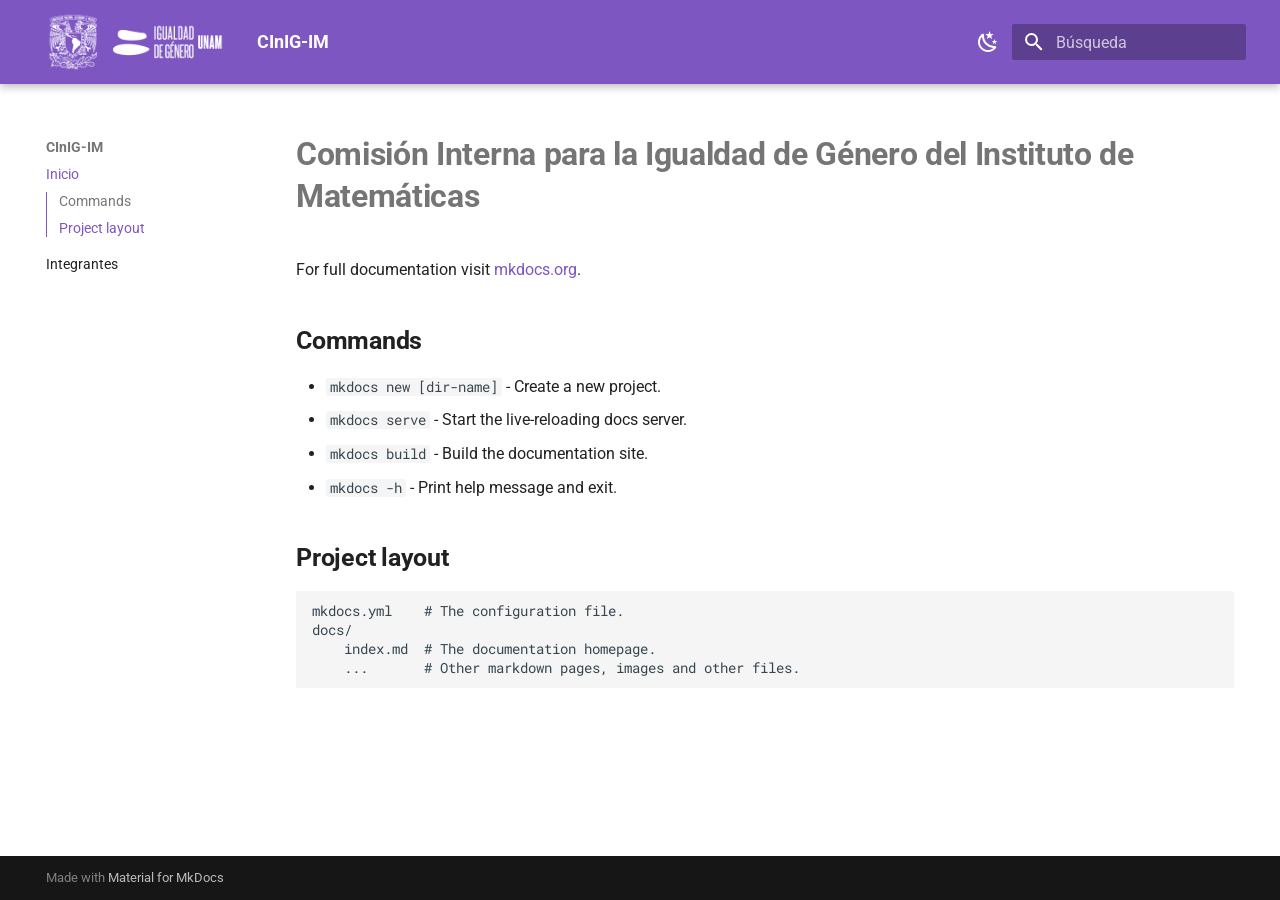
<file: index.html>
<!doctype html>
<html lang="es" class="no-js">
  <head>
    
      <meta charset="utf-8">
      <meta name="viewport" content="width=device-width,initial-scale=1">
      
      
      
      
      
        <link rel="next" href="integrantes/">
      
      
      <link rel="icon" href="assets/favicon.svg">
      <meta name="generator" content="mkdocs-1.6.1, mkdocs-material-9.6.23">
    
    
      
        <title>CInIG-IM</title>
      
    
    
      <link rel="stylesheet" href="assets/stylesheets/main.84d31ad4.min.css">
      
        
        <link rel="stylesheet" href="assets/stylesheets/palette.06af60db.min.css">
      
      
  
  
    
      
      
    
  
  
  <style>:root{--md-admonition-icon--example:url('data:image/svg+xml;charset=utf-8,%3Csvg%20xmlns%3D%22http%3A//www.w3.org/2000/svg%22%20viewBox%3D%220%200%2024%2024%22%3E%3Cpath%20d%3D%22M6%202a2%202%200%200%200-2%202v16a2%202%200%200%200%202%202h12a2%202%200%200%200%202-2V8l-6-6zm0%202h7v5h5v11H6zm2%208v2h8v-2zm0%204v2h5v-2z%22/%3E%3C/svg%3E');}</style>



    
    
      
    
    
      
        
        
        <link rel="preconnect" href="https://fonts.gstatic.com" crossorigin>
        <link rel="stylesheet" href="https://fonts.googleapis.com/css?family=Roboto:300,300i,400,400i,700,700i%7CRoboto+Mono:400,400i,700,700i&display=fallback">
        <style>:root{--md-text-font:"Roboto";--md-code-font:"Roboto Mono"}</style>
      
    
    
      <link rel="stylesheet" href="stylesheets/extra.css">
    
    <script>__md_scope=new URL(".",location),__md_hash=e=>[...e].reduce(((e,_)=>(e<<5)-e+_.charCodeAt(0)),0),__md_get=(e,_=localStorage,t=__md_scope)=>JSON.parse(_.getItem(t.pathname+"."+e)),__md_set=(e,_,t=localStorage,a=__md_scope)=>{try{t.setItem(a.pathname+"."+e,JSON.stringify(_))}catch(e){}}</script>
    
      

    
    
    
  </head>
  
  
    
    
      
    
    
    
    
    <body dir="ltr" data-md-color-scheme="default" data-md-color-primary="deep-purple" data-md-color-accent="purple">
  
    
    <input class="md-toggle" data-md-toggle="drawer" type="checkbox" id="__drawer" autocomplete="off">
    <input class="md-toggle" data-md-toggle="search" type="checkbox" id="__search" autocomplete="off">
    <label class="md-overlay" for="__drawer"></label>
    <div data-md-component="skip">
      
        
        <a href="#comision-interna-para-la-igualdad-de-genero-del-instituto-de-matematicas" class="md-skip">
          Saltar a contenido
        </a>
      
    </div>
    <div data-md-component="announce">
      
    </div>
    
    
      

  

<header class="md-header md-header--shadow" data-md-component="header">
  <nav class="md-header__inner md-grid" aria-label="Cabecera">
    <a href="." title="CInIG-IM" class="md-header__button md-logo" aria-label="CInIG-IM" data-md-component="logo">
      
  <img src="assets/Logos-Blanco-800x268.png" alt="logo">

    </a>
    <label class="md-header__button md-icon" for="__drawer">
      
      <svg xmlns="http://www.w3.org/2000/svg" viewBox="0 0 24 24"><path d="M3 6h18v2H3zm0 5h18v2H3zm0 5h18v2H3z"/></svg>
    </label>
    <div class="md-header__title" data-md-component="header-title">
      <div class="md-header__ellipsis">
        <div class="md-header__topic">
          <span class="md-ellipsis">
            CInIG-IM
          </span>
        </div>
        <div class="md-header__topic" data-md-component="header-topic">
          <span class="md-ellipsis">
            
              Inicio
            
          </span>
        </div>
      </div>
    </div>
    
      
        <form class="md-header__option" data-md-component="palette">
  
    
    
    
    <input class="md-option" data-md-color-media="" data-md-color-scheme="default" data-md-color-primary="deep-purple" data-md-color-accent="purple"  aria-label="Switch to dark mode"  type="radio" name="__palette" id="__palette_0">
    
      <label class="md-header__button md-icon" title="Switch to dark mode" for="__palette_1" hidden>
        <svg xmlns="http://www.w3.org/2000/svg" viewBox="0 0 24 24"><path d="m17.75 4.09-2.53 1.94.91 3.06-2.63-1.81-2.63 1.81.91-3.06-2.53-1.94L12.44 4l1.06-3 1.06 3zm3.5 6.91-1.64 1.25.59 1.98-1.7-1.17-1.7 1.17.59-1.98L15.75 11l2.06-.05L18.5 9l.69 1.95zm-2.28 4.95c.83-.08 1.72 1.1 1.19 1.85-.32.45-.66.87-1.08 1.27C15.17 23 8.84 23 4.94 19.07c-3.91-3.9-3.91-10.24 0-14.14.4-.4.82-.76 1.27-1.08.75-.53 1.93.36 1.85 1.19-.27 2.86.69 5.83 2.89 8.02a9.96 9.96 0 0 0 8.02 2.89m-1.64 2.02a12.08 12.08 0 0 1-7.8-3.47c-2.17-2.19-3.33-5-3.49-7.82-2.81 3.14-2.7 7.96.31 10.98 3.02 3.01 7.84 3.12 10.98.31"/></svg>
      </label>
    
  
    
    
    
    <input class="md-option" data-md-color-media="" data-md-color-scheme="slate" data-md-color-primary="deep-purple" data-md-color-accent="purple"  aria-label="Switch to light mode"  type="radio" name="__palette" id="__palette_1">
    
      <label class="md-header__button md-icon" title="Switch to light mode" for="__palette_0" hidden>
        <svg xmlns="http://www.w3.org/2000/svg" viewBox="0 0 24 24"><path d="M12 7a5 5 0 0 1 5 5 5 5 0 0 1-5 5 5 5 0 0 1-5-5 5 5 0 0 1 5-5m0 2a3 3 0 0 0-3 3 3 3 0 0 0 3 3 3 3 0 0 0 3-3 3 3 0 0 0-3-3m0-7 2.39 3.42C13.65 5.15 12.84 5 12 5s-1.65.15-2.39.42zM3.34 7l4.16-.35A7.2 7.2 0 0 0 5.94 8.5c-.44.74-.69 1.5-.83 2.29zm.02 10 1.76-3.77a7.131 7.131 0 0 0 2.38 4.14zM20.65 7l-1.77 3.79a7.02 7.02 0 0 0-2.38-4.15zm-.01 10-4.14.36c.59-.51 1.12-1.14 1.54-1.86.42-.73.69-1.5.83-2.29zM12 22l-2.41-3.44c.74.27 1.55.44 2.41.44.82 0 1.63-.17 2.37-.44z"/></svg>
      </label>
    
  
</form>
      
    
    
      <script>var palette=__md_get("__palette");if(palette&&palette.color){if("(prefers-color-scheme)"===palette.color.media){var media=matchMedia("(prefers-color-scheme: light)"),input=document.querySelector(media.matches?"[data-md-color-media='(prefers-color-scheme: light)']":"[data-md-color-media='(prefers-color-scheme: dark)']");palette.color.media=input.getAttribute("data-md-color-media"),palette.color.scheme=input.getAttribute("data-md-color-scheme"),palette.color.primary=input.getAttribute("data-md-color-primary"),palette.color.accent=input.getAttribute("data-md-color-accent")}for(var[key,value]of Object.entries(palette.color))document.body.setAttribute("data-md-color-"+key,value)}</script>
    
    
    
      
      
        <label class="md-header__button md-icon" for="__search">
          
          <svg xmlns="http://www.w3.org/2000/svg" viewBox="0 0 24 24"><path d="M9.5 3A6.5 6.5 0 0 1 16 9.5c0 1.61-.59 3.09-1.56 4.23l.27.27h.79l5 5-1.5 1.5-5-5v-.79l-.27-.27A6.52 6.52 0 0 1 9.5 16 6.5 6.5 0 0 1 3 9.5 6.5 6.5 0 0 1 9.5 3m0 2C7 5 5 7 5 9.5S7 14 9.5 14 14 12 14 9.5 12 5 9.5 5"/></svg>
        </label>
        <div class="md-search" data-md-component="search" role="dialog">
  <label class="md-search__overlay" for="__search"></label>
  <div class="md-search__inner" role="search">
    <form class="md-search__form" name="search">
      <input type="text" class="md-search__input" name="query" aria-label="Búsqueda" placeholder="Búsqueda" autocapitalize="off" autocorrect="off" autocomplete="off" spellcheck="false" data-md-component="search-query" required>
      <label class="md-search__icon md-icon" for="__search">
        
        <svg xmlns="http://www.w3.org/2000/svg" viewBox="0 0 24 24"><path d="M9.5 3A6.5 6.5 0 0 1 16 9.5c0 1.61-.59 3.09-1.56 4.23l.27.27h.79l5 5-1.5 1.5-5-5v-.79l-.27-.27A6.52 6.52 0 0 1 9.5 16 6.5 6.5 0 0 1 3 9.5 6.5 6.5 0 0 1 9.5 3m0 2C7 5 5 7 5 9.5S7 14 9.5 14 14 12 14 9.5 12 5 9.5 5"/></svg>
        
        <svg xmlns="http://www.w3.org/2000/svg" viewBox="0 0 24 24"><path d="M20 11v2H8l5.5 5.5-1.42 1.42L4.16 12l7.92-7.92L13.5 5.5 8 11z"/></svg>
      </label>
      <nav class="md-search__options" aria-label="Buscar">
        
        <button type="reset" class="md-search__icon md-icon" title="Limpiar" aria-label="Limpiar" tabindex="-1">
          
          <svg xmlns="http://www.w3.org/2000/svg" viewBox="0 0 24 24"><path d="M19 6.41 17.59 5 12 10.59 6.41 5 5 6.41 10.59 12 5 17.59 6.41 19 12 13.41 17.59 19 19 17.59 13.41 12z"/></svg>
        </button>
      </nav>
      
        <div class="md-search__suggest" data-md-component="search-suggest"></div>
      
    </form>
    <div class="md-search__output">
      <div class="md-search__scrollwrap" tabindex="0" data-md-scrollfix>
        <div class="md-search-result" data-md-component="search-result">
          <div class="md-search-result__meta">
            Inicializando búsqueda
          </div>
          <ol class="md-search-result__list" role="presentation"></ol>
        </div>
      </div>
    </div>
  </div>
</div>
      
    
    
  </nav>
  
</header>
    
    <div class="md-container" data-md-component="container">
      
      
        
          
        
      
      <main class="md-main" data-md-component="main">
        <div class="md-main__inner md-grid">
          
            
              
              <div class="md-sidebar md-sidebar--primary" data-md-component="sidebar" data-md-type="navigation" >
                <div class="md-sidebar__scrollwrap">
                  <div class="md-sidebar__inner">
                    



  

<nav class="md-nav md-nav--primary md-nav--integrated" aria-label="Navegación" data-md-level="0">
  <label class="md-nav__title" for="__drawer">
    <a href="." title="CInIG-IM" class="md-nav__button md-logo" aria-label="CInIG-IM" data-md-component="logo">
      
  <img src="assets/Logos-Blanco-800x268.png" alt="logo">

    </a>
    CInIG-IM
  </label>
  
  <ul class="md-nav__list" data-md-scrollfix>
    
      
      
  
  
    
  
  
  
    <li class="md-nav__item md-nav__item--active">
      
      <input class="md-nav__toggle md-toggle" type="checkbox" id="__toc">
      
      
        
      
      
        <label class="md-nav__link md-nav__link--active" for="__toc">
          
  
  
  <span class="md-ellipsis">
    Inicio
    
  </span>
  

          <span class="md-nav__icon md-icon"></span>
        </label>
      
      <a href="." class="md-nav__link md-nav__link--active">
        
  
  
  <span class="md-ellipsis">
    Inicio
    
  </span>
  

      </a>
      
        

<nav class="md-nav md-nav--secondary" aria-label="Tabla de contenidos">
  
  
  
    
  
  
    <label class="md-nav__title" for="__toc">
      <span class="md-nav__icon md-icon"></span>
      Tabla de contenidos
    </label>
    <ul class="md-nav__list" data-md-component="toc" data-md-scrollfix>
      
        <li class="md-nav__item">
  <a href="#commands" class="md-nav__link">
    <span class="md-ellipsis">
      Commands
    </span>
  </a>
  
</li>
      
        <li class="md-nav__item">
  <a href="#project-layout" class="md-nav__link">
    <span class="md-ellipsis">
      Project layout
    </span>
  </a>
  
</li>
      
    </ul>
  
</nav>
      
    </li>
  

    
      
      
  
  
  
  
    <li class="md-nav__item">
      <a href="integrantes/" class="md-nav__link">
        
  
  
  <span class="md-ellipsis">
    Integrantes
    
  </span>
  

      </a>
    </li>
  

    
  </ul>
</nav>
                  </div>
                </div>
              </div>
            
            
          
          
            <div class="md-content" data-md-component="content">
              <article class="md-content__inner md-typeset">
                
                  



<div><h1 id="comision-interna-para-la-igualdad-de-genero-del-instituto-de-matematicas">Comisión Interna para la Igualdad de Género del Instituto de Matemáticas</h1>
<p>For full documentation visit <a href="https://www.mkdocs.org">mkdocs.org</a>.</p>
<h2 id="commands">Commands</h2>
<ul>
<li><code>mkdocs new [dir-name]</code> - Create a new project.</li>
<li><code>mkdocs serve</code> - Start the live-reloading docs server.</li>
<li><code>mkdocs build</code> - Build the documentation site.</li>
<li><code>mkdocs -h</code> - Print help message and exit.</li>
</ul>
<h2 id="project-layout">Project layout</h2>
<pre><code>mkdocs.yml    # The configuration file.
docs/
    index.md  # The documentation homepage.
    ...       # Other markdown pages, images and other files.
</code></pre></div>












                
              </article>
            </div>
          
          
<script>var target=document.getElementById(location.hash.slice(1));target&&target.name&&(target.checked=target.name.startsWith("__tabbed_"))</script>
        </div>
        
          <button type="button" class="md-top md-icon" data-md-component="top" hidden>
  
  <svg xmlns="http://www.w3.org/2000/svg" viewBox="0 0 24 24"><path d="M13 20h-2V8l-5.5 5.5-1.42-1.42L12 4.16l7.92 7.92-1.42 1.42L13 8z"/></svg>
  Volver al principio
</button>
        
      </main>
      
        <footer class="md-footer">
  
  <div class="md-footer-meta md-typeset">
    <div class="md-footer-meta__inner md-grid">
      <div class="md-copyright">
  
  
    Made with
    <a href="https://squidfunk.github.io/mkdocs-material/" target="_blank" rel="noopener">
      Material for MkDocs
    </a>
  
</div>
      
    </div>
  </div>
</footer>
      
    </div>
    <div class="md-dialog" data-md-component="dialog">
      <div class="md-dialog__inner md-typeset"></div>
    </div>
    
    
    
      
      <script id="__config" type="application/json">{"base": ".", "features": ["navigation.top", "search.highlight", "search.suggest", "toc.integrate", "navigation.expand"], "search": "assets/javascripts/workers/search.973d3a69.min.js", "tags": null, "translations": {"clipboard.copied": "Copiado al portapapeles", "clipboard.copy": "Copiar al portapapeles", "search.result.more.one": "1 m\u00e1s en esta p\u00e1gina", "search.result.more.other": "# m\u00e1s en esta p\u00e1gina", "search.result.none": "No se encontraron documentos", "search.result.one": "1 documento encontrado", "search.result.other": "# documentos encontrados", "search.result.placeholder": "Teclee para comenzar b\u00fasqueda", "search.result.term.missing": "Falta", "select.version": "Seleccionar versi\u00f3n"}, "version": null}</script>
    
    
      <script src="assets/javascripts/bundle.f55a23d4.min.js"></script>
      
    
  </body>
</html>
</file>
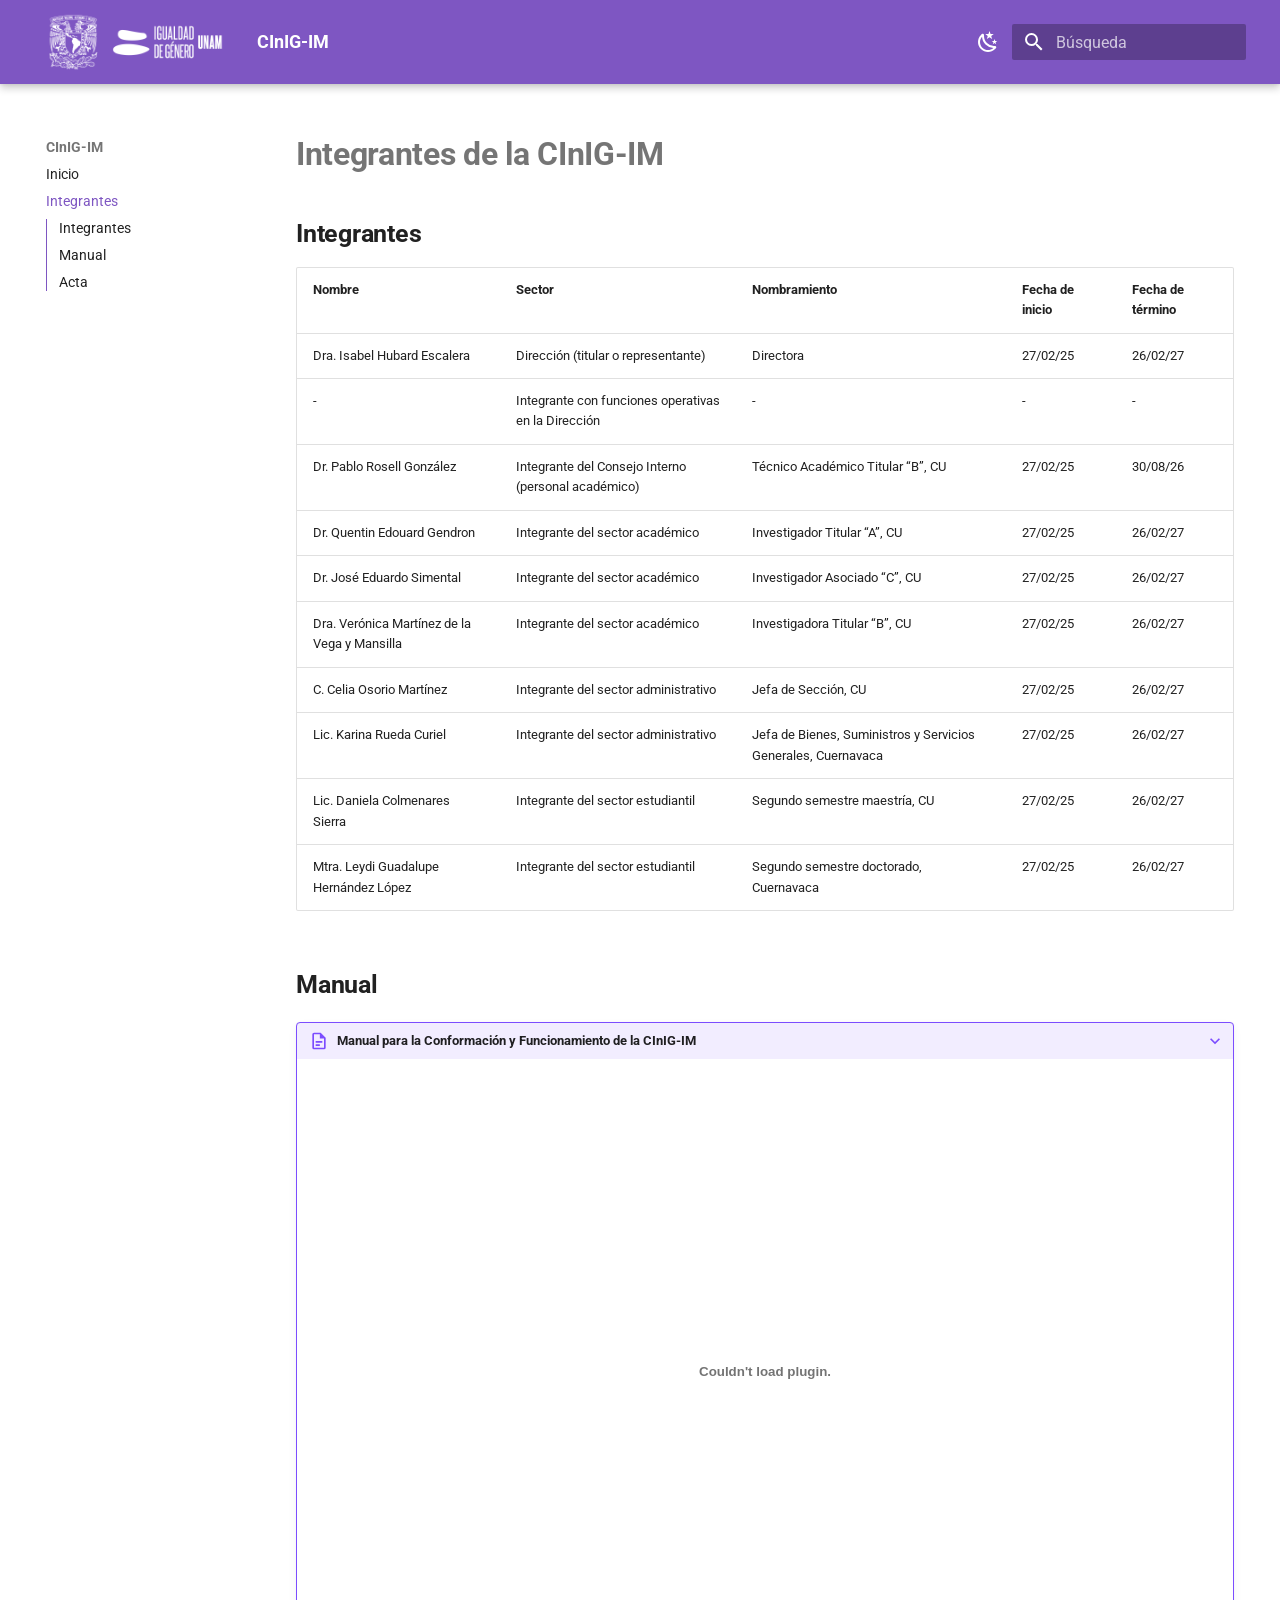
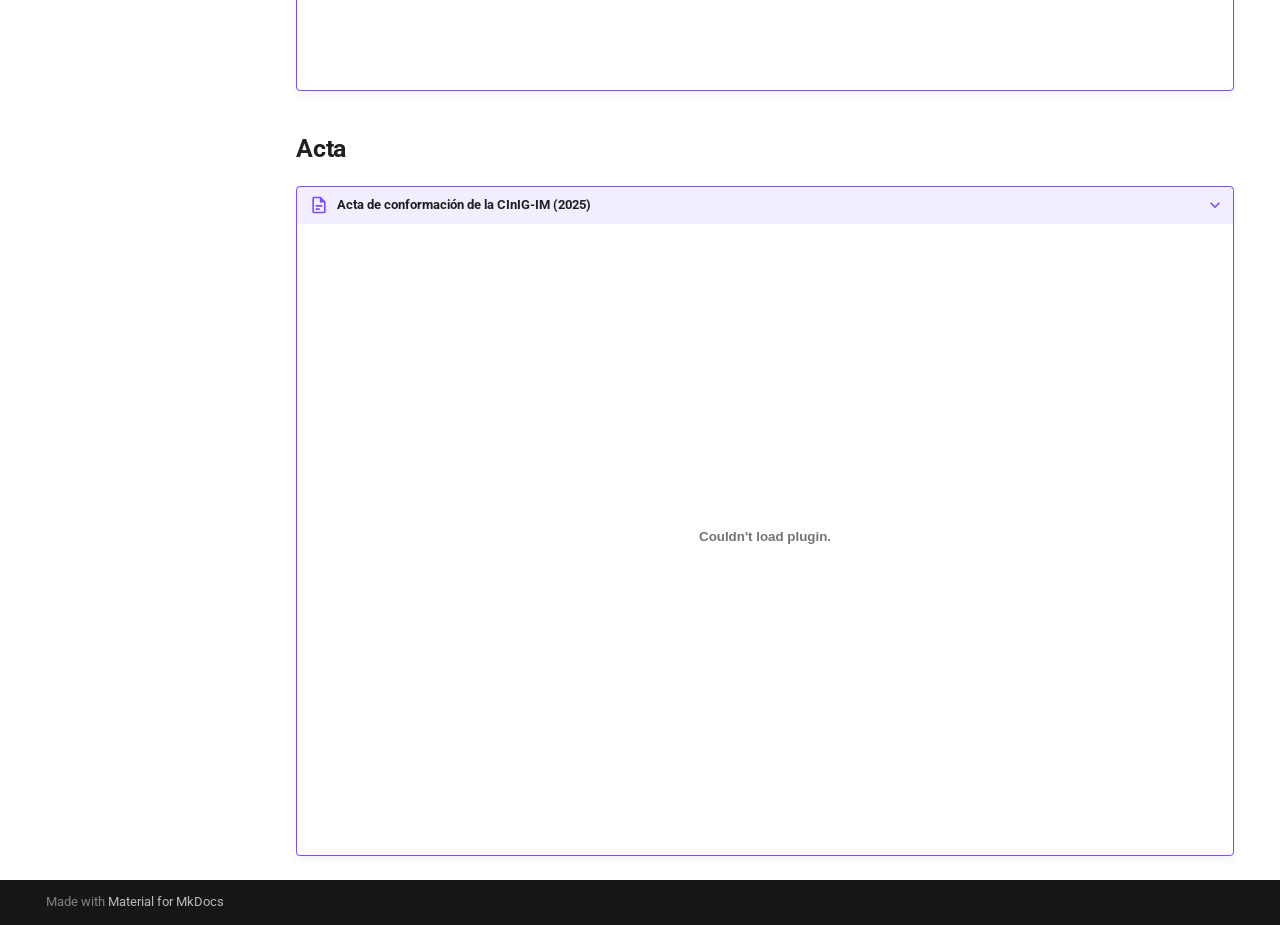
<file: integrantes/index.html>
<!doctype html>
<html lang="es" class="no-js">
  <head>
    
      <meta charset="utf-8">
      <meta name="viewport" content="width=device-width,initial-scale=1">
      
      
      
      
        <link rel="prev" href="..">
      
      
      
      <link rel="icon" href="../assets/favicon.svg">
      <meta name="generator" content="mkdocs-1.6.1, mkdocs-material-9.6.23">
    
    
      
        <title>Integrantes - CInIG-IM</title>
      
    
    
      <link rel="stylesheet" href="../assets/stylesheets/main.84d31ad4.min.css">
      
        
        <link rel="stylesheet" href="../assets/stylesheets/palette.06af60db.min.css">
      
      
  
  
    
      
      
    
  
  
  <style>:root{--md-admonition-icon--example:url('data:image/svg+xml;charset=utf-8,%3Csvg%20xmlns%3D%22http%3A//www.w3.org/2000/svg%22%20viewBox%3D%220%200%2024%2024%22%3E%3Cpath%20d%3D%22M6%202a2%202%200%200%200-2%202v16a2%202%200%200%200%202%202h12a2%202%200%200%200%202-2V8l-6-6zm0%202h7v5h5v11H6zm2%208v2h8v-2zm0%204v2h5v-2z%22/%3E%3C/svg%3E');}</style>



    
    
      
    
    
      
        
        
        <link rel="preconnect" href="https://fonts.gstatic.com" crossorigin>
        <link rel="stylesheet" href="https://fonts.googleapis.com/css?family=Roboto:300,300i,400,400i,700,700i%7CRoboto+Mono:400,400i,700,700i&display=fallback">
        <style>:root{--md-text-font:"Roboto";--md-code-font:"Roboto Mono"}</style>
      
    
    
      <link rel="stylesheet" href="../stylesheets/extra.css">
    
    <script>__md_scope=new URL("..",location),__md_hash=e=>[...e].reduce(((e,_)=>(e<<5)-e+_.charCodeAt(0)),0),__md_get=(e,_=localStorage,t=__md_scope)=>JSON.parse(_.getItem(t.pathname+"."+e)),__md_set=(e,_,t=localStorage,a=__md_scope)=>{try{t.setItem(a.pathname+"."+e,JSON.stringify(_))}catch(e){}}</script>
    
      

    
    
    
  </head>
  
  
    
    
      
    
    
    
    
    <body dir="ltr" data-md-color-scheme="default" data-md-color-primary="deep-purple" data-md-color-accent="purple">
  
    
    <input class="md-toggle" data-md-toggle="drawer" type="checkbox" id="__drawer" autocomplete="off">
    <input class="md-toggle" data-md-toggle="search" type="checkbox" id="__search" autocomplete="off">
    <label class="md-overlay" for="__drawer"></label>
    <div data-md-component="skip">
      
        
        <a href="#integrantes-de-la-cinig-im" class="md-skip">
          Saltar a contenido
        </a>
      
    </div>
    <div data-md-component="announce">
      
    </div>
    
    
      

  

<header class="md-header md-header--shadow" data-md-component="header">
  <nav class="md-header__inner md-grid" aria-label="Cabecera">
    <a href=".." title="CInIG-IM" class="md-header__button md-logo" aria-label="CInIG-IM" data-md-component="logo">
      
  <img src="../assets/Logos-Blanco-800x268.png" alt="logo">

    </a>
    <label class="md-header__button md-icon" for="__drawer">
      
      <svg xmlns="http://www.w3.org/2000/svg" viewBox="0 0 24 24"><path d="M3 6h18v2H3zm0 5h18v2H3zm0 5h18v2H3z"/></svg>
    </label>
    <div class="md-header__title" data-md-component="header-title">
      <div class="md-header__ellipsis">
        <div class="md-header__topic">
          <span class="md-ellipsis">
            CInIG-IM
          </span>
        </div>
        <div class="md-header__topic" data-md-component="header-topic">
          <span class="md-ellipsis">
            
              Integrantes
            
          </span>
        </div>
      </div>
    </div>
    
      
        <form class="md-header__option" data-md-component="palette">
  
    
    
    
    <input class="md-option" data-md-color-media="" data-md-color-scheme="default" data-md-color-primary="deep-purple" data-md-color-accent="purple"  aria-label="Switch to dark mode"  type="radio" name="__palette" id="__palette_0">
    
      <label class="md-header__button md-icon" title="Switch to dark mode" for="__palette_1" hidden>
        <svg xmlns="http://www.w3.org/2000/svg" viewBox="0 0 24 24"><path d="m17.75 4.09-2.53 1.94.91 3.06-2.63-1.81-2.63 1.81.91-3.06-2.53-1.94L12.44 4l1.06-3 1.06 3zm3.5 6.91-1.64 1.25.59 1.98-1.7-1.17-1.7 1.17.59-1.98L15.75 11l2.06-.05L18.5 9l.69 1.95zm-2.28 4.95c.83-.08 1.72 1.1 1.19 1.85-.32.45-.66.87-1.08 1.27C15.17 23 8.84 23 4.94 19.07c-3.91-3.9-3.91-10.24 0-14.14.4-.4.82-.76 1.27-1.08.75-.53 1.93.36 1.85 1.19-.27 2.86.69 5.83 2.89 8.02a9.96 9.96 0 0 0 8.02 2.89m-1.64 2.02a12.08 12.08 0 0 1-7.8-3.47c-2.17-2.19-3.33-5-3.49-7.82-2.81 3.14-2.7 7.96.31 10.98 3.02 3.01 7.84 3.12 10.98.31"/></svg>
      </label>
    
  
    
    
    
    <input class="md-option" data-md-color-media="" data-md-color-scheme="slate" data-md-color-primary="deep-purple" data-md-color-accent="purple"  aria-label="Switch to light mode"  type="radio" name="__palette" id="__palette_1">
    
      <label class="md-header__button md-icon" title="Switch to light mode" for="__palette_0" hidden>
        <svg xmlns="http://www.w3.org/2000/svg" viewBox="0 0 24 24"><path d="M12 7a5 5 0 0 1 5 5 5 5 0 0 1-5 5 5 5 0 0 1-5-5 5 5 0 0 1 5-5m0 2a3 3 0 0 0-3 3 3 3 0 0 0 3 3 3 3 0 0 0 3-3 3 3 0 0 0-3-3m0-7 2.39 3.42C13.65 5.15 12.84 5 12 5s-1.65.15-2.39.42zM3.34 7l4.16-.35A7.2 7.2 0 0 0 5.94 8.5c-.44.74-.69 1.5-.83 2.29zm.02 10 1.76-3.77a7.131 7.131 0 0 0 2.38 4.14zM20.65 7l-1.77 3.79a7.02 7.02 0 0 0-2.38-4.15zm-.01 10-4.14.36c.59-.51 1.12-1.14 1.54-1.86.42-.73.69-1.5.83-2.29zM12 22l-2.41-3.44c.74.27 1.55.44 2.41.44.82 0 1.63-.17 2.37-.44z"/></svg>
      </label>
    
  
</form>
      
    
    
      <script>var palette=__md_get("__palette");if(palette&&palette.color){if("(prefers-color-scheme)"===palette.color.media){var media=matchMedia("(prefers-color-scheme: light)"),input=document.querySelector(media.matches?"[data-md-color-media='(prefers-color-scheme: light)']":"[data-md-color-media='(prefers-color-scheme: dark)']");palette.color.media=input.getAttribute("data-md-color-media"),palette.color.scheme=input.getAttribute("data-md-color-scheme"),palette.color.primary=input.getAttribute("data-md-color-primary"),palette.color.accent=input.getAttribute("data-md-color-accent")}for(var[key,value]of Object.entries(palette.color))document.body.setAttribute("data-md-color-"+key,value)}</script>
    
    
    
      
      
        <label class="md-header__button md-icon" for="__search">
          
          <svg xmlns="http://www.w3.org/2000/svg" viewBox="0 0 24 24"><path d="M9.5 3A6.5 6.5 0 0 1 16 9.5c0 1.61-.59 3.09-1.56 4.23l.27.27h.79l5 5-1.5 1.5-5-5v-.79l-.27-.27A6.52 6.52 0 0 1 9.5 16 6.5 6.5 0 0 1 3 9.5 6.5 6.5 0 0 1 9.5 3m0 2C7 5 5 7 5 9.5S7 14 9.5 14 14 12 14 9.5 12 5 9.5 5"/></svg>
        </label>
        <div class="md-search" data-md-component="search" role="dialog">
  <label class="md-search__overlay" for="__search"></label>
  <div class="md-search__inner" role="search">
    <form class="md-search__form" name="search">
      <input type="text" class="md-search__input" name="query" aria-label="Búsqueda" placeholder="Búsqueda" autocapitalize="off" autocorrect="off" autocomplete="off" spellcheck="false" data-md-component="search-query" required>
      <label class="md-search__icon md-icon" for="__search">
        
        <svg xmlns="http://www.w3.org/2000/svg" viewBox="0 0 24 24"><path d="M9.5 3A6.5 6.5 0 0 1 16 9.5c0 1.61-.59 3.09-1.56 4.23l.27.27h.79l5 5-1.5 1.5-5-5v-.79l-.27-.27A6.52 6.52 0 0 1 9.5 16 6.5 6.5 0 0 1 3 9.5 6.5 6.5 0 0 1 9.5 3m0 2C7 5 5 7 5 9.5S7 14 9.5 14 14 12 14 9.5 12 5 9.5 5"/></svg>
        
        <svg xmlns="http://www.w3.org/2000/svg" viewBox="0 0 24 24"><path d="M20 11v2H8l5.5 5.5-1.42 1.42L4.16 12l7.92-7.92L13.5 5.5 8 11z"/></svg>
      </label>
      <nav class="md-search__options" aria-label="Buscar">
        
        <button type="reset" class="md-search__icon md-icon" title="Limpiar" aria-label="Limpiar" tabindex="-1">
          
          <svg xmlns="http://www.w3.org/2000/svg" viewBox="0 0 24 24"><path d="M19 6.41 17.59 5 12 10.59 6.41 5 5 6.41 10.59 12 5 17.59 6.41 19 12 13.41 17.59 19 19 17.59 13.41 12z"/></svg>
        </button>
      </nav>
      
        <div class="md-search__suggest" data-md-component="search-suggest"></div>
      
    </form>
    <div class="md-search__output">
      <div class="md-search__scrollwrap" tabindex="0" data-md-scrollfix>
        <div class="md-search-result" data-md-component="search-result">
          <div class="md-search-result__meta">
            Inicializando búsqueda
          </div>
          <ol class="md-search-result__list" role="presentation"></ol>
        </div>
      </div>
    </div>
  </div>
</div>
      
    
    
  </nav>
  
</header>
    
    <div class="md-container" data-md-component="container">
      
      
        
          
        
      
      <main class="md-main" data-md-component="main">
        <div class="md-main__inner md-grid">
          
            
              
              <div class="md-sidebar md-sidebar--primary" data-md-component="sidebar" data-md-type="navigation" >
                <div class="md-sidebar__scrollwrap">
                  <div class="md-sidebar__inner">
                    



  

<nav class="md-nav md-nav--primary md-nav--integrated" aria-label="Navegación" data-md-level="0">
  <label class="md-nav__title" for="__drawer">
    <a href=".." title="CInIG-IM" class="md-nav__button md-logo" aria-label="CInIG-IM" data-md-component="logo">
      
  <img src="../assets/Logos-Blanco-800x268.png" alt="logo">

    </a>
    CInIG-IM
  </label>
  
  <ul class="md-nav__list" data-md-scrollfix>
    
      
      
  
  
  
  
    <li class="md-nav__item">
      <a href=".." class="md-nav__link">
        
  
  
  <span class="md-ellipsis">
    Inicio
    
  </span>
  

      </a>
    </li>
  

    
      
      
  
  
    
  
  
  
    <li class="md-nav__item md-nav__item--active">
      
      <input class="md-nav__toggle md-toggle" type="checkbox" id="__toc">
      
      
        
      
      
        <label class="md-nav__link md-nav__link--active" for="__toc">
          
  
  
  <span class="md-ellipsis">
    Integrantes
    
  </span>
  

          <span class="md-nav__icon md-icon"></span>
        </label>
      
      <a href="./" class="md-nav__link md-nav__link--active">
        
  
  
  <span class="md-ellipsis">
    Integrantes
    
  </span>
  

      </a>
      
        

<nav class="md-nav md-nav--secondary" aria-label="Tabla de contenidos">
  
  
  
    
  
  
    <label class="md-nav__title" for="__toc">
      <span class="md-nav__icon md-icon"></span>
      Tabla de contenidos
    </label>
    <ul class="md-nav__list" data-md-component="toc" data-md-scrollfix>
      
        <li class="md-nav__item">
  <a href="#integrantes" class="md-nav__link">
    <span class="md-ellipsis">
      Integrantes
    </span>
  </a>
  
</li>
      
        <li class="md-nav__item">
  <a href="#manual" class="md-nav__link">
    <span class="md-ellipsis">
      Manual
    </span>
  </a>
  
</li>
      
        <li class="md-nav__item">
  <a href="#acta" class="md-nav__link">
    <span class="md-ellipsis">
      Acta
    </span>
  </a>
  
</li>
      
    </ul>
  
</nav>
      
    </li>
  

    
  </ul>
</nav>
                  </div>
                </div>
              </div>
            
            
          
          
            <div class="md-content" data-md-component="content">
              <article class="md-content__inner md-typeset">
                
                  



<div><h1 id="integrantes-de-la-cinig-im">Integrantes de la CInIG-IM</h1>
<h2 id="integrantes">Integrantes</h2>
<table>
<thead>
<tr>
<th style="text-align: left;">Nombre</th>
<th style="text-align: left;">Sector</th>
<th style="text-align: left;">Nombramiento</th>
<th style="text-align: left;">Fecha de inicio</th>
<th style="text-align: left;">Fecha de término</th>
</tr>
</thead>
<tbody>
<tr>
<td style="text-align: left;">Dra. Isabel Hubard Escalera</td>
<td style="text-align: left;">Dirección (titular o representante)</td>
<td style="text-align: left;">Directora</td>
<td style="text-align: left;">27/02/25</td>
<td style="text-align: left;">26/02/27</td>
</tr>
<tr>
<td style="text-align: left;">-</td>
<td style="text-align: left;">Integrante con funciones operativas en la Dirección</td>
<td style="text-align: left;">-</td>
<td style="text-align: left;">-</td>
<td style="text-align: left;">-</td>
</tr>
<tr>
<td style="text-align: left;">Dr. Pablo Rosell González</td>
<td style="text-align: left;">Integrante del Consejo Interno (personal académico)</td>
<td style="text-align: left;">Técnico Académico Titular “B”, CU</td>
<td style="text-align: left;">27/02/25</td>
<td style="text-align: left;">30/08/26</td>
</tr>
<tr>
<td style="text-align: left;">Dr. Quentin Edouard Gendron</td>
<td style="text-align: left;">Integrante del sector académico</td>
<td style="text-align: left;">Investigador Titular “A”, CU</td>
<td style="text-align: left;">27/02/25</td>
<td style="text-align: left;">26/02/27</td>
</tr>
<tr>
<td style="text-align: left;">Dr. José Eduardo Simental</td>
<td style="text-align: left;">Integrante del sector académico</td>
<td style="text-align: left;">Investigador Asociado “C”, CU</td>
<td style="text-align: left;">27/02/25</td>
<td style="text-align: left;">26/02/27</td>
</tr>
<tr>
<td style="text-align: left;">Dra. Verónica Martínez de la Vega y Mansilla</td>
<td style="text-align: left;">Integrante del sector académico</td>
<td style="text-align: left;">Investigadora Titular “B”, CU</td>
<td style="text-align: left;">27/02/25</td>
<td style="text-align: left;">26/02/27</td>
</tr>
<tr>
<td style="text-align: left;">C. Celia Osorio Martínez</td>
<td style="text-align: left;">Integrante del sector administrativo</td>
<td style="text-align: left;">Jefa de Sección, CU</td>
<td style="text-align: left;">27/02/25</td>
<td style="text-align: left;">26/02/27</td>
</tr>
<tr>
<td style="text-align: left;">Lic. Karina Rueda Curiel</td>
<td style="text-align: left;">Integrante del sector administrativo</td>
<td style="text-align: left;">Jefa de Bienes, Suministros y Servicios Generales, Cuernavaca</td>
<td style="text-align: left;">27/02/25</td>
<td style="text-align: left;">26/02/27</td>
</tr>
<tr>
<td style="text-align: left;">Lic. Daniela Colmenares Sierra</td>
<td style="text-align: left;">Integrante del sector estudiantil</td>
<td style="text-align: left;">Segundo semestre maestría, CU</td>
<td style="text-align: left;">27/02/25</td>
<td style="text-align: left;">26/02/27</td>
</tr>
<tr>
<td style="text-align: left;">Mtra. Leydi Guadalupe Hernández López</td>
<td style="text-align: left;">Integrante del sector estudiantil</td>
<td style="text-align: left;">Segundo semestre doctorado, Cuernavaca</td>
<td style="text-align: left;">27/02/25</td>
<td style="text-align: left;">26/02/27</td>
</tr>
</tbody>
</table>
<h2 id="manual">Manual</h2>
<details class="example" open="open">
<summary>Manual para la Conformación y Funcionamiento de la CInIG-IM</summary>
<p><embed alt="Alt Text" src="../pdfs/manual_cinig_im_2025.pdf#navpanes=0" style="width:100%;min-height:600px" type="application/pdf"></embed></p>
</details>
<h2 id="acta">Acta</h2>
<details class="example" open="open">
<summary>Acta de conformación de la CInIG-IM (2025)</summary>
<p><embed alt="Alt Text" src="../pdfs/acta_cinig_2025.pdf#navpanes=0" style="width:100%;min-height:600px" type="application/pdf"></embed></p>
</details></div>












                
              </article>
            </div>
          
          
<script>var target=document.getElementById(location.hash.slice(1));target&&target.name&&(target.checked=target.name.startsWith("__tabbed_"))</script>
        </div>
        
          <button type="button" class="md-top md-icon" data-md-component="top" hidden>
  
  <svg xmlns="http://www.w3.org/2000/svg" viewBox="0 0 24 24"><path d="M13 20h-2V8l-5.5 5.5-1.42-1.42L12 4.16l7.92 7.92-1.42 1.42L13 8z"/></svg>
  Volver al principio
</button>
        
      </main>
      
        <footer class="md-footer">
  
  <div class="md-footer-meta md-typeset">
    <div class="md-footer-meta__inner md-grid">
      <div class="md-copyright">
  
  
    Made with
    <a href="https://squidfunk.github.io/mkdocs-material/" target="_blank" rel="noopener">
      Material for MkDocs
    </a>
  
</div>
      
    </div>
  </div>
</footer>
      
    </div>
    <div class="md-dialog" data-md-component="dialog">
      <div class="md-dialog__inner md-typeset"></div>
    </div>
    
    
    
      
      <script id="__config" type="application/json">{"base": "..", "features": ["navigation.top", "search.highlight", "search.suggest", "toc.integrate", "navigation.expand"], "search": "../assets/javascripts/workers/search.973d3a69.min.js", "tags": null, "translations": {"clipboard.copied": "Copiado al portapapeles", "clipboard.copy": "Copiar al portapapeles", "search.result.more.one": "1 m\u00e1s en esta p\u00e1gina", "search.result.more.other": "# m\u00e1s en esta p\u00e1gina", "search.result.none": "No se encontraron documentos", "search.result.one": "1 documento encontrado", "search.result.other": "# documentos encontrados", "search.result.placeholder": "Teclee para comenzar b\u00fasqueda", "search.result.term.missing": "Falta", "select.version": "Seleccionar versi\u00f3n"}, "version": null}</script>
    
    
      <script src="../assets/javascripts/bundle.f55a23d4.min.js"></script>
      
    
  </body>
</html>
</file>
<file: stylesheets/extra.css>
/* Adjust the size of the logo container */
.md-header__button.md-logo img, 
.md-header__button.md-logo svg {
  height: 60px;  /* Increase from the default 24px */
  width: auto;   /* Maintains original aspect ratio */
}

.md-typeset h1, 
.md-typeset h2, 
.md-typeset h3, 
.md-typeset h4, 
.md-typeset h5, 
.md-typeset h6 {
  font-weight: 700; /* Use 'bold', 400, 500, 700, etc. */
}
</file>
<file: assets/stylesheets/main.84d31ad4.min.css>
@charset "UTF-8";html{-webkit-text-size-adjust:none;-moz-text-size-adjust:none;text-size-adjust:none;box-sizing:border-box}*,:after,:before{box-sizing:inherit}@media (prefers-reduced-motion){*,:after,:before{transition:none!important}}body{margin:0}a,button,input,label{-webkit-tap-highlight-color:transparent}a{color:inherit;text-decoration:none}hr{border:0;box-sizing:initial;display:block;height:.05rem;overflow:visible;padding:0}small{font-size:80%}sub,sup{line-height:1em}img{border-style:none}table{border-collapse:initial;border-spacing:0}td,th{font-weight:400;vertical-align:top}button{background:#0000;border:0;font-family:inherit;font-size:inherit;margin:0;padding:0}input{border:0;outline:none}:root{--md-primary-fg-color:#4051b5;--md-primary-fg-color--light:#5d6cc0;--md-primary-fg-color--dark:#303fa1;--md-primary-bg-color:#fff;--md-primary-bg-color--light:#ffffffb3;--md-accent-fg-color:#526cfe;--md-accent-fg-color--transparent:#526cfe1a;--md-accent-bg-color:#fff;--md-accent-bg-color--light:#ffffffb3}[data-md-color-scheme=default]{color-scheme:light}[data-md-color-scheme=default] img[src$="#gh-dark-mode-only"],[data-md-color-scheme=default] img[src$="#only-dark"]{display:none}:root,[data-md-color-scheme=default]{--md-hue:225deg;--md-default-fg-color:#000000de;--md-default-fg-color--light:#0000008a;--md-default-fg-color--lighter:#00000052;--md-default-fg-color--lightest:#00000012;--md-default-bg-color:#fff;--md-default-bg-color--light:#ffffffb3;--md-default-bg-color--lighter:#ffffff4d;--md-default-bg-color--lightest:#ffffff1f;--md-code-fg-color:#36464e;--md-code-bg-color:#f5f5f5;--md-code-hl-color:#4287ff;--md-code-hl-color--light:#4287ff1a;--md-code-hl-number-color:#d52a2a;--md-code-hl-special-color:#db1457;--md-code-hl-function-color:#a846b9;--md-code-hl-constant-color:#6e59d9;--md-code-hl-keyword-color:#3f6ec6;--md-code-hl-string-color:#1c7d4d;--md-code-hl-name-color:var(--md-code-fg-color);--md-code-hl-operator-color:var(--md-default-fg-color--light);--md-code-hl-punctuation-color:var(--md-default-fg-color--light);--md-code-hl-comment-color:var(--md-default-fg-color--light);--md-code-hl-generic-color:var(--md-default-fg-color--light);--md-code-hl-variable-color:var(--md-default-fg-color--light);--md-typeset-color:var(--md-default-fg-color);--md-typeset-a-color:var(--md-primary-fg-color);--md-typeset-del-color:#f5503d26;--md-typeset-ins-color:#0bd57026;--md-typeset-kbd-color:#fafafa;--md-typeset-kbd-accent-color:#fff;--md-typeset-kbd-border-color:#b8b8b8;--md-typeset-mark-color:#ffff0080;--md-typeset-table-color:#0000001f;--md-typeset-table-color--light:rgba(0,0,0,.035);--md-admonition-fg-color:var(--md-default-fg-color);--md-admonition-bg-color:var(--md-default-bg-color);--md-warning-fg-color:#000000de;--md-warning-bg-color:#ff9;--md-footer-fg-color:#fff;--md-footer-fg-color--light:#ffffffb3;--md-footer-fg-color--lighter:#ffffff73;--md-footer-bg-color:#000000de;--md-footer-bg-color--dark:#00000052;--md-shadow-z1:0 0.2rem 0.5rem #0000000d,0 0 0.05rem #0000001a;--md-shadow-z2:0 0.2rem 0.5rem #0000001a,0 0 0.05rem #00000040;--md-shadow-z3:0 0.2rem 0.5rem #0003,0 0 0.05rem #00000059}.md-icon svg{fill:currentcolor;display:block;height:1.2rem;width:1.2rem}body{-webkit-font-smoothing:antialiased;-moz-osx-font-smoothing:grayscale;--md-text-font-family:var(--md-text-font,_),-apple-system,BlinkMacSystemFont,Helvetica,Arial,sans-serif;--md-code-font-family:var(--md-code-font,_),SFMono-Regular,Consolas,Menlo,monospace}aside,body,input{font-feature-settings:"kern","liga";color:var(--md-typeset-color);font-family:var(--md-text-font-family)}code,kbd,pre{font-feature-settings:"kern";font-family:var(--md-code-font-family)}:root{--md-typeset-table-sort-icon:url('data:image/svg+xml;charset=utf-8,<svg xmlns="http://www.w3.org/2000/svg" viewBox="0 0 24 24"><path d="m18 21-4-4h3V7h-3l4-4 4 4h-3v10h3M2 19v-2h10v2M2 13v-2h7v2M2 7V5h4v2z"/></svg>');--md-typeset-table-sort-icon--asc:url('data:image/svg+xml;charset=utf-8,<svg xmlns="http://www.w3.org/2000/svg" viewBox="0 0 24 24"><path d="M19 17h3l-4 4-4-4h3V3h2M2 17h10v2H2M6 5v2H2V5m0 6h7v2H2z"/></svg>');--md-typeset-table-sort-icon--desc:url('data:image/svg+xml;charset=utf-8,<svg xmlns="http://www.w3.org/2000/svg" viewBox="0 0 24 24"><path d="M19 7h3l-4-4-4 4h3v14h2M2 17h10v2H2M6 5v2H2V5m0 6h7v2H2z"/></svg>')}.md-typeset{-webkit-print-color-adjust:exact;color-adjust:exact;font-size:.8rem;line-height:1.6;overflow-wrap:break-word}@media print{.md-typeset{font-size:.68rem}}.md-typeset blockquote,.md-typeset dl,.md-typeset figure,.md-typeset ol,.md-typeset pre,.md-typeset ul{margin-bottom:1em;margin-top:1em}.md-typeset h1{color:var(--md-default-fg-color--light);font-size:2em;line-height:1.3;margin:0 0 1.25em}.md-typeset h1,.md-typeset h2{font-weight:300;letter-spacing:-.01em}.md-typeset h2{font-size:1.5625em;line-height:1.4;margin:1.6em 0 .64em}.md-typeset h3{font-size:1.25em;font-weight:400;letter-spacing:-.01em;line-height:1.5;margin:1.6em 0 .8em}.md-typeset h2+h3{margin-top:.8em}.md-typeset h4{font-weight:700;letter-spacing:-.01em;margin:1em 0}.md-typeset h5,.md-typeset h6{color:var(--md-default-fg-color--light);font-size:.8em;font-weight:700;letter-spacing:-.01em;margin:1.25em 0}.md-typeset h5{text-transform:uppercase}.md-typeset h5 code{text-transform:none}.md-typeset hr{border-bottom:.05rem solid var(--md-default-fg-color--lightest);display:flow-root;margin:1.5em 0}.md-typeset a{color:var(--md-typeset-a-color);word-break:break-word}.md-typeset a,.md-typeset a:before{transition:color 125ms}.md-typeset a:focus,.md-typeset a:hover{color:var(--md-accent-fg-color)}.md-typeset a:focus code,.md-typeset a:hover code{background-color:var(--md-accent-fg-color--transparent)}.md-typeset a code{color:currentcolor;transition:background-color 125ms}.md-typeset a.focus-visible{outline-color:var(--md-accent-fg-color);outline-offset:.2rem}.md-typeset code,.md-typeset kbd,.md-typeset pre{color:var(--md-code-fg-color);direction:ltr;font-variant-ligatures:none}@media print{.md-typeset code,.md-typeset kbd,.md-typeset pre{white-space:pre-wrap}}.md-typeset code{background-color:var(--md-code-bg-color);border-radius:.1rem;-webkit-box-decoration-break:clone;box-decoration-break:clone;font-size:.85em;padding:0 .2941176471em;word-break:break-word}.md-typeset code:not(.focus-visible){-webkit-tap-highlight-color:transparent;outline:none}.md-typeset pre{display:flow-root;line-height:1.4;position:relative}.md-typeset pre>code{-webkit-box-decoration-break:slice;box-decoration-break:slice;box-shadow:none;display:block;margin:0;outline-color:var(--md-accent-fg-color);overflow:auto;padding:.7720588235em 1.1764705882em;scrollbar-color:var(--md-default-fg-color--lighter) #0000;scrollbar-width:thin;touch-action:auto;word-break:normal}.md-typeset pre>code:hover{scrollbar-color:var(--md-accent-fg-color) #0000}.md-typeset pre>code::-webkit-scrollbar{height:.2rem;width:.2rem}.md-typeset pre>code::-webkit-scrollbar-thumb{background-color:var(--md-default-fg-color--lighter)}.md-typeset pre>code::-webkit-scrollbar-thumb:hover{background-color:var(--md-accent-fg-color)}.md-typeset kbd{background-color:var(--md-typeset-kbd-color);border-radius:.1rem;box-shadow:0 .1rem 0 .05rem var(--md-typeset-kbd-border-color),0 .1rem 0 var(--md-typeset-kbd-border-color),0 -.1rem .2rem var(--md-typeset-kbd-accent-color) inset;color:var(--md-default-fg-color);display:inline-block;font-size:.75em;padding:0 .6666666667em;vertical-align:text-top;word-break:break-word}.md-typeset mark{background-color:var(--md-typeset-mark-color);-webkit-box-decoration-break:clone;box-decoration-break:clone;color:inherit;word-break:break-word}.md-typeset abbr{border-bottom:.05rem dotted var(--md-default-fg-color--light);cursor:help;text-decoration:none}.md-typeset small{opacity:.75}[dir=ltr] .md-typeset sub,[dir=ltr] .md-typeset sup{margin-left:.078125em}[dir=rtl] .md-typeset sub,[dir=rtl] .md-typeset sup{margin-right:.078125em}[dir=ltr] .md-typeset blockquote{padding-left:.6rem}[dir=rtl] .md-typeset blockquote{padding-right:.6rem}[dir=ltr] .md-typeset blockquote{border-left:.2rem solid var(--md-default-fg-color--lighter)}[dir=rtl] .md-typeset blockquote{border-right:.2rem solid var(--md-default-fg-color--lighter)}.md-typeset blockquote{color:var(--md-default-fg-color--light);margin-left:0;margin-right:0}.md-typeset ul{list-style-type:disc}.md-typeset ul[type]{list-style-type:revert-layer}[dir=ltr] .md-typeset ol,[dir=ltr] .md-typeset ul{margin-left:.625em}[dir=rtl] .md-typeset ol,[dir=rtl] .md-typeset ul{margin-right:.625em}.md-typeset ol,.md-typeset ul{padding:0}.md-typeset ol:not([hidden]),.md-typeset ul:not([hidden]){display:flow-root}.md-typeset ol ol,.md-typeset ul ol{list-style-type:lower-alpha}.md-typeset ol ol ol,.md-typeset ul ol ol{list-style-type:lower-roman}.md-typeset ol ol ol ol,.md-typeset ul ol ol ol{list-style-type:upper-alpha}.md-typeset ol ol ol ol ol,.md-typeset ul ol ol ol ol{list-style-type:upper-roman}.md-typeset ol[type],.md-typeset ul[type]{list-style-type:revert-layer}[dir=ltr] .md-typeset ol li,[dir=ltr] .md-typeset ul li{margin-left:1.25em}[dir=rtl] .md-typeset ol li,[dir=rtl] .md-typeset ul li{margin-right:1.25em}.md-typeset ol li,.md-typeset ul li{margin-bottom:.5em}.md-typeset ol li blockquote,.md-typeset ol li p,.md-typeset ul li blockquote,.md-typeset ul li p{margin:.5em 0}.md-typeset ol li:last-child,.md-typeset ul li:last-child{margin-bottom:0}[dir=ltr] .md-typeset ol li ol,[dir=ltr] .md-typeset ol li ul,[dir=ltr] .md-typeset ul li ol,[dir=ltr] .md-typeset ul li ul{margin-left:.625em}[dir=rtl] .md-typeset ol li ol,[dir=rtl] .md-typeset ol li ul,[dir=rtl] .md-typeset ul li ol,[dir=rtl] .md-typeset ul li ul{margin-right:.625em}.md-typeset ol li ol,.md-typeset ol li ul,.md-typeset ul li ol,.md-typeset ul li ul{margin-bottom:.5em;margin-top:.5em}[dir=ltr] .md-typeset dd{margin-left:1.875em}[dir=rtl] .md-typeset dd{margin-right:1.875em}.md-typeset dd{margin-bottom:1.5em;margin-top:1em}.md-typeset img,.md-typeset svg,.md-typeset video{height:auto;max-width:100%}.md-typeset img[align=left]{margin:1em 1em 1em 0}.md-typeset img[align=right]{margin:1em 0 1em 1em}.md-typeset img[align]:only-child{margin-top:0}.md-typeset figure{display:flow-root;margin:1em auto;max-width:100%;text-align:center;width:fit-content}.md-typeset figure img{display:block;margin:0 auto}.md-typeset figcaption{font-style:italic;margin:1em auto;max-width:24rem}.md-typeset iframe{max-width:100%}.md-typeset table:not([class]){background-color:var(--md-default-bg-color);border:.05rem solid var(--md-typeset-table-color);border-radius:.1rem;display:inline-block;font-size:.64rem;max-width:100%;overflow:auto;touch-action:auto}@media print{.md-typeset table:not([class]){display:table}}.md-typeset table:not([class])+*{margin-top:1.5em}.md-typeset table:not([class]) td>:first-child,.md-typeset table:not([class]) th>:first-child{margin-top:0}.md-typeset table:not([class]) td>:last-child,.md-typeset table:not([class]) th>:last-child{margin-bottom:0}.md-typeset table:not([class]) td:not([align]),.md-typeset table:not([class]) th:not([align]){text-align:left}[dir=rtl] .md-typeset table:not([class]) td:not([align]),[dir=rtl] .md-typeset table:not([class]) th:not([align]){text-align:right}.md-typeset table:not([class]) th{font-weight:700;min-width:5rem;padding:.9375em 1.25em;vertical-align:top}.md-typeset table:not([class]) td{border-top:.05rem solid var(--md-typeset-table-color);padding:.9375em 1.25em;vertical-align:top}.md-typeset table:not([class]) tbody tr{transition:background-color 125ms}.md-typeset table:not([class]) tbody tr:hover{background-color:var(--md-typeset-table-color--light);box-shadow:0 .05rem 0 var(--md-default-bg-color) inset}.md-typeset table:not([class]) a{word-break:normal}.md-typeset table th[role=columnheader]{cursor:pointer}[dir=ltr] .md-typeset table th[role=columnheader]:after{margin-left:.5em}[dir=rtl] .md-typeset table th[role=columnheader]:after{margin-right:.5em}.md-typeset table th[role=columnheader]:after{content:"";display:inline-block;height:1.2em;-webkit-mask-image:var(--md-typeset-table-sort-icon);mask-image:var(--md-typeset-table-sort-icon);-webkit-mask-repeat:no-repeat;mask-repeat:no-repeat;-webkit-mask-size:contain;mask-size:contain;transition:background-color 125ms;vertical-align:text-bottom;width:1.2em}.md-typeset table th[role=columnheader]:hover:after{background-color:var(--md-default-fg-color--lighter)}.md-typeset table th[role=columnheader][aria-sort=ascending]:after{background-color:var(--md-default-fg-color--light);-webkit-mask-image:var(--md-typeset-table-sort-icon--asc);mask-image:var(--md-typeset-table-sort-icon--asc)}.md-typeset table th[role=columnheader][aria-sort=descending]:after{background-color:var(--md-default-fg-color--light);-webkit-mask-image:var(--md-typeset-table-sort-icon--desc);mask-image:var(--md-typeset-table-sort-icon--desc)}.md-typeset__scrollwrap{margin:1em -.8rem;overflow-x:auto;touch-action:auto}.md-typeset__table{display:inline-block;margin-bottom:.5em;padding:0 .8rem}@media print{.md-typeset__table{display:block}}html .md-typeset__table table{display:table;margin:0;overflow:hidden;width:100%}@media screen and (max-width:44.984375em){.md-content__inner>pre{margin:1em -.8rem}.md-content__inner>pre code{border-radius:0}}.md-typeset .md-author{border-radius:100%;display:block;flex-shrink:0;height:1.6rem;overflow:hidden;position:relative;transition:color 125ms,transform 125ms;width:1.6rem}.md-typeset .md-author img{display:block}.md-typeset .md-author--more{background:var(--md-default-fg-color--lightest);color:var(--md-default-fg-color--lighter);font-size:.6rem;font-weight:700;line-height:1.6rem;text-align:center}.md-typeset .md-author--long{height:2.4rem;width:2.4rem}.md-typeset a.md-author{transform:scale(1)}.md-typeset a.md-author img{border-radius:100%;filter:grayscale(100%) opacity(75%);transition:filter 125ms}.md-typeset a.md-author:focus,.md-typeset a.md-author:hover{transform:scale(1.1);z-index:1}.md-typeset a.md-author:focus img,.md-typeset a.md-author:hover img{filter:grayscale(0)}.md-banner{background-color:var(--md-footer-bg-color);color:var(--md-footer-fg-color);overflow:auto}@media print{.md-banner{display:none}}.md-banner--warning{background-color:var(--md-warning-bg-color);color:var(--md-warning-fg-color)}.md-banner__inner{font-size:.7rem;margin:.6rem auto;padding:0 .8rem}[dir=ltr] .md-banner__button{float:right}[dir=rtl] .md-banner__button{float:left}.md-banner__button{color:inherit;cursor:pointer;transition:opacity .25s}.no-js .md-banner__button{display:none}.md-banner__button:hover{opacity:.7}html{font-size:125%;height:100%;overflow-x:hidden}@media screen and (min-width:100em){html{font-size:137.5%}}@media screen and (min-width:125em){html{font-size:150%}}body{background-color:var(--md-default-bg-color);display:flex;flex-direction:column;font-size:.5rem;min-height:100%;position:relative;width:100%}@media print{body{display:block}}@media screen and (max-width:59.984375em){body[data-md-scrolllock]{position:fixed}}.md-grid{margin-left:auto;margin-right:auto;max-width:61rem}.md-container{display:flex;flex-direction:column;flex-grow:1}@media print{.md-container{display:block}}.md-main{flex-grow:1}.md-main__inner{display:flex;height:100%;margin-top:1.5rem}.md-ellipsis{overflow:hidden;text-overflow:ellipsis}.md-toggle{display:none}.md-option{height:0;opacity:0;position:absolute;width:0}.md-option:checked+label:not([hidden]){display:block}.md-option.focus-visible+label{outline-color:var(--md-accent-fg-color);outline-style:auto}.md-skip{background-color:var(--md-default-fg-color);border-radius:.1rem;color:var(--md-default-bg-color);font-size:.64rem;margin:.5rem;opacity:0;outline-color:var(--md-accent-fg-color);padding:.3rem .5rem;position:fixed;transform:translateY(.4rem);z-index:-1}.md-skip:focus{opacity:1;transform:translateY(0);transition:transform .25s cubic-bezier(.4,0,.2,1),opacity 175ms 75ms;z-index:10}@page{margin:25mm}:root{--md-clipboard-icon:url('data:image/svg+xml;charset=utf-8,<svg xmlns="http://www.w3.org/2000/svg" viewBox="0 0 24 24"><path d="M19 21H8V7h11m0-2H8a2 2 0 0 0-2 2v14a2 2 0 0 0 2 2h11a2 2 0 0 0 2-2V7a2 2 0 0 0-2-2m-3-4H4a2 2 0 0 0-2 2v14h2V3h12z"/></svg>')}.md-clipboard{border-radius:.1rem;color:var(--md-default-fg-color--lightest);cursor:pointer;height:1.5em;outline-color:var(--md-accent-fg-color);outline-offset:.1rem;position:absolute;right:.5em;top:.5em;transition:color .25s;width:1.5em;z-index:1}@media print{.md-clipboard{display:none}}.md-clipboard:not(.focus-visible){-webkit-tap-highlight-color:transparent;outline:none}:hover>.md-clipboard{color:var(--md-default-fg-color--light)}.md-clipboard:focus,.md-clipboard:hover{color:var(--md-accent-fg-color)}.md-clipboard:after{background-color:currentcolor;content:"";display:block;height:1.125em;margin:0 auto;-webkit-mask-image:var(--md-clipboard-icon);mask-image:var(--md-clipboard-icon);-webkit-mask-position:center;mask-position:center;-webkit-mask-repeat:no-repeat;mask-repeat:no-repeat;-webkit-mask-size:contain;mask-size:contain;width:1.125em}.md-clipboard--inline{cursor:pointer}.md-clipboard--inline code{transition:color .25s,background-color .25s}.md-clipboard--inline:focus code,.md-clipboard--inline:hover code{background-color:var(--md-accent-fg-color--transparent);color:var(--md-accent-fg-color)}.md-typeset .md-code__content{display:grid}@keyframes consent{0%{opacity:0;transform:translateY(100%)}to{opacity:1;transform:translateY(0)}}@keyframes overlay{0%{opacity:0}to{opacity:1}}.md-consent__overlay{animation:overlay .25s both;-webkit-backdrop-filter:blur(.1rem);backdrop-filter:blur(.1rem);background-color:#0000008a;height:100%;opacity:1;position:fixed;top:0;width:100%;z-index:5}.md-consent__inner{animation:consent .5s cubic-bezier(.1,.7,.1,1) both;background-color:var(--md-default-bg-color);border:0;border-radius:.1rem;bottom:0;box-shadow:0 0 .2rem #0000001a,0 .2rem .4rem #0003;max-height:100%;overflow:auto;padding:0;position:fixed;width:100%;z-index:5}.md-consent__form{padding:.8rem}.md-consent__settings{display:none;margin:1em 0}input:checked+.md-consent__settings{display:block}.md-consent__controls{margin-bottom:.8rem}.md-typeset .md-consent__controls .md-button{display:inline}@media screen and (max-width:44.984375em){.md-typeset .md-consent__controls .md-button{display:block;margin-top:.4rem;text-align:center;width:100%}}.md-consent label{cursor:pointer}.md-content{flex-grow:1;min-width:0}.md-content__inner{margin:0 .8rem 1.2rem;padding-top:.6rem}@media screen and (min-width:76.25em){[dir=ltr] .md-sidebar--primary:not([hidden])~.md-content>.md-content__inner{margin-left:1.2rem}[dir=ltr] .md-sidebar--secondary:not([hidden])~.md-content>.md-content__inner,[dir=rtl] .md-sidebar--primary:not([hidden])~.md-content>.md-content__inner{margin-right:1.2rem}[dir=rtl] .md-sidebar--secondary:not([hidden])~.md-content>.md-content__inner{margin-left:1.2rem}}.md-content__inner:before{content:"";display:block;height:.4rem}.md-content__inner>:last-child{margin-bottom:0}[dir=ltr] .md-content__button{float:right}[dir=rtl] .md-content__button{float:left}[dir=ltr] .md-content__button{margin-left:.4rem}[dir=rtl] .md-content__button{margin-right:.4rem}.md-content__button{margin:.4rem 0;padding:0}@media print{.md-content__button{display:none}}.md-typeset .md-content__button{color:var(--md-default-fg-color--lighter)}.md-content__button svg{display:inline;vertical-align:top}[dir=rtl] .md-content__button svg{transform:scaleX(-1)}[dir=ltr] .md-dialog{right:.8rem}[dir=rtl] .md-dialog{left:.8rem}.md-dialog{background-color:var(--md-default-fg-color);border-radius:.1rem;bottom:.8rem;box-shadow:var(--md-shadow-z3);min-width:11.1rem;opacity:0;padding:.4rem .6rem;pointer-events:none;position:fixed;transform:translateY(100%);transition:transform 0ms .4s,opacity .4s;z-index:4}@media print{.md-dialog{display:none}}.md-dialog--active{opacity:1;pointer-events:auto;transform:translateY(0);transition:transform .4s cubic-bezier(.075,.85,.175,1),opacity .4s}.md-dialog__inner{color:var(--md-default-bg-color);font-size:.7rem}.md-feedback{margin:2em 0 1em;text-align:center}.md-feedback fieldset{border:none;margin:0;padding:0}.md-feedback__title{font-weight:700;margin:1em auto}.md-feedback__inner{position:relative}.md-feedback__list{display:flex;flex-wrap:wrap;place-content:baseline center;position:relative}.md-feedback__list:hover .md-icon:not(:disabled){color:var(--md-default-fg-color--lighter)}:disabled .md-feedback__list{min-height:1.8rem}.md-feedback__icon{color:var(--md-default-fg-color--light);cursor:pointer;flex-shrink:0;margin:0 .1rem;transition:color 125ms}.md-feedback__icon:not(:disabled).md-icon:hover{color:var(--md-accent-fg-color)}.md-feedback__icon:disabled{color:var(--md-default-fg-color--lightest);pointer-events:none}.md-feedback__note{opacity:0;position:relative;transform:translateY(.4rem);transition:transform .4s cubic-bezier(.1,.7,.1,1),opacity .15s}.md-feedback__note>*{margin:0 auto;max-width:16rem}:disabled .md-feedback__note{opacity:1;transform:translateY(0)}@media print{.md-feedback{display:none}}.md-footer{background-color:var(--md-footer-bg-color);color:var(--md-footer-fg-color)}@media print{.md-footer{display:none}}.md-footer__inner{justify-content:space-between;overflow:auto;padding:.2rem}.md-footer__inner:not([hidden]){display:flex}.md-footer__link{align-items:end;display:flex;flex-grow:0.01;margin-bottom:.4rem;margin-top:1rem;max-width:100%;outline-color:var(--md-accent-fg-color);overflow:hidden;transition:opacity .25s}.md-footer__link:focus,.md-footer__link:hover{opacity:.7}[dir=rtl] .md-footer__link svg{transform:scaleX(-1)}@media screen and (max-width:44.984375em){.md-footer__link--prev{flex-shrink:0}.md-footer__link--prev .md-footer__title{display:none}}[dir=ltr] .md-footer__link--next{margin-left:auto}[dir=rtl] .md-footer__link--next{margin-right:auto}.md-footer__link--next{text-align:right}[dir=rtl] .md-footer__link--next{text-align:left}.md-footer__title{flex-grow:1;font-size:.9rem;margin-bottom:.7rem;max-width:calc(100% - 2.4rem);padding:0 1rem;white-space:nowrap}.md-footer__button{margin:.2rem;padding:.4rem}.md-footer__direction{font-size:.64rem;opacity:.7}.md-footer-meta{background-color:var(--md-footer-bg-color--dark)}.md-footer-meta__inner{display:flex;flex-wrap:wrap;justify-content:space-between;padding:.2rem}html .md-footer-meta.md-typeset a{color:var(--md-footer-fg-color--light)}html .md-footer-meta.md-typeset a:focus,html .md-footer-meta.md-typeset a:hover{color:var(--md-footer-fg-color)}.md-copyright{color:var(--md-footer-fg-color--lighter);font-size:.64rem;margin:auto .6rem;padding:.4rem 0;width:100%}@media screen and (min-width:45em){.md-copyright{width:auto}}.md-copyright__highlight{color:var(--md-footer-fg-color--light)}.md-social{display:inline-flex;gap:.2rem;margin:0 .4rem;padding:.2rem 0 .6rem}@media screen and (min-width:45em){.md-social{padding:.6rem 0}}.md-social__link{display:inline-block;height:1.6rem;text-align:center;width:1.6rem}.md-social__link:before{line-height:1.9}.md-social__link svg{fill:currentcolor;max-height:.8rem;vertical-align:-25%}.md-typeset .md-button{border:.1rem solid;border-radius:.1rem;color:var(--md-primary-fg-color);cursor:pointer;display:inline-block;font-weight:700;padding:.625em 2em;transition:color 125ms,background-color 125ms,border-color 125ms}.md-typeset .md-button--primary{background-color:var(--md-primary-fg-color);border-color:var(--md-primary-fg-color);color:var(--md-primary-bg-color)}.md-typeset .md-button:focus,.md-typeset .md-button:hover{background-color:var(--md-accent-fg-color);border-color:var(--md-accent-fg-color);color:var(--md-accent-bg-color)}[dir=ltr] .md-typeset .md-input{border-top-left-radius:.1rem}[dir=ltr] .md-typeset .md-input,[dir=rtl] .md-typeset .md-input{border-top-right-radius:.1rem}[dir=rtl] .md-typeset .md-input{border-top-left-radius:.1rem}.md-typeset .md-input{border-bottom:.1rem solid var(--md-default-fg-color--lighter);box-shadow:var(--md-shadow-z1);font-size:.8rem;height:1.8rem;padding:0 .6rem;transition:border .25s,box-shadow .25s}.md-typeset .md-input:focus,.md-typeset .md-input:hover{border-bottom-color:var(--md-accent-fg-color);box-shadow:var(--md-shadow-z2)}.md-typeset .md-input--stretch{width:100%}.md-header{background-color:var(--md-primary-fg-color);box-shadow:0 0 .2rem #0000,0 .2rem .4rem #0000;color:var(--md-primary-bg-color);display:block;left:0;position:sticky;right:0;top:0;z-index:4}@media print{.md-header{display:none}}.md-header[hidden]{transform:translateY(-100%);transition:transform .25s cubic-bezier(.8,0,.6,1),box-shadow .25s}.md-header--shadow{box-shadow:0 0 .2rem #0000001a,0 .2rem .4rem #0003;transition:transform .25s cubic-bezier(.1,.7,.1,1),box-shadow .25s}.md-header__inner{align-items:center;display:flex;padding:0 .2rem}.md-header__button{color:currentcolor;cursor:pointer;margin:.2rem;outline-color:var(--md-accent-fg-color);padding:.4rem;position:relative;transition:opacity .25s;vertical-align:middle;z-index:1}.md-header__button:hover{opacity:.7}.md-header__button:not([hidden]){display:inline-block}.md-header__button:not(.focus-visible){-webkit-tap-highlight-color:transparent;outline:none}.md-header__button.md-logo{margin:.2rem;padding:.4rem}@media screen and (max-width:76.234375em){.md-header__button.md-logo{display:none}}.md-header__button.md-logo img,.md-header__button.md-logo svg{fill:currentcolor;display:block;height:1.2rem;width:auto}@media screen and (min-width:60em){.md-header__button[for=__search]{display:none}}.no-js .md-header__button[for=__search]{display:none}[dir=rtl] .md-header__button[for=__search] svg{transform:scaleX(-1)}@media screen and (min-width:76.25em){.md-header__button[for=__drawer]{display:none}}.md-header__topic{display:flex;max-width:100%;position:absolute;transition:transform .4s cubic-bezier(.1,.7,.1,1),opacity .15s;white-space:nowrap}.md-header__topic+.md-header__topic{opacity:0;pointer-events:none;transform:translateX(1.25rem);transition:transform .4s cubic-bezier(1,.7,.1,.1),opacity .15s;z-index:-1}[dir=rtl] .md-header__topic+.md-header__topic{transform:translateX(-1.25rem)}.md-header__topic:first-child{font-weight:700}[dir=ltr] .md-header__title{margin-left:1rem;margin-right:.4rem}[dir=rtl] .md-header__title{margin-left:.4rem;margin-right:1rem}.md-header__title{flex-grow:1;font-size:.9rem;height:2.4rem;line-height:2.4rem}.md-header__title--active .md-header__topic{opacity:0;pointer-events:none;transform:translateX(-1.25rem);transition:transform .4s cubic-bezier(1,.7,.1,.1),opacity .15s;z-index:-1}[dir=rtl] .md-header__title--active .md-header__topic{transform:translateX(1.25rem)}.md-header__title--active .md-header__topic+.md-header__topic{opacity:1;pointer-events:auto;transform:translateX(0);transition:transform .4s cubic-bezier(.1,.7,.1,1),opacity .15s;z-index:0}.md-header__title>.md-header__ellipsis{height:100%;position:relative;width:100%}.md-header__option{display:flex;flex-shrink:0;max-width:100%;transition:max-width 0ms .25s,opacity .25s .25s;white-space:nowrap}[data-md-toggle=search]:checked~.md-header .md-header__option{max-width:0;opacity:0;transition:max-width 0ms,opacity 0ms}.md-header__option>input{bottom:0}.md-header__source{display:none}@media screen and (min-width:60em){[dir=ltr] .md-header__source{margin-left:1rem}[dir=rtl] .md-header__source{margin-right:1rem}.md-header__source{display:block;max-width:11.7rem;width:11.7rem}}@media screen and (min-width:76.25em){[dir=ltr] .md-header__source{margin-left:1.4rem}[dir=rtl] .md-header__source{margin-right:1.4rem}}.md-meta{color:var(--md-default-fg-color--light);font-size:.7rem;line-height:1.3}.md-meta__list{display:inline-flex;flex-wrap:wrap;list-style:none;margin:0;padding:0}.md-meta__item:not(:last-child):after{content:"·";margin-left:.2rem;margin-right:.2rem}.md-meta__link{color:var(--md-typeset-a-color)}.md-meta__link:focus,.md-meta__link:hover{color:var(--md-accent-fg-color)}.md-draft{background-color:#ff1744;border-radius:.125em;color:#fff;display:inline-block;font-weight:700;padding-left:.5714285714em;padding-right:.5714285714em}:root{--md-nav-icon--prev:url('data:image/svg+xml;charset=utf-8,<svg xmlns="http://www.w3.org/2000/svg" viewBox="0 0 24 24"><path d="M20 11v2H8l5.5 5.5-1.42 1.42L4.16 12l7.92-7.92L13.5 5.5 8 11z"/></svg>');--md-nav-icon--next:url('data:image/svg+xml;charset=utf-8,<svg xmlns="http://www.w3.org/2000/svg" viewBox="0 0 24 24"><path d="M8.59 16.58 13.17 12 8.59 7.41 10 6l6 6-6 6z"/></svg>');--md-toc-icon:url('data:image/svg+xml;charset=utf-8,<svg xmlns="http://www.w3.org/2000/svg" viewBox="0 0 24 24"><path d="M3 9h14V7H3zm0 4h14v-2H3zm0 4h14v-2H3zm16 0h2v-2h-2zm0-10v2h2V7zm0 6h2v-2h-2z"/></svg>')}.md-nav{font-size:.7rem;line-height:1.3}.md-nav__title{color:var(--md-default-fg-color--light);display:block;font-weight:700;overflow:hidden;padding:0 .6rem;text-overflow:ellipsis}.md-nav__title .md-nav__button{display:none}.md-nav__title .md-nav__button img{height:100%;width:auto}.md-nav__title .md-nav__button.md-logo img,.md-nav__title .md-nav__button.md-logo svg{fill:currentcolor;display:block;height:2.4rem;max-width:100%;object-fit:contain;width:auto}.md-nav__list{list-style:none;margin:0;padding:0}.md-nav__link{align-items:flex-start;display:flex;gap:.4rem;margin-top:.625em;scroll-snap-align:start;transition:color 125ms}.md-nav__link--passed{color:var(--md-default-fg-color--light)}.md-nav__item .md-nav__link--active,.md-nav__item .md-nav__link--active code{color:var(--md-typeset-a-color)}.md-nav__link .md-ellipsis{position:relative}[dir=ltr] .md-nav__link .md-icon:last-child{margin-left:auto}[dir=rtl] .md-nav__link .md-icon:last-child{margin-right:auto}.md-nav__link svg{fill:currentcolor;flex-shrink:0;height:1.3em;position:relative}.md-nav__link[for]:focus,.md-nav__link[for]:hover,.md-nav__link[href]:focus,.md-nav__link[href]:hover{color:var(--md-accent-fg-color);cursor:pointer}.md-nav__link.focus-visible{outline-color:var(--md-accent-fg-color);outline-offset:.2rem}.md-nav--primary .md-nav__link[for=__toc]{display:none}.md-nav--primary .md-nav__link[for=__toc] .md-icon:after{background-color:currentcolor;display:block;height:100%;-webkit-mask-image:var(--md-toc-icon);mask-image:var(--md-toc-icon);width:100%}.md-nav--primary .md-nav__link[for=__toc]~.md-nav{display:none}.md-nav__container>.md-nav__link{margin-top:0}.md-nav__container>.md-nav__link:first-child{flex-grow:1;min-width:0}.md-nav__icon{flex-shrink:0}.md-nav__source{display:none}@media screen and (max-width:76.234375em){.md-nav--primary,.md-nav--primary .md-nav{background-color:var(--md-default-bg-color);display:flex;flex-direction:column;height:100%;left:0;position:absolute;right:0;top:0;z-index:1}.md-nav--primary .md-nav__item,.md-nav--primary .md-nav__title{font-size:.8rem;line-height:1.5}.md-nav--primary .md-nav__title{background-color:var(--md-default-fg-color--lightest);color:var(--md-default-fg-color--light);cursor:pointer;height:5.6rem;line-height:2.4rem;padding:3rem .8rem .2rem;position:relative;white-space:nowrap}[dir=ltr] .md-nav--primary .md-nav__title .md-nav__icon{left:.4rem}[dir=rtl] .md-nav--primary .md-nav__title .md-nav__icon{right:.4rem}.md-nav--primary .md-nav__title .md-nav__icon{display:block;height:1.2rem;margin:.2rem;position:absolute;top:.4rem;width:1.2rem}.md-nav--primary .md-nav__title .md-nav__icon:after{background-color:currentcolor;content:"";display:block;height:100%;-webkit-mask-image:var(--md-nav-icon--prev);mask-image:var(--md-nav-icon--prev);-webkit-mask-position:center;mask-position:center;-webkit-mask-repeat:no-repeat;mask-repeat:no-repeat;-webkit-mask-size:contain;mask-size:contain;width:100%}.md-nav--primary .md-nav__title~.md-nav__list{background-color:var(--md-default-bg-color);box-shadow:0 .05rem 0 var(--md-default-fg-color--lightest) inset;overflow-y:auto;scroll-snap-type:y mandatory;touch-action:pan-y}.md-nav--primary .md-nav__title~.md-nav__list>:first-child{border-top:0}.md-nav--primary .md-nav__title[for=__drawer]{background-color:var(--md-primary-fg-color);color:var(--md-primary-bg-color);font-weight:700}.md-nav--primary .md-nav__title .md-logo{display:block;left:.2rem;margin:.2rem;padding:.4rem;position:absolute;right:.2rem;top:.2rem}.md-nav--primary .md-nav__list{flex:1}.md-nav--primary .md-nav__item{border-top:.05rem solid var(--md-default-fg-color--lightest)}.md-nav--primary .md-nav__item--active>.md-nav__link{color:var(--md-typeset-a-color)}.md-nav--primary .md-nav__item--active>.md-nav__link:focus,.md-nav--primary .md-nav__item--active>.md-nav__link:hover{color:var(--md-accent-fg-color)}.md-nav--primary .md-nav__link{margin-top:0;padding:.6rem .8rem}.md-nav--primary .md-nav__link svg{margin-top:.1em}.md-nav--primary .md-nav__link>.md-nav__link{padding:0}[dir=ltr] .md-nav--primary .md-nav__link .md-nav__icon{margin-right:-.2rem}[dir=rtl] .md-nav--primary .md-nav__link .md-nav__icon{margin-left:-.2rem}.md-nav--primary .md-nav__link .md-nav__icon{font-size:1.2rem;height:1.2rem;width:1.2rem}.md-nav--primary .md-nav__link .md-nav__icon:after{background-color:currentcolor;content:"";display:block;height:100%;-webkit-mask-image:var(--md-nav-icon--next);mask-image:var(--md-nav-icon--next);-webkit-mask-position:center;mask-position:center;-webkit-mask-repeat:no-repeat;mask-repeat:no-repeat;-webkit-mask-size:contain;mask-size:contain;width:100%}[dir=rtl] .md-nav--primary .md-nav__icon:after{transform:scale(-1)}.md-nav--primary .md-nav--secondary .md-nav{background-color:initial;position:static}[dir=ltr] .md-nav--primary .md-nav--secondary .md-nav .md-nav__link{padding-left:1.4rem}[dir=rtl] .md-nav--primary .md-nav--secondary .md-nav .md-nav__link{padding-right:1.4rem}[dir=ltr] .md-nav--primary .md-nav--secondary .md-nav .md-nav .md-nav__link{padding-left:2rem}[dir=rtl] .md-nav--primary .md-nav--secondary .md-nav .md-nav .md-nav__link{padding-right:2rem}[dir=ltr] .md-nav--primary .md-nav--secondary .md-nav .md-nav .md-nav .md-nav__link{padding-left:2.6rem}[dir=rtl] .md-nav--primary .md-nav--secondary .md-nav .md-nav .md-nav .md-nav__link{padding-right:2.6rem}[dir=ltr] .md-nav--primary .md-nav--secondary .md-nav .md-nav .md-nav .md-nav .md-nav__link{padding-left:3.2rem}[dir=rtl] .md-nav--primary .md-nav--secondary .md-nav .md-nav .md-nav .md-nav .md-nav__link{padding-right:3.2rem}.md-nav--secondary{background-color:initial}.md-nav__toggle~.md-nav{display:flex;opacity:0;transform:translateX(100%);transition:transform .25s cubic-bezier(.8,0,.6,1),opacity 125ms 50ms}[dir=rtl] .md-nav__toggle~.md-nav{transform:translateX(-100%)}.md-nav__toggle:checked~.md-nav{opacity:1;transform:translateX(0);transition:transform .25s cubic-bezier(.4,0,.2,1),opacity 125ms 125ms}.md-nav__toggle:checked~.md-nav>.md-nav__list{-webkit-backface-visibility:hidden;backface-visibility:hidden}}@media screen and (max-width:59.984375em){.md-nav--primary .md-nav__link[for=__toc]{display:flex}.md-nav--primary .md-nav__link[for=__toc] .md-icon:after{content:""}.md-nav--primary .md-nav__link[for=__toc]+.md-nav__link{display:none}.md-nav--primary .md-nav__link[for=__toc]~.md-nav{display:flex}.md-nav__source{background-color:var(--md-primary-fg-color--dark);color:var(--md-primary-bg-color);display:block;padding:0 .2rem}}@media screen and (min-width:60em) and (max-width:76.234375em){.md-nav--integrated .md-nav__link[for=__toc]{display:flex}.md-nav--integrated .md-nav__link[for=__toc] .md-icon:after{content:""}.md-nav--integrated .md-nav__link[for=__toc]+.md-nav__link{display:none}.md-nav--integrated .md-nav__link[for=__toc]~.md-nav{display:flex}}@media screen and (min-width:60em){.md-nav{margin-bottom:-.4rem}.md-nav--secondary .md-nav__title{background:var(--md-default-bg-color);box-shadow:0 0 .4rem .4rem var(--md-default-bg-color);position:sticky;top:0;z-index:1}.md-nav--secondary .md-nav__title[for=__toc]{scroll-snap-align:start}.md-nav--secondary .md-nav__title .md-nav__icon{display:none}[dir=ltr] .md-nav--secondary .md-nav__list{padding-left:.6rem}[dir=rtl] .md-nav--secondary .md-nav__list{padding-right:.6rem}.md-nav--secondary .md-nav__list{padding-bottom:.4rem}[dir=ltr] .md-nav--secondary .md-nav__item>.md-nav__link{margin-right:.4rem}[dir=rtl] .md-nav--secondary .md-nav__item>.md-nav__link{margin-left:.4rem}}@media screen and (min-width:76.25em){.md-nav{margin-bottom:-.4rem;transition:max-height .25s cubic-bezier(.86,0,.07,1)}.md-nav--primary .md-nav__title{background:var(--md-default-bg-color);box-shadow:0 0 .4rem .4rem var(--md-default-bg-color);position:sticky;top:0;z-index:1}.md-nav--primary .md-nav__title[for=__drawer]{scroll-snap-align:start}.md-nav--primary .md-nav__title .md-nav__icon{display:none}[dir=ltr] .md-nav--primary .md-nav__list{padding-left:.6rem}[dir=rtl] .md-nav--primary .md-nav__list{padding-right:.6rem}.md-nav--primary .md-nav__list{padding-bottom:.4rem}[dir=ltr] .md-nav--primary .md-nav__item>.md-nav__link{margin-right:.4rem}[dir=rtl] .md-nav--primary .md-nav__item>.md-nav__link{margin-left:.4rem}.md-nav__toggle~.md-nav{display:grid;grid-template-rows:minmax(.4rem,0fr);opacity:0;transition:grid-template-rows .25s cubic-bezier(.86,0,.07,1),opacity .25s,visibility 0ms .25s;visibility:collapse}.md-nav__toggle~.md-nav>.md-nav__list{overflow:hidden}.md-nav__toggle.md-toggle--indeterminate~.md-nav,.md-nav__toggle:checked~.md-nav{grid-template-rows:minmax(.4rem,1fr);opacity:1;transition:grid-template-rows .25s cubic-bezier(.86,0,.07,1),opacity .15s .1s,visibility 0ms;visibility:visible}.md-nav__toggle.md-toggle--indeterminate~.md-nav{transition:none}.md-nav__item--nested>.md-nav>.md-nav__title{display:none}.md-nav__item--section{display:block;margin:1.25em 0}.md-nav__item--section:last-child{margin-bottom:0}.md-nav__item--section>.md-nav__link{font-weight:700}.md-nav__item--section>.md-nav__link[for]{color:var(--md-default-fg-color--light)}.md-nav__item--section>.md-nav__link:not(.md-nav__container){pointer-events:none}.md-nav__item--section>.md-nav__link .md-icon,.md-nav__item--section>.md-nav__link>[for]{display:none}[dir=ltr] .md-nav__item--section>.md-nav{margin-left:-.6rem}[dir=rtl] .md-nav__item--section>.md-nav{margin-right:-.6rem}.md-nav__item--section>.md-nav{display:block;opacity:1;visibility:visible}.md-nav__item--section>.md-nav>.md-nav__list>.md-nav__item{padding:0}.md-nav__icon{border-radius:100%;height:.9rem;transition:background-color .25s;width:.9rem}.md-nav__icon:hover{background-color:var(--md-accent-fg-color--transparent)}.md-nav__icon:after{background-color:currentcolor;border-radius:100%;content:"";display:inline-block;height:100%;-webkit-mask-image:var(--md-nav-icon--next);mask-image:var(--md-nav-icon--next);-webkit-mask-position:center;mask-position:center;-webkit-mask-repeat:no-repeat;mask-repeat:no-repeat;-webkit-mask-size:contain;mask-size:contain;transition:transform .25s;vertical-align:-.1rem;width:100%}[dir=rtl] .md-nav__icon:after{transform:rotate(180deg)}.md-nav__item--nested .md-nav__toggle:checked~.md-nav__link .md-nav__icon:after,.md-nav__item--nested .md-toggle--indeterminate~.md-nav__link .md-nav__icon:after{transform:rotate(90deg)}.md-nav--lifted>.md-nav__list>.md-nav__item,.md-nav--lifted>.md-nav__title{display:none}.md-nav--lifted>.md-nav__list>.md-nav__item--active{display:block}.md-nav--lifted>.md-nav__list>.md-nav__item--active>.md-nav__link{background:var(--md-default-bg-color);box-shadow:0 0 .4rem .4rem var(--md-default-bg-color);margin-top:0;position:sticky;top:0;z-index:1}.md-nav--lifted>.md-nav__list>.md-nav__item--active>.md-nav__link:not(.md-nav__container){pointer-events:none}.md-nav--lifted>.md-nav__list>.md-nav__item--active.md-nav__item--section{margin:0}[dir=ltr] .md-nav--lifted>.md-nav__list>.md-nav__item>.md-nav:not(.md-nav--secondary){margin-left:-.6rem}[dir=rtl] .md-nav--lifted>.md-nav__list>.md-nav__item>.md-nav:not(.md-nav--secondary){margin-right:-.6rem}.md-nav--lifted>.md-nav__list>.md-nav__item>[for]{color:var(--md-default-fg-color--light)}.md-nav--lifted .md-nav[data-md-level="1"]{grid-template-rows:minmax(.4rem,1fr);opacity:1;visibility:visible}[dir=ltr] .md-nav--integrated>.md-nav__list>.md-nav__item--active .md-nav--secondary{border-left:.05rem solid var(--md-primary-fg-color)}[dir=rtl] .md-nav--integrated>.md-nav__list>.md-nav__item--active .md-nav--secondary{border-right:.05rem solid var(--md-primary-fg-color)}.md-nav--integrated>.md-nav__list>.md-nav__item--active .md-nav--secondary{display:block;margin-bottom:1.25em;opacity:1;visibility:visible}.md-nav--integrated>.md-nav__list>.md-nav__item--active .md-nav--secondary>.md-nav__list{overflow:visible;padding-bottom:0}.md-nav--integrated>.md-nav__list>.md-nav__item--active .md-nav--secondary>.md-nav__title{display:none}}.md-pagination{font-size:.8rem;font-weight:700;gap:.4rem}.md-pagination,.md-pagination>*{align-items:center;display:flex;justify-content:center}.md-pagination>*{border-radius:.2rem;height:1.8rem;min-width:1.8rem;text-align:center}.md-pagination__current{background-color:var(--md-default-fg-color--lightest);color:var(--md-default-fg-color--light)}.md-pagination__link{transition:color 125ms,background-color 125ms}.md-pagination__link:focus,.md-pagination__link:hover{background-color:var(--md-accent-fg-color--transparent);color:var(--md-accent-fg-color)}.md-pagination__link:focus svg,.md-pagination__link:hover svg{color:var(--md-accent-fg-color)}.md-pagination__link.focus-visible{outline-color:var(--md-accent-fg-color);outline-offset:.2rem}.md-pagination__link svg{fill:currentcolor;color:var(--md-default-fg-color--lighter);display:block;max-height:100%;width:1.2rem}.md-post__back{border-bottom:.05rem solid var(--md-default-fg-color--lightest);margin-bottom:1.2rem;padding-bottom:1.2rem}@media screen and (max-width:76.234375em){.md-post__back{display:none}}[dir=rtl] .md-post__back svg{transform:scaleX(-1)}.md-post__authors{display:flex;flex-direction:column;gap:.6rem;margin:0 .6rem 1.2rem}.md-post .md-post__meta a{transition:color 125ms}.md-post .md-post__meta a:focus,.md-post .md-post__meta a:hover{color:var(--md-accent-fg-color)}.md-post__title{color:var(--md-default-fg-color--light);font-weight:700}.md-post--excerpt{margin-bottom:3.2rem}.md-post--excerpt .md-post__header{align-items:center;display:flex;gap:.6rem;min-height:1.6rem}.md-post--excerpt .md-post__authors{align-items:center;display:inline-flex;flex-direction:row;gap:.2rem;margin:0;min-height:2.4rem}[dir=ltr] .md-post--excerpt .md-post__meta .md-meta__list{margin-right:.4rem}[dir=rtl] .md-post--excerpt .md-post__meta .md-meta__list{margin-left:.4rem}.md-post--excerpt .md-post__content>:first-child{--md-scroll-margin:6rem;margin-top:0}.md-post>.md-nav--secondary{margin:1em 0}.md-profile{align-items:center;display:flex;font-size:.7rem;gap:.6rem;line-height:1.4;width:100%}.md-profile__description{flex-grow:1}.md-content--post{display:flex}@media screen and (max-width:76.234375em){.md-content--post{flex-flow:column-reverse}}.md-content--post>.md-content__inner{flex-grow:1;min-width:0}@media screen and (min-width:76.25em){[dir=ltr] .md-content--post>.md-content__inner{margin-left:1.2rem}[dir=rtl] .md-content--post>.md-content__inner{margin-right:1.2rem}}@media screen and (max-width:76.234375em){.md-sidebar.md-sidebar--post{padding:0;position:static;width:100%}.md-sidebar.md-sidebar--post .md-sidebar__scrollwrap{overflow:visible}.md-sidebar.md-sidebar--post .md-sidebar__inner{padding:0}.md-sidebar.md-sidebar--post .md-post__meta{margin-left:.6rem;margin-right:.6rem}.md-sidebar.md-sidebar--post .md-nav__item{border:none;display:inline}.md-sidebar.md-sidebar--post .md-nav__list{display:inline-flex;flex-wrap:wrap;gap:.6rem;padding-bottom:.6rem;padding-top:.6rem}.md-sidebar.md-sidebar--post .md-nav__link{padding:0}.md-sidebar.md-sidebar--post .md-nav{height:auto;margin-bottom:0;position:static}}:root{--md-progress-value:0;--md-progress-delay:400ms}.md-progress{background:var(--md-primary-bg-color);height:.075rem;opacity:min(clamp(0,var(--md-progress-value),1),clamp(0,100 - var(--md-progress-value),1));position:fixed;top:0;transform:scaleX(calc(var(--md-progress-value)*1%));transform-origin:left;transition:transform .5s cubic-bezier(.19,1,.22,1),opacity .25s var(--md-progress-delay);width:100%;z-index:4}:root{--md-search-result-icon:url('data:image/svg+xml;charset=utf-8,<svg xmlns="http://www.w3.org/2000/svg" viewBox="0 0 24 24"><path d="M14 2H6a2 2 0 0 0-2 2v16a2 2 0 0 0 2 2h7c-.41-.25-.8-.56-1.14-.9-.33-.33-.61-.7-.86-1.1H6V4h7v5h5v1.18c.71.16 1.39.43 2 .82V8zm6.31 16.9c1.33-2.11.69-4.9-1.4-6.22-2.11-1.33-4.91-.68-6.22 1.4-1.34 2.11-.69 4.89 1.4 6.22 1.46.93 3.32.93 4.79.02L22 23.39 23.39 22zm-3.81.1a2.5 2.5 0 0 1-2.5-2.5 2.5 2.5 0 0 1 2.5-2.5 2.5 2.5 0 0 1 2.5 2.5 2.5 2.5 0 0 1-2.5 2.5"/></svg>')}.md-search{position:relative}@media screen and (min-width:60em){.md-search{padding:.2rem 0}}.no-js .md-search{display:none}.md-search__overlay{opacity:0;z-index:1}@media screen and (max-width:59.984375em){[dir=ltr] .md-search__overlay{left:-2.2rem}[dir=rtl] .md-search__overlay{right:-2.2rem}.md-search__overlay{background-color:var(--md-default-bg-color);border-radius:1rem;height:2rem;overflow:hidden;pointer-events:none;position:absolute;top:-1rem;transform-origin:center;transition:transform .3s .1s,opacity .2s .2s;width:2rem}[data-md-toggle=search]:checked~.md-header .md-search__overlay{opacity:1;transition:transform .4s,opacity .1s}}@media screen and (min-width:60em){[dir=ltr] .md-search__overlay{left:0}[dir=rtl] .md-search__overlay{right:0}.md-search__overlay{background-color:#0000008a;cursor:pointer;height:0;position:fixed;top:0;transition:width 0ms .25s,height 0ms .25s,opacity .25s;width:0}[data-md-toggle=search]:checked~.md-header .md-search__overlay{height:200vh;opacity:1;transition:width 0ms,height 0ms,opacity .25s;width:100%}}@media screen and (max-width:29.984375em){[data-md-toggle=search]:checked~.md-header .md-search__overlay{transform:scale(45)}}@media screen and (min-width:30em) and (max-width:44.984375em){[data-md-toggle=search]:checked~.md-header .md-search__overlay{transform:scale(60)}}@media screen and (min-width:45em) and (max-width:59.984375em){[data-md-toggle=search]:checked~.md-header .md-search__overlay{transform:scale(75)}}.md-search__inner{-webkit-backface-visibility:hidden;backface-visibility:hidden}@media screen and (max-width:59.984375em){[dir=ltr] .md-search__inner{left:0}[dir=rtl] .md-search__inner{right:0}.md-search__inner{height:0;opacity:0;overflow:hidden;position:fixed;top:0;transform:translateX(5%);transition:width 0ms .3s,height 0ms .3s,transform .15s cubic-bezier(.4,0,.2,1) .15s,opacity .15s .15s;width:0;z-index:2}[dir=rtl] .md-search__inner{transform:translateX(-5%)}[data-md-toggle=search]:checked~.md-header .md-search__inner{height:100%;opacity:1;transform:translateX(0);transition:width 0ms 0ms,height 0ms 0ms,transform .15s cubic-bezier(.1,.7,.1,1) .15s,opacity .15s .15s;width:100%}}@media screen and (min-width:60em){[dir=ltr] .md-search__inner{float:right}[dir=rtl] .md-search__inner{float:left}.md-search__inner{padding:.1rem 0;position:relative;transition:width .25s cubic-bezier(.1,.7,.1,1);width:11.7rem}}@media screen and (min-width:60em) and (max-width:76.234375em){[data-md-toggle=search]:checked~.md-header .md-search__inner{width:23.4rem}}@media screen and (min-width:76.25em){[data-md-toggle=search]:checked~.md-header .md-search__inner{width:34.4rem}}.md-search__form{background-color:var(--md-default-bg-color);box-shadow:0 0 .6rem #0000;height:2.4rem;position:relative;transition:color .25s,background-color .25s;z-index:2}@media screen and (min-width:60em){.md-search__form{background-color:#00000042;border-radius:.1rem;height:1.8rem}.md-search__form:hover{background-color:#ffffff1f}}[data-md-toggle=search]:checked~.md-header .md-search__form{background-color:var(--md-default-bg-color);border-radius:.1rem .1rem 0 0;box-shadow:0 0 .6rem #00000012;color:var(--md-default-fg-color)}[dir=ltr] .md-search__input{padding-left:3.6rem;padding-right:2.2rem}[dir=rtl] .md-search__input{padding-left:2.2rem;padding-right:3.6rem}.md-search__input{background:#0000;font-size:.9rem;height:100%;position:relative;text-overflow:ellipsis;width:100%;z-index:2}.md-search__input::placeholder{transition:color .25s}.md-search__input::placeholder,.md-search__input~.md-search__icon{color:var(--md-default-fg-color--light)}.md-search__input::-ms-clear{display:none}@media screen and (max-width:59.984375em){.md-search__input{font-size:.9rem;height:2.4rem;width:100%}}@media screen and (min-width:60em){[dir=ltr] .md-search__input{padding-left:2.2rem}[dir=rtl] .md-search__input{padding-right:2.2rem}.md-search__input{color:inherit;font-size:.8rem}.md-search__input::placeholder{color:var(--md-primary-bg-color--light)}.md-search__input+.md-search__icon{color:var(--md-primary-bg-color)}[data-md-toggle=search]:checked~.md-header .md-search__input{text-overflow:clip}[data-md-toggle=search]:checked~.md-header .md-search__input+.md-search__icon{color:var(--md-default-fg-color--light)}[data-md-toggle=search]:checked~.md-header .md-search__input::placeholder{color:#0000}}.md-search__icon{cursor:pointer;display:inline-block;height:1.2rem;transition:color .25s,opacity .25s;width:1.2rem}.md-search__icon:hover{opacity:.7}[dir=ltr] .md-search__icon[for=__search]{left:.5rem}[dir=rtl] .md-search__icon[for=__search]{right:.5rem}.md-search__icon[for=__search]{position:absolute;top:.3rem;z-index:2}[dir=rtl] .md-search__icon[for=__search] svg{transform:scaleX(-1)}@media screen and (max-width:59.984375em){[dir=ltr] .md-search__icon[for=__search]{left:.8rem}[dir=rtl] .md-search__icon[for=__search]{right:.8rem}.md-search__icon[for=__search]{top:.6rem}.md-search__icon[for=__search] svg:first-child{display:none}}@media screen and (min-width:60em){.md-search__icon[for=__search]{pointer-events:none}.md-search__icon[for=__search] svg:last-child{display:none}}[dir=ltr] .md-search__options{right:.5rem}[dir=rtl] .md-search__options{left:.5rem}.md-search__options{pointer-events:none;position:absolute;top:.3rem;z-index:2}@media screen and (max-width:59.984375em){[dir=ltr] .md-search__options{right:.8rem}[dir=rtl] .md-search__options{left:.8rem}.md-search__options{top:.6rem}}[dir=ltr] .md-search__options>.md-icon{margin-left:.2rem}[dir=rtl] .md-search__options>.md-icon{margin-right:.2rem}.md-search__options>.md-icon{color:var(--md-default-fg-color--light);opacity:0;transform:scale(.75);transition:transform .15s cubic-bezier(.1,.7,.1,1),opacity .15s}.md-search__options>.md-icon:not(.focus-visible){-webkit-tap-highlight-color:transparent;outline:none}[data-md-toggle=search]:checked~.md-header .md-search__input:valid~.md-search__options>.md-icon{opacity:1;pointer-events:auto;transform:scale(1)}[data-md-toggle=search]:checked~.md-header .md-search__input:valid~.md-search__options>.md-icon:hover{opacity:.7}[dir=ltr] .md-search__suggest{padding-left:3.6rem;padding-right:2.2rem}[dir=rtl] .md-search__suggest{padding-left:2.2rem;padding-right:3.6rem}.md-search__suggest{align-items:center;color:var(--md-default-fg-color--lighter);display:flex;font-size:.9rem;height:100%;opacity:0;position:absolute;top:0;transition:opacity 50ms;white-space:nowrap;width:100%}@media screen and (min-width:60em){[dir=ltr] .md-search__suggest{padding-left:2.2rem}[dir=rtl] .md-search__suggest{padding-right:2.2rem}.md-search__suggest{font-size:.8rem}}[data-md-toggle=search]:checked~.md-header .md-search__suggest{opacity:1;transition:opacity .3s .1s}[dir=ltr] .md-search__output{border-bottom-left-radius:.1rem}[dir=ltr] .md-search__output,[dir=rtl] .md-search__output{border-bottom-right-radius:.1rem}[dir=rtl] .md-search__output{border-bottom-left-radius:.1rem}.md-search__output{overflow:hidden;position:absolute;width:100%;z-index:1}@media screen and (max-width:59.984375em){.md-search__output{bottom:0;top:2.4rem}}@media screen and (min-width:60em){.md-search__output{opacity:0;top:1.9rem;transition:opacity .4s}[data-md-toggle=search]:checked~.md-header .md-search__output{box-shadow:var(--md-shadow-z3);opacity:1}}.md-search__scrollwrap{-webkit-backface-visibility:hidden;backface-visibility:hidden;background-color:var(--md-default-bg-color);height:100%;overflow-y:auto;touch-action:pan-y}@media (-webkit-max-device-pixel-ratio:1),(max-resolution:1dppx){.md-search__scrollwrap{transform:translateZ(0)}}@media screen and (min-width:60em) and (max-width:76.234375em){.md-search__scrollwrap{width:23.4rem}}@media screen and (min-width:76.25em){.md-search__scrollwrap{width:34.4rem}}@media screen and (min-width:60em){.md-search__scrollwrap{max-height:0;scrollbar-color:var(--md-default-fg-color--lighter) #0000;scrollbar-width:thin}[data-md-toggle=search]:checked~.md-header .md-search__scrollwrap{max-height:75vh}.md-search__scrollwrap:hover{scrollbar-color:var(--md-accent-fg-color) #0000}.md-search__scrollwrap::-webkit-scrollbar{height:.2rem;width:.2rem}.md-search__scrollwrap::-webkit-scrollbar-thumb{background-color:var(--md-default-fg-color--lighter)}.md-search__scrollwrap::-webkit-scrollbar-thumb:hover{background-color:var(--md-accent-fg-color)}}.md-search-result{color:var(--md-default-fg-color);word-break:break-word}.md-search-result__meta{background-color:var(--md-default-fg-color--lightest);color:var(--md-default-fg-color--light);font-size:.64rem;line-height:1.8rem;padding:0 .8rem;scroll-snap-align:start}@media screen and (min-width:60em){[dir=ltr] .md-search-result__meta{padding-left:2.2rem}[dir=rtl] .md-search-result__meta{padding-right:2.2rem}}.md-search-result__list{list-style:none;margin:0;padding:0;-webkit-user-select:none;user-select:none}.md-search-result__item{box-shadow:0 -.05rem var(--md-default-fg-color--lightest)}.md-search-result__item:first-child{box-shadow:none}.md-search-result__link{display:block;outline:none;scroll-snap-align:start;transition:background-color .25s}.md-search-result__link:focus,.md-search-result__link:hover{background-color:var(--md-accent-fg-color--transparent)}.md-search-result__link:last-child p:last-child{margin-bottom:.6rem}.md-search-result__more>summary{cursor:pointer;display:block;outline:none;position:sticky;scroll-snap-align:start;top:0;z-index:1}.md-search-result__more>summary::marker{display:none}.md-search-result__more>summary::-webkit-details-marker{display:none}.md-search-result__more>summary>div{color:var(--md-typeset-a-color);font-size:.64rem;padding:.75em .8rem;transition:color .25s,background-color .25s}@media screen and (min-width:60em){[dir=ltr] .md-search-result__more>summary>div{padding-left:2.2rem}[dir=rtl] .md-search-result__more>summary>div{padding-right:2.2rem}}.md-search-result__more>summary:focus>div,.md-search-result__more>summary:hover>div{background-color:var(--md-accent-fg-color--transparent);color:var(--md-accent-fg-color)}.md-search-result__more[open]>summary{background-color:var(--md-default-bg-color)}.md-search-result__article{overflow:hidden;padding:0 .8rem;position:relative}@media screen and (min-width:60em){[dir=ltr] .md-search-result__article{padding-left:2.2rem}[dir=rtl] .md-search-result__article{padding-right:2.2rem}}[dir=ltr] .md-search-result__icon{left:0}[dir=rtl] .md-search-result__icon{right:0}.md-search-result__icon{color:var(--md-default-fg-color--light);height:1.2rem;margin:.5rem;position:absolute;width:1.2rem}@media screen and (max-width:59.984375em){.md-search-result__icon{display:none}}.md-search-result__icon:after{background-color:currentcolor;content:"";display:inline-block;height:100%;-webkit-mask-image:var(--md-search-result-icon);mask-image:var(--md-search-result-icon);-webkit-mask-position:center;mask-position:center;-webkit-mask-repeat:no-repeat;mask-repeat:no-repeat;-webkit-mask-size:contain;mask-size:contain;width:100%}[dir=rtl] .md-search-result__icon:after{transform:scaleX(-1)}.md-search-result .md-typeset{color:var(--md-default-fg-color--light);font-size:.64rem;line-height:1.6}.md-search-result .md-typeset h1{color:var(--md-default-fg-color);font-size:.8rem;font-weight:400;line-height:1.4;margin:.55rem 0}.md-search-result .md-typeset h1 mark{text-decoration:none}.md-search-result .md-typeset h2{color:var(--md-default-fg-color);font-size:.64rem;font-weight:700;line-height:1.6;margin:.5em 0}.md-search-result .md-typeset h2 mark{text-decoration:none}.md-search-result__terms{color:var(--md-default-fg-color);display:block;font-size:.64rem;font-style:italic;margin:.5em 0}.md-search-result mark{background-color:initial;color:var(--md-accent-fg-color);text-decoration:underline}.md-select{position:relative;z-index:1}.md-select__inner{background-color:var(--md-default-bg-color);border-radius:.1rem;box-shadow:var(--md-shadow-z2);color:var(--md-default-fg-color);left:50%;margin-top:.2rem;max-height:0;opacity:0;position:absolute;top:calc(100% - .2rem);transform:translate3d(-50%,.3rem,0);transition:transform .25s 375ms,opacity .25s .25s,max-height 0ms .5s}.md-select:focus-within .md-select__inner,.md-select:hover .md-select__inner{max-height:10rem;opacity:1;transform:translate3d(-50%,0,0);transition:transform .25s cubic-bezier(.1,.7,.1,1),opacity .25s,max-height 0ms}.md-select__inner:after{border-bottom:.2rem solid #0000;border-bottom-color:var(--md-default-bg-color);border-left:.2rem solid #0000;border-right:.2rem solid #0000;border-top:0;content:"";height:0;left:50%;margin-left:-.2rem;margin-top:-.2rem;position:absolute;top:0;width:0}.md-select__list{border-radius:.1rem;font-size:.8rem;list-style-type:none;margin:0;max-height:inherit;overflow:auto;padding:0}.md-select__item{line-height:1.8rem}[dir=ltr] .md-select__link{padding-left:.6rem;padding-right:1.2rem}[dir=rtl] .md-select__link{padding-left:1.2rem;padding-right:.6rem}.md-select__link{cursor:pointer;display:block;outline:none;scroll-snap-align:start;transition:background-color .25s,color .25s;width:100%}.md-select__link:focus,.md-select__link:hover{color:var(--md-accent-fg-color)}.md-select__link:focus{background-color:var(--md-default-fg-color--lightest)}.md-sidebar{align-self:flex-start;flex-shrink:0;padding:1.2rem 0;position:sticky;top:2.4rem;width:12.1rem}@media print{.md-sidebar{display:none}}@media screen and (max-width:76.234375em){[dir=ltr] .md-sidebar--primary{left:-12.1rem}[dir=rtl] .md-sidebar--primary{right:-12.1rem}.md-sidebar--primary{background-color:var(--md-default-bg-color);display:block;height:100%;position:fixed;top:0;transform:translateX(0);transition:transform .25s cubic-bezier(.4,0,.2,1),box-shadow .25s;width:12.1rem;z-index:5}[data-md-toggle=drawer]:checked~.md-container .md-sidebar--primary{box-shadow:var(--md-shadow-z3);transform:translateX(12.1rem)}[dir=rtl] [data-md-toggle=drawer]:checked~.md-container .md-sidebar--primary{transform:translateX(-12.1rem)}.md-sidebar--primary .md-sidebar__scrollwrap{bottom:0;left:0;margin:0;overflow:hidden;position:absolute;right:0;scroll-snap-type:none;top:0}}@media screen and (min-width:76.25em){.md-sidebar{height:0}.no-js .md-sidebar{height:auto}.md-header--lifted~.md-container .md-sidebar{top:4.8rem}}.md-sidebar--secondary{display:none;order:2}@media screen and (min-width:60em){.md-sidebar--secondary{height:0}.no-js .md-sidebar--secondary{height:auto}.md-sidebar--secondary:not([hidden]){display:block}.md-sidebar--secondary .md-sidebar__scrollwrap{touch-action:pan-y}}.md-sidebar__scrollwrap{-webkit-backface-visibility:hidden;backface-visibility:hidden;margin:0 .2rem;overflow-y:auto;scrollbar-color:var(--md-default-fg-color--lighter) #0000}@media screen and (min-width:60em){.md-sidebar__scrollwrap{scrollbar-gutter:stable;scrollbar-width:thin}}.md-sidebar__scrollwrap::-webkit-scrollbar{height:.2rem;width:.2rem}.md-sidebar__scrollwrap:focus-within,.md-sidebar__scrollwrap:hover{scrollbar-color:var(--md-accent-fg-color) #0000}.md-sidebar__scrollwrap:focus-within::-webkit-scrollbar-thumb,.md-sidebar__scrollwrap:hover::-webkit-scrollbar-thumb{background-color:var(--md-default-fg-color--lighter)}.md-sidebar__scrollwrap:focus-within::-webkit-scrollbar-thumb:hover,.md-sidebar__scrollwrap:hover::-webkit-scrollbar-thumb:hover{background-color:var(--md-accent-fg-color)}@supports selector(::-webkit-scrollbar){.md-sidebar__scrollwrap{scrollbar-gutter:auto}[dir=ltr] .md-sidebar__inner{padding-right:calc(100% - 11.5rem)}[dir=rtl] .md-sidebar__inner{padding-left:calc(100% - 11.5rem)}}@media screen and (max-width:76.234375em){.md-overlay{background-color:#0000008a;height:0;opacity:0;position:fixed;top:0;transition:width 0ms .25s,height 0ms .25s,opacity .25s;width:0;z-index:5}[data-md-toggle=drawer]:checked~.md-overlay{height:100%;opacity:1;transition:width 0ms,height 0ms,opacity .25s;width:100%}}@keyframes facts{0%{height:0}to{height:.65rem}}@keyframes fact{0%{opacity:0;transform:translateY(100%)}50%{opacity:0}to{opacity:1;transform:translateY(0)}}:root{--md-source-forks-icon:url('data:image/svg+xml;charset=utf-8,<svg xmlns="http://www.w3.org/2000/svg" viewBox="0 0 16 16"><path d="M5 5.372v.878c0 .414.336.75.75.75h4.5a.75.75 0 0 0 .75-.75v-.878a2.25 2.25 0 1 1 1.5 0v.878a2.25 2.25 0 0 1-2.25 2.25h-1.5v2.128a2.251 2.251 0 1 1-1.5 0V8.5h-1.5A2.25 2.25 0 0 1 3.5 6.25v-.878a2.25 2.25 0 1 1 1.5 0M5 3.25a.75.75 0 1 0-1.5 0 .75.75 0 0 0 1.5 0m6.75.75a.75.75 0 1 0 0-1.5.75.75 0 0 0 0 1.5m-3 8.75a.75.75 0 1 0-1.5 0 .75.75 0 0 0 1.5 0"/></svg>');--md-source-repositories-icon:url('data:image/svg+xml;charset=utf-8,<svg xmlns="http://www.w3.org/2000/svg" viewBox="0 0 16 16"><path d="M2 2.5A2.5 2.5 0 0 1 4.5 0h8.75a.75.75 0 0 1 .75.75v12.5a.75.75 0 0 1-.75.75h-2.5a.75.75 0 0 1 0-1.5h1.75v-2h-8a1 1 0 0 0-.714 1.7.75.75 0 1 1-1.072 1.05A2.5 2.5 0 0 1 2 11.5Zm10.5-1h-8a1 1 0 0 0-1 1v6.708A2.5 2.5 0 0 1 4.5 9h8ZM5 12.25a.25.25 0 0 1 .25-.25h3.5a.25.25 0 0 1 .25.25v3.25a.25.25 0 0 1-.4.2l-1.45-1.087a.25.25 0 0 0-.3 0L5.4 15.7a.25.25 0 0 1-.4-.2Z"/></svg>');--md-source-stars-icon:url('data:image/svg+xml;charset=utf-8,<svg xmlns="http://www.w3.org/2000/svg" viewBox="0 0 16 16"><path d="M8 .25a.75.75 0 0 1 .673.418l1.882 3.815 4.21.612a.75.75 0 0 1 .416 1.279l-3.046 2.97.719 4.192a.751.751 0 0 1-1.088.791L8 12.347l-3.766 1.98a.75.75 0 0 1-1.088-.79l.72-4.194L.818 6.374a.75.75 0 0 1 .416-1.28l4.21-.611L7.327.668A.75.75 0 0 1 8 .25m0 2.445L6.615 5.5a.75.75 0 0 1-.564.41l-3.097.45 2.24 2.184a.75.75 0 0 1 .216.664l-.528 3.084 2.769-1.456a.75.75 0 0 1 .698 0l2.77 1.456-.53-3.084a.75.75 0 0 1 .216-.664l2.24-2.183-3.096-.45a.75.75 0 0 1-.564-.41z"/></svg>');--md-source-version-icon:url('data:image/svg+xml;charset=utf-8,<svg xmlns="http://www.w3.org/2000/svg" viewBox="0 0 16 16"><path d="M1 7.775V2.75C1 1.784 1.784 1 2.75 1h5.025c.464 0 .91.184 1.238.513l6.25 6.25a1.75 1.75 0 0 1 0 2.474l-5.026 5.026a1.75 1.75 0 0 1-2.474 0l-6.25-6.25A1.75 1.75 0 0 1 1 7.775m1.5 0c0 .066.026.13.073.177l6.25 6.25a.25.25 0 0 0 .354 0l5.025-5.025a.25.25 0 0 0 0-.354l-6.25-6.25a.25.25 0 0 0-.177-.073H2.75a.25.25 0 0 0-.25.25ZM6 5a1 1 0 1 1 0 2 1 1 0 0 1 0-2"/></svg>')}.md-source{-webkit-backface-visibility:hidden;backface-visibility:hidden;display:block;font-size:.65rem;line-height:1.2;outline-color:var(--md-accent-fg-color);transition:opacity .25s;white-space:nowrap}.md-source:hover{opacity:.7}.md-source__icon{display:inline-block;height:2.4rem;vertical-align:middle;width:2rem}[dir=ltr] .md-source__icon svg{margin-left:.6rem}[dir=rtl] .md-source__icon svg{margin-right:.6rem}.md-source__icon svg{margin-top:.6rem}[dir=ltr] .md-source__icon+.md-source__repository{padding-left:2rem}[dir=rtl] .md-source__icon+.md-source__repository{padding-right:2rem}[dir=ltr] .md-source__icon+.md-source__repository{margin-left:-2rem}[dir=rtl] .md-source__icon+.md-source__repository{margin-right:-2rem}[dir=ltr] .md-source__repository{margin-left:.6rem}[dir=rtl] .md-source__repository{margin-right:.6rem}.md-source__repository{display:inline-block;max-width:calc(100% - 1.2rem);overflow:hidden;text-overflow:ellipsis;vertical-align:middle}.md-source__facts{display:flex;font-size:.55rem;gap:.4rem;list-style-type:none;margin:.1rem 0 0;opacity:.75;overflow:hidden;padding:0;width:100%}.md-source__repository--active .md-source__facts{animation:facts .25s ease-in}.md-source__fact{overflow:hidden;text-overflow:ellipsis}.md-source__repository--active .md-source__fact{animation:fact .4s ease-out}[dir=ltr] .md-source__fact:before{margin-right:.1rem}[dir=rtl] .md-source__fact:before{margin-left:.1rem}.md-source__fact:before{background-color:currentcolor;content:"";display:inline-block;height:.6rem;-webkit-mask-position:center;mask-position:center;-webkit-mask-repeat:no-repeat;mask-repeat:no-repeat;-webkit-mask-size:contain;mask-size:contain;vertical-align:text-top;width:.6rem}.md-source__fact:nth-child(1n+2){flex-shrink:0}.md-source__fact--version:before{-webkit-mask-image:var(--md-source-version-icon);mask-image:var(--md-source-version-icon)}.md-source__fact--stars:before{-webkit-mask-image:var(--md-source-stars-icon);mask-image:var(--md-source-stars-icon)}.md-source__fact--forks:before{-webkit-mask-image:var(--md-source-forks-icon);mask-image:var(--md-source-forks-icon)}.md-source__fact--repositories:before{-webkit-mask-image:var(--md-source-repositories-icon);mask-image:var(--md-source-repositories-icon)}.md-source-file{margin:1em 0}[dir=ltr] .md-source-file__fact{margin-right:.6rem}[dir=rtl] .md-source-file__fact{margin-left:.6rem}.md-source-file__fact{align-items:center;color:var(--md-default-fg-color--light);display:inline-flex;font-size:.68rem;gap:.3rem}.md-source-file__fact .md-icon{flex-shrink:0;margin-bottom:.05rem}[dir=ltr] .md-source-file__fact .md-author{float:left}[dir=rtl] .md-source-file__fact .md-author{float:right}.md-source-file__fact .md-author{margin-right:.2rem}.md-source-file__fact svg{width:.9rem}:root{--md-status:url('data:image/svg+xml;charset=utf-8,<svg xmlns="http://www.w3.org/2000/svg" viewBox="0 0 24 24"><path d="M11 9h2V7h-2m1 13c-4.41 0-8-3.59-8-8s3.59-8 8-8 8 3.59 8 8-3.59 8-8 8m0-18A10 10 0 0 0 2 12a10 10 0 0 0 10 10 10 10 0 0 0 10-10A10 10 0 0 0 12 2m-1 15h2v-6h-2z"/></svg>');--md-status--new:url('data:image/svg+xml;charset=utf-8,<svg xmlns="http://www.w3.org/2000/svg" viewBox="0 0 24 24"><path d="m23 12-2.44-2.78.34-3.68-3.61-.82-1.89-3.18L12 3 8.6 1.54 6.71 4.72l-3.61.81.34 3.68L1 12l2.44 2.78-.34 3.69 3.61.82 1.89 3.18L12 21l3.4 1.46 1.89-3.18 3.61-.82-.34-3.68zm-10 5h-2v-2h2zm0-4h-2V7h2z"/></svg>');--md-status--deprecated:url('data:image/svg+xml;charset=utf-8,<svg xmlns="http://www.w3.org/2000/svg" viewBox="0 0 24 24"><path d="M9 3v1H4v2h1v13a2 2 0 0 0 2 2h10a2 2 0 0 0 2-2V6h1V4h-5V3zm0 5h2v9H9zm4 0h2v9h-2z"/></svg>');--md-status--encrypted:url('data:image/svg+xml;charset=utf-8,<svg xmlns="http://www.w3.org/2000/svg" viewBox="0 0 24 24"><path d="M12 1 3 5v6c0 5.55 3.84 10.74 9 12 5.16-1.26 9-6.45 9-12V5zm0 6c1.4 0 2.8 1.1 2.8 2.5V11c.6 0 1.2.6 1.2 1.3v3.5c0 .6-.6 1.2-1.3 1.2H9.2c-.6 0-1.2-.6-1.2-1.3v-3.5c0-.6.6-1.2 1.2-1.2V9.5C9.2 8.1 10.6 7 12 7m0 1.2c-.8 0-1.5.5-1.5 1.3V11h3V9.5c0-.8-.7-1.3-1.5-1.3"/></svg>')}.md-status:after{background-color:var(--md-default-fg-color--light);content:"";display:inline-block;height:1.125em;-webkit-mask-image:var(--md-status);mask-image:var(--md-status);-webkit-mask-position:center;mask-position:center;-webkit-mask-repeat:no-repeat;mask-repeat:no-repeat;-webkit-mask-size:contain;mask-size:contain;vertical-align:text-bottom;width:1.125em}.md-status:hover:after{background-color:currentcolor}.md-status--new:after{-webkit-mask-image:var(--md-status--new);mask-image:var(--md-status--new)}.md-status--deprecated:after{-webkit-mask-image:var(--md-status--deprecated);mask-image:var(--md-status--deprecated)}.md-status--encrypted:after{-webkit-mask-image:var(--md-status--encrypted);mask-image:var(--md-status--encrypted)}.md-tabs{background-color:var(--md-primary-fg-color);color:var(--md-primary-bg-color);display:block;line-height:1.3;overflow:auto;width:100%;z-index:3}@media print{.md-tabs{display:none}}@media screen and (max-width:76.234375em){.md-tabs{display:none}}.md-tabs[hidden]{pointer-events:none}[dir=ltr] .md-tabs__list{margin-left:.2rem}[dir=rtl] .md-tabs__list{margin-right:.2rem}.md-tabs__list{contain:content;display:flex;list-style:none;margin:0;overflow:auto;padding:0;scrollbar-width:none;white-space:nowrap}.md-tabs__list::-webkit-scrollbar{display:none}.md-tabs__item{height:2.4rem;padding-left:.6rem;padding-right:.6rem}.md-tabs__item--active .md-tabs__link{color:inherit;opacity:1}.md-tabs__link{-webkit-backface-visibility:hidden;backface-visibility:hidden;display:flex;font-size:.7rem;margin-top:.8rem;opacity:.7;outline-color:var(--md-accent-fg-color);outline-offset:.2rem;transition:transform .4s cubic-bezier(.1,.7,.1,1),opacity .25s}.md-tabs__link:focus,.md-tabs__link:hover{color:inherit;opacity:1}[dir=ltr] .md-tabs__link svg{margin-right:.4rem}[dir=rtl] .md-tabs__link svg{margin-left:.4rem}.md-tabs__link svg{fill:currentcolor;height:1.3em}.md-tabs__item:nth-child(2) .md-tabs__link{transition-delay:20ms}.md-tabs__item:nth-child(3) .md-tabs__link{transition-delay:40ms}.md-tabs__item:nth-child(4) .md-tabs__link{transition-delay:60ms}.md-tabs__item:nth-child(5) .md-tabs__link{transition-delay:80ms}.md-tabs__item:nth-child(6) .md-tabs__link{transition-delay:.1s}.md-tabs__item:nth-child(7) .md-tabs__link{transition-delay:.12s}.md-tabs__item:nth-child(8) .md-tabs__link{transition-delay:.14s}.md-tabs__item:nth-child(9) .md-tabs__link{transition-delay:.16s}.md-tabs__item:nth-child(10) .md-tabs__link{transition-delay:.18s}.md-tabs__item:nth-child(11) .md-tabs__link{transition-delay:.2s}.md-tabs__item:nth-child(12) .md-tabs__link{transition-delay:.22s}.md-tabs__item:nth-child(13) .md-tabs__link{transition-delay:.24s}.md-tabs__item:nth-child(14) .md-tabs__link{transition-delay:.26s}.md-tabs__item:nth-child(15) .md-tabs__link{transition-delay:.28s}.md-tabs__item:nth-child(16) .md-tabs__link{transition-delay:.3s}.md-tabs[hidden] .md-tabs__link{opacity:0;transform:translateY(50%);transition:transform 0ms .1s,opacity .1s}:root{--md-tag-icon:url('data:image/svg+xml;charset=utf-8,<svg xmlns="http://www.w3.org/2000/svg" viewBox="0 0 24 24"><path d="m5.41 21 .71-4h-4l.35-2h4l1.06-6h-4l.35-2h4l.71-4h2l-.71 4h6l.71-4h2l-.71 4h4l-.35 2h-4l-1.06 6h4l-.35 2h-4l-.71 4h-2l.71-4h-6l-.71 4zM9.53 9l-1.06 6h6l1.06-6z"/></svg>')}.md-typeset .md-tags:not([hidden]){display:inline-flex;flex-wrap:wrap;gap:.5em;margin-bottom:.75em;margin-top:-.125em}.md-typeset .md-tag{align-items:center;background:var(--md-default-fg-color--lightest);border-radius:2.4rem;display:inline-flex;font-size:.64rem;font-size:min(.8em,.64rem);font-weight:700;gap:.5em;letter-spacing:normal;line-height:1.6;padding:.3125em .78125em}.md-typeset .md-tag[href]{-webkit-tap-highlight-color:transparent;color:inherit;outline:none;transition:color 125ms,background-color 125ms}.md-typeset .md-tag[href]:focus,.md-typeset .md-tag[href]:hover{background-color:var(--md-accent-fg-color);color:var(--md-accent-bg-color)}[id]>.md-typeset .md-tag{vertical-align:text-top}.md-typeset .md-tag-icon:before{background-color:var(--md-default-fg-color--lighter);content:"";display:inline-block;height:1.2em;-webkit-mask-image:var(--md-tag-icon);mask-image:var(--md-tag-icon);-webkit-mask-position:center;mask-position:center;-webkit-mask-repeat:no-repeat;mask-repeat:no-repeat;-webkit-mask-size:contain;mask-size:contain;transition:background-color 125ms;vertical-align:text-bottom;width:1.2em}.md-typeset .md-tag-icon[href]:focus:before,.md-typeset .md-tag-icon[href]:hover:before{background-color:var(--md-accent-bg-color)}@keyframes pulse{0%{transform:scale(.95)}75%{transform:scale(1)}to{transform:scale(.95)}}:root{--md-annotation-bg-icon:url('data:image/svg+xml;charset=utf-8,<svg xmlns="http://www.w3.org/2000/svg" viewBox="0 0 24 24"><path d="M12 2A10 10 0 0 0 2 12a10 10 0 0 0 10 10 10 10 0 0 0 10-10A10 10 0 0 0 12 2"/></svg>');--md-annotation-icon:url('data:image/svg+xml;charset=utf-8,<svg xmlns="http://www.w3.org/2000/svg" viewBox="0 0 24 24"><path d="M17 13h-4v4h-2v-4H7v-2h4V7h2v4h4m-5-9A10 10 0 0 0 2 12a10 10 0 0 0 10 10 10 10 0 0 0 10-10A10 10 0 0 0 12 2"/></svg>')}.md-tooltip{-webkit-backface-visibility:hidden;backface-visibility:hidden;background-color:var(--md-default-bg-color);border-radius:.1rem;box-shadow:var(--md-shadow-z2);color:var(--md-default-fg-color);font-family:var(--md-text-font-family);left:clamp(var(--md-tooltip-0,0rem) + .8rem,var(--md-tooltip-x),100vw + var(--md-tooltip-0,0rem) + .8rem - var(--md-tooltip-width) - 2 * .8rem);max-width:calc(100vw - 1.6rem);opacity:0;position:absolute;top:var(--md-tooltip-y);transform:translateY(-.4rem);transition:transform 0ms .25s,opacity .25s,z-index .25s;width:var(--md-tooltip-width);z-index:0}.md-tooltip--active{opacity:1;transform:translateY(0);transition:transform .25s cubic-bezier(.1,.7,.1,1),opacity .25s,z-index 0ms;z-index:2}.md-tooltip--inline{font-weight:700;-webkit-user-select:none;user-select:none;width:auto}.md-tooltip--inline:not(.md-tooltip--active){transform:translateY(.2rem) scale(.9)}.md-tooltip--inline .md-tooltip__inner{font-size:.5rem;padding:.2rem .4rem}[hidden]+.md-tooltip--inline{display:none}.focus-visible>.md-tooltip,.md-tooltip:target{outline:var(--md-accent-fg-color) auto}.md-tooltip__inner{font-size:.64rem;padding:.8rem}.md-tooltip__inner.md-typeset>:first-child{margin-top:0}.md-tooltip__inner.md-typeset>:last-child{margin-bottom:0}.md-annotation{font-style:normal;font-weight:400;outline:none;text-align:initial;vertical-align:text-bottom;white-space:normal}[dir=rtl] .md-annotation{direction:rtl}code .md-annotation{font-family:var(--md-code-font-family);font-size:inherit}.md-annotation:not([hidden]){display:inline-block;line-height:1.25}.md-annotation__index{border-radius:.01px;cursor:pointer;display:inline-block;margin-left:.4ch;margin-right:.4ch;outline:none;overflow:hidden;position:relative;-webkit-user-select:none;user-select:none;vertical-align:text-top;z-index:0}.md-annotation .md-annotation__index{transition:z-index .25s}@media screen{.md-annotation__index{width:2.2ch}[data-md-visible]>.md-annotation__index{animation:pulse 2s infinite}.md-annotation__index:before{background:var(--md-default-bg-color);-webkit-mask-image:var(--md-annotation-bg-icon);mask-image:var(--md-annotation-bg-icon)}.md-annotation__index:after,.md-annotation__index:before{content:"";height:2.2ch;-webkit-mask-position:center;mask-position:center;-webkit-mask-repeat:no-repeat;mask-repeat:no-repeat;-webkit-mask-size:contain;mask-size:contain;position:absolute;top:-.1ch;width:2.2ch;z-index:-1}.md-annotation__index:after{background-color:var(--md-default-fg-color--lighter);-webkit-mask-image:var(--md-annotation-icon);mask-image:var(--md-annotation-icon);transform:scale(1.0001);transition:background-color .25s,transform .25s}.md-tooltip--active+.md-annotation__index:after{transform:rotate(45deg)}.md-tooltip--active+.md-annotation__index:after,:hover>.md-annotation__index:after{background-color:var(--md-accent-fg-color)}}.md-tooltip--active+.md-annotation__index{animation-play-state:paused;transition-duration:0ms;z-index:2}.md-annotation__index [data-md-annotation-id]{display:inline-block}@media print{.md-annotation__index [data-md-annotation-id]{background:var(--md-default-fg-color--lighter);border-radius:2ch;color:var(--md-default-bg-color);font-weight:700;padding:0 .6ch;white-space:nowrap}.md-annotation__index [data-md-annotation-id]:after{content:attr(data-md-annotation-id)}}.md-typeset .md-annotation-list{counter-reset:annotation;list-style:none!important}.md-typeset .md-annotation-list li{position:relative}[dir=ltr] .md-typeset .md-annotation-list li:before{left:-2.125em}[dir=rtl] .md-typeset .md-annotation-list li:before{right:-2.125em}.md-typeset .md-annotation-list li:before{background:var(--md-default-fg-color--lighter);border-radius:2ch;color:var(--md-default-bg-color);content:counter(annotation);counter-increment:annotation;font-size:.8875em;font-weight:700;height:2ch;line-height:1.25;min-width:2ch;padding:0 .6ch;position:absolute;text-align:center;top:.25em}:root{--md-tooltip-width:20rem;--md-tooltip-tail:0.3rem}.md-tooltip2{-webkit-backface-visibility:hidden;backface-visibility:hidden;color:var(--md-default-fg-color);font-family:var(--md-text-font-family);opacity:0;pointer-events:none;position:absolute;top:calc(var(--md-tooltip-host-y) + var(--md-tooltip-y));transform:translateY(-.4rem);transform-origin:calc(var(--md-tooltip-host-x) + var(--md-tooltip-x)) 0;transition:transform 0ms .25s,opacity .25s,z-index .25s;width:100%;z-index:0}.md-tooltip2:before{border-left:var(--md-tooltip-tail) solid #0000;border-right:var(--md-tooltip-tail) solid #0000;content:"";display:block;left:clamp(1.5 * .8rem,var(--md-tooltip-host-x) + var(--md-tooltip-x) - var(--md-tooltip-tail),100vw - 2 * var(--md-tooltip-tail) - 1.5 * .8rem);position:absolute;z-index:1}.md-tooltip2--top:before{border-top:var(--md-tooltip-tail) solid var(--md-default-bg-color);bottom:calc(var(--md-tooltip-tail)*-1 + .025rem);filter:drop-shadow(0 1px 0 hsla(0,0%,0%,.05))}.md-tooltip2--bottom:before{border-bottom:var(--md-tooltip-tail) solid var(--md-default-bg-color);filter:drop-shadow(0 -1px 0 hsla(0,0%,0%,.05));top:calc(var(--md-tooltip-tail)*-1 + .025rem)}.md-tooltip2--active{opacity:1;transform:translateY(0);transition:transform .4s cubic-bezier(0,1,.5,1),opacity .25s,z-index 0ms;z-index:2}.md-tooltip2__inner{scrollbar-gutter:stable;background-color:var(--md-default-bg-color);border-radius:.1rem;box-shadow:var(--md-shadow-z2);left:clamp(.8rem,var(--md-tooltip-host-x) - .8rem,100vw - var(--md-tooltip-width) - .8rem);max-height:40vh;max-width:calc(100vw - 1.6rem);position:relative;scrollbar-width:thin}.md-tooltip2__inner::-webkit-scrollbar{height:.2rem;width:.2rem}.md-tooltip2__inner::-webkit-scrollbar-thumb{background-color:var(--md-default-fg-color--lighter)}.md-tooltip2__inner::-webkit-scrollbar-thumb:hover{background-color:var(--md-accent-fg-color)}[role=tooltip]>.md-tooltip2__inner{font-size:.5rem;font-weight:700;left:clamp(.8rem,var(--md-tooltip-host-x) + var(--md-tooltip-x) - var(--md-tooltip-width)/2,100vw - var(--md-tooltip-width) - .8rem);max-width:min(100vw - 2 * .8rem,400px);padding:.2rem .4rem;-webkit-user-select:none;user-select:none;width:fit-content}.md-tooltip2__inner.md-typeset>:first-child{margin-top:0}.md-tooltip2__inner.md-typeset>:last-child{margin-bottom:0}[dir=ltr] .md-top{margin-left:50%}[dir=rtl] .md-top{margin-right:50%}.md-top{background-color:var(--md-default-bg-color);border-radius:1.6rem;box-shadow:var(--md-shadow-z2);color:var(--md-default-fg-color--light);cursor:pointer;display:block;font-size:.7rem;outline:none;padding:.4rem .8rem;position:fixed;top:3.2rem;transform:translate(-50%);transition:color 125ms,background-color 125ms,transform 125ms cubic-bezier(.4,0,.2,1),opacity 125ms;z-index:2}@media print{.md-top{display:none}}[dir=rtl] .md-top{transform:translate(50%)}.md-top[hidden]{opacity:0;pointer-events:none;transform:translate(-50%,.2rem);transition-duration:0ms}[dir=rtl] .md-top[hidden]{transform:translate(50%,.2rem)}.md-top:focus,.md-top:hover{background-color:var(--md-accent-fg-color);color:var(--md-accent-bg-color)}.md-top svg{display:inline-block;vertical-align:-.5em}@keyframes hoverfix{0%{pointer-events:none}}:root{--md-version-icon:url('data:image/svg+xml;charset=utf-8,<svg xmlns="http://www.w3.org/2000/svg" viewBox="0 0 320 512"><!--! Font Awesome Free 7.1.0 by @fontawesome - https://fontawesome.com License - https://fontawesome.com/license/free (Icons: CC BY 4.0, Fonts: SIL OFL 1.1, Code: MIT License) Copyright 2025 Fonticons, Inc.--><path d="M140.3 376.8c12.6 10.2 31.1 9.5 42.8-2.2l128-128c9.2-9.2 11.9-22.9 6.9-34.9S301.4 192 288.5 192h-256c-12.9 0-24.6 7.8-29.6 19.8s-2.2 25.7 7 34.8l128 128z"/></svg>')}.md-version{flex-shrink:0;font-size:.8rem;height:2.4rem}[dir=ltr] .md-version__current{margin-left:1.4rem;margin-right:.4rem}[dir=rtl] .md-version__current{margin-left:.4rem;margin-right:1.4rem}.md-version__current{color:inherit;cursor:pointer;outline:none;position:relative;top:.05rem}[dir=ltr] .md-version__current:after{margin-left:.4rem}[dir=rtl] .md-version__current:after{margin-right:.4rem}.md-version__current:after{background-color:currentcolor;content:"";display:inline-block;height:.6rem;-webkit-mask-image:var(--md-version-icon);mask-image:var(--md-version-icon);-webkit-mask-position:center;mask-position:center;-webkit-mask-repeat:no-repeat;mask-repeat:no-repeat;-webkit-mask-size:contain;mask-size:contain;width:.4rem}.md-version__alias{margin-left:.3rem;opacity:.7}.md-version__list{background-color:var(--md-default-bg-color);border-radius:.1rem;box-shadow:var(--md-shadow-z2);color:var(--md-default-fg-color);list-style-type:none;margin:.2rem .8rem;max-height:0;opacity:0;overflow:auto;padding:0;position:absolute;scroll-snap-type:y mandatory;top:.15rem;transition:max-height 0ms .5s,opacity .25s .25s;z-index:3}.md-version:focus-within .md-version__list,.md-version:hover .md-version__list{max-height:10rem;opacity:1;transition:max-height 0ms,opacity .25s}@media (hover:none),(pointer:coarse){.md-version:hover .md-version__list{animation:hoverfix .25s forwards}.md-version:focus-within .md-version__list{animation:none}}.md-version__item{line-height:1.8rem}[dir=ltr] .md-version__link{padding-left:.6rem;padding-right:1.2rem}[dir=rtl] .md-version__link{padding-left:1.2rem;padding-right:.6rem}.md-version__link{cursor:pointer;display:block;outline:none;scroll-snap-align:start;transition:color .25s,background-color .25s;white-space:nowrap;width:100%}.md-version__link:focus,.md-version__link:hover{color:var(--md-accent-fg-color)}.md-version__link:focus{background-color:var(--md-default-fg-color--lightest)}:root{--md-admonition-icon--note:url('data:image/svg+xml;charset=utf-8,<svg xmlns="http://www.w3.org/2000/svg" viewBox="0 0 24 24"><path d="M12 2C6.47 2 2 6.47 2 12s4.47 10 10 10 10-4.47 10-10S17.53 2 12 2m3.1 5.07c.14 0 .28.05.4.16l1.27 1.27c.23.22.23.57 0 .78l-1 1-2.05-2.05 1-1c.1-.11.24-.16.38-.16m-1.97 1.74 2.06 2.06-6.06 6.06H7.07v-2.06z"/></svg>');--md-admonition-icon--abstract:url('data:image/svg+xml;charset=utf-8,<svg xmlns="http://www.w3.org/2000/svg" viewBox="0 0 24 24"><path d="M17 9H7V7h10m0 6H7v-2h10m-3 6H7v-2h7M12 3a1 1 0 0 1 1 1 1 1 0 0 1-1 1 1 1 0 0 1-1-1 1 1 0 0 1 1-1m7 0h-4.18C14.4 1.84 13.3 1 12 1s-2.4.84-2.82 2H5a2 2 0 0 0-2 2v14a2 2 0 0 0 2 2h14a2 2 0 0 0 2-2V5a2 2 0 0 0-2-2"/></svg>');--md-admonition-icon--info:url('data:image/svg+xml;charset=utf-8,<svg xmlns="http://www.w3.org/2000/svg" viewBox="0 0 24 24"><path d="M13 9h-2V7h2m0 10h-2v-6h2m-1-9A10 10 0 0 0 2 12a10 10 0 0 0 10 10 10 10 0 0 0 10-10A10 10 0 0 0 12 2"/></svg>');--md-admonition-icon--tip:url('data:image/svg+xml;charset=utf-8,<svg xmlns="http://www.w3.org/2000/svg" viewBox="0 0 24 24"><path d="M17.66 11.2c-.23-.3-.51-.56-.77-.82-.67-.6-1.43-1.03-2.07-1.66C13.33 7.26 13 4.85 13.95 3c-.95.23-1.78.75-2.49 1.32-2.59 2.08-3.61 5.75-2.39 8.9.04.1.08.2.08.33 0 .22-.15.42-.35.5-.23.1-.47.04-.66-.12a.6.6 0 0 1-.14-.17c-1.13-1.43-1.31-3.48-.55-5.12C5.78 10 4.87 12.3 5 14.47c.06.5.12 1 .29 1.5.14.6.41 1.2.71 1.73 1.08 1.73 2.95 2.97 4.96 3.22 2.14.27 4.43-.12 6.07-1.6 1.83-1.66 2.47-4.32 1.53-6.6l-.13-.26c-.21-.46-.77-1.26-.77-1.26m-3.16 6.3c-.28.24-.74.5-1.1.6-1.12.4-2.24-.16-2.9-.82 1.19-.28 1.9-1.16 2.11-2.05.17-.8-.15-1.46-.28-2.23-.12-.74-.1-1.37.17-2.06.19.38.39.76.63 1.06.77 1 1.98 1.44 2.24 2.8.04.14.06.28.06.43.03.82-.33 1.72-.93 2.27"/></svg>');--md-admonition-icon--success:url('data:image/svg+xml;charset=utf-8,<svg xmlns="http://www.w3.org/2000/svg" viewBox="0 0 24 24"><path d="M21 7 9 19l-5.5-5.5 1.41-1.41L9 16.17 19.59 5.59z"/></svg>');--md-admonition-icon--question:url('data:image/svg+xml;charset=utf-8,<svg xmlns="http://www.w3.org/2000/svg" viewBox="0 0 24 24"><path d="m15.07 11.25-.9.92C13.45 12.89 13 13.5 13 15h-2v-.5c0-1.11.45-2.11 1.17-2.83l1.24-1.26c.37-.36.59-.86.59-1.41a2 2 0 0 0-2-2 2 2 0 0 0-2 2H8a4 4 0 0 1 4-4 4 4 0 0 1 4 4 3.2 3.2 0 0 1-.93 2.25M13 19h-2v-2h2M12 2A10 10 0 0 0 2 12a10 10 0 0 0 10 10 10 10 0 0 0 10-10c0-5.53-4.5-10-10-10"/></svg>');--md-admonition-icon--warning:url('data:image/svg+xml;charset=utf-8,<svg xmlns="http://www.w3.org/2000/svg" viewBox="0 0 24 24"><path d="M13 14h-2V9h2m0 9h-2v-2h2M1 21h22L12 2z"/></svg>');--md-admonition-icon--failure:url('data:image/svg+xml;charset=utf-8,<svg xmlns="http://www.w3.org/2000/svg" viewBox="0 0 24 24"><path d="M19 6.41 17.59 5 12 10.59 6.41 5 5 6.41 10.59 12 5 17.59 6.41 19 12 13.41 17.59 19 19 17.59 13.41 12z"/></svg>');--md-admonition-icon--danger:url('data:image/svg+xml;charset=utf-8,<svg xmlns="http://www.w3.org/2000/svg" viewBox="0 0 24 24"><path d="m11.5 20 4.86-9.73H13V4l-5 9.73h3.5zM12 2c2.75 0 5.1 1 7.05 2.95S22 9.25 22 12s-1 5.1-2.95 7.05S14.75 22 12 22s-5.1-1-7.05-2.95S2 14.75 2 12s1-5.1 2.95-7.05S9.25 2 12 2"/></svg>');--md-admonition-icon--bug:url('data:image/svg+xml;charset=utf-8,<svg xmlns="http://www.w3.org/2000/svg" viewBox="0 0 24 24"><path d="M11 13h2v1h-2zm10-8v6c0 5.5-3.8 10.7-9 12-5.2-1.3-9-6.5-9-12V5l9-4zm-4 5h-2.2c-.2-.6-.6-1.1-1.1-1.5l1.2-1.2-.7-.7L12.8 8H12c-.2 0-.5 0-.7.1L9.9 6.6l-.8.8 1.2 1.2c-.5.3-.9.8-1.1 1.4H7v1h2v1H7v1h2v1H7v1h2.2c.4 1.2 1.5 2 2.8 2s2.4-.8 2.8-2H17v-1h-2v-1h2v-1h-2v-1h2zm-6 2h2v-1h-2z"/></svg>');--md-admonition-icon--example:url('data:image/svg+xml;charset=utf-8,<svg xmlns="http://www.w3.org/2000/svg" viewBox="0 0 24 24"><path d="M7 2v2h1v14a4 4 0 0 0 4 4 4 4 0 0 0 4-4V4h1V2zm4 14c-.6 0-1-.4-1-1s.4-1 1-1 1 .4 1 1-.4 1-1 1m2-4c-.6 0-1-.4-1-1s.4-1 1-1 1 .4 1 1-.4 1-1 1m1-5h-4V4h4z"/></svg>');--md-admonition-icon--quote:url('data:image/svg+xml;charset=utf-8,<svg xmlns="http://www.w3.org/2000/svg" viewBox="0 0 24 24"><path d="M14 17h3l2-4V7h-6v6h3M6 17h3l2-4V7H5v6h3z"/></svg>')}.md-typeset .admonition,.md-typeset details{background-color:var(--md-admonition-bg-color);border:.075rem solid #448aff;border-radius:.2rem;box-shadow:var(--md-shadow-z1);color:var(--md-admonition-fg-color);display:flow-root;font-size:.64rem;margin:1.5625em 0;padding:0 .6rem;page-break-inside:avoid;transition:box-shadow 125ms}@media print{.md-typeset .admonition,.md-typeset details{box-shadow:none}}.md-typeset .admonition:focus-within,.md-typeset details:focus-within{box-shadow:0 0 0 .2rem #448aff1a}.md-typeset .admonition>*,.md-typeset details>*{box-sizing:border-box}.md-typeset .admonition .admonition,.md-typeset .admonition details,.md-typeset details .admonition,.md-typeset details details{margin-bottom:1em;margin-top:1em}.md-typeset .admonition .md-typeset__scrollwrap,.md-typeset details .md-typeset__scrollwrap{margin:1em -.6rem}.md-typeset .admonition .md-typeset__table,.md-typeset details .md-typeset__table{padding:0 .6rem}.md-typeset .admonition>.tabbed-set:only-child,.md-typeset details>.tabbed-set:only-child{margin-top:0}html .md-typeset .admonition>:last-child,html .md-typeset details>:last-child{margin-bottom:.6rem}[dir=ltr] .md-typeset .admonition-title,[dir=ltr] .md-typeset summary{padding-left:2rem;padding-right:.6rem}[dir=rtl] .md-typeset .admonition-title,[dir=rtl] .md-typeset summary{padding-left:.6rem;padding-right:2rem}[dir=ltr] .md-typeset .admonition-title,[dir=ltr] .md-typeset summary{border-left-width:.2rem}[dir=rtl] .md-typeset .admonition-title,[dir=rtl] .md-typeset summary{border-right-width:.2rem}[dir=ltr] .md-typeset .admonition-title,[dir=ltr] .md-typeset summary{border-top-left-radius:.1rem}[dir=ltr] .md-typeset .admonition-title,[dir=ltr] .md-typeset summary,[dir=rtl] .md-typeset .admonition-title,[dir=rtl] .md-typeset summary{border-top-right-radius:.1rem}[dir=rtl] .md-typeset .admonition-title,[dir=rtl] .md-typeset summary{border-top-left-radius:.1rem}.md-typeset .admonition-title,.md-typeset summary{background-color:#448aff1a;border:none;font-weight:700;margin:0 -.6rem;padding-bottom:.4rem;padding-top:.4rem;position:relative}html .md-typeset .admonition-title:last-child,html .md-typeset summary:last-child{margin-bottom:0}[dir=ltr] .md-typeset .admonition-title:before,[dir=ltr] .md-typeset summary:before{left:.6rem}[dir=rtl] .md-typeset .admonition-title:before,[dir=rtl] .md-typeset summary:before{right:.6rem}.md-typeset .admonition-title:before,.md-typeset summary:before{background-color:#448aff;content:"";height:1rem;-webkit-mask-image:var(--md-admonition-icon--note);mask-image:var(--md-admonition-icon--note);-webkit-mask-position:center;mask-position:center;-webkit-mask-repeat:no-repeat;mask-repeat:no-repeat;-webkit-mask-size:contain;mask-size:contain;position:absolute;top:.625em;width:1rem}.md-typeset .admonition-title code,.md-typeset summary code{box-shadow:0 0 0 .05rem var(--md-default-fg-color--lightest)}.md-typeset .admonition.note,.md-typeset details.note{border-color:#448aff}.md-typeset .admonition.note:focus-within,.md-typeset details.note:focus-within{box-shadow:0 0 0 .2rem #448aff1a}.md-typeset .note>.admonition-title,.md-typeset .note>summary{background-color:#448aff1a}.md-typeset .note>.admonition-title:before,.md-typeset .note>summary:before{background-color:#448aff;-webkit-mask-image:var(--md-admonition-icon--note);mask-image:var(--md-admonition-icon--note)}.md-typeset .note>.admonition-title:after,.md-typeset .note>summary:after{color:#448aff}.md-typeset .admonition.abstract,.md-typeset details.abstract{border-color:#00b0ff}.md-typeset .admonition.abstract:focus-within,.md-typeset details.abstract:focus-within{box-shadow:0 0 0 .2rem #00b0ff1a}.md-typeset .abstract>.admonition-title,.md-typeset .abstract>summary{background-color:#00b0ff1a}.md-typeset .abstract>.admonition-title:before,.md-typeset .abstract>summary:before{background-color:#00b0ff;-webkit-mask-image:var(--md-admonition-icon--abstract);mask-image:var(--md-admonition-icon--abstract)}.md-typeset .abstract>.admonition-title:after,.md-typeset .abstract>summary:after{color:#00b0ff}.md-typeset .admonition.info,.md-typeset details.info{border-color:#00b8d4}.md-typeset .admonition.info:focus-within,.md-typeset details.info:focus-within{box-shadow:0 0 0 .2rem #00b8d41a}.md-typeset .info>.admonition-title,.md-typeset .info>summary{background-color:#00b8d41a}.md-typeset .info>.admonition-title:before,.md-typeset .info>summary:before{background-color:#00b8d4;-webkit-mask-image:var(--md-admonition-icon--info);mask-image:var(--md-admonition-icon--info)}.md-typeset .info>.admonition-title:after,.md-typeset .info>summary:after{color:#00b8d4}.md-typeset .admonition.tip,.md-typeset details.tip{border-color:#00bfa5}.md-typeset .admonition.tip:focus-within,.md-typeset details.tip:focus-within{box-shadow:0 0 0 .2rem #00bfa51a}.md-typeset .tip>.admonition-title,.md-typeset .tip>summary{background-color:#00bfa51a}.md-typeset .tip>.admonition-title:before,.md-typeset .tip>summary:before{background-color:#00bfa5;-webkit-mask-image:var(--md-admonition-icon--tip);mask-image:var(--md-admonition-icon--tip)}.md-typeset .tip>.admonition-title:after,.md-typeset .tip>summary:after{color:#00bfa5}.md-typeset .admonition.success,.md-typeset details.success{border-color:#00c853}.md-typeset .admonition.success:focus-within,.md-typeset details.success:focus-within{box-shadow:0 0 0 .2rem #00c8531a}.md-typeset .success>.admonition-title,.md-typeset .success>summary{background-color:#00c8531a}.md-typeset .success>.admonition-title:before,.md-typeset .success>summary:before{background-color:#00c853;-webkit-mask-image:var(--md-admonition-icon--success);mask-image:var(--md-admonition-icon--success)}.md-typeset .success>.admonition-title:after,.md-typeset .success>summary:after{color:#00c853}.md-typeset .admonition.question,.md-typeset details.question{border-color:#64dd17}.md-typeset .admonition.question:focus-within,.md-typeset details.question:focus-within{box-shadow:0 0 0 .2rem #64dd171a}.md-typeset .question>.admonition-title,.md-typeset .question>summary{background-color:#64dd171a}.md-typeset .question>.admonition-title:before,.md-typeset .question>summary:before{background-color:#64dd17;-webkit-mask-image:var(--md-admonition-icon--question);mask-image:var(--md-admonition-icon--question)}.md-typeset .question>.admonition-title:after,.md-typeset .question>summary:after{color:#64dd17}.md-typeset .admonition.warning,.md-typeset details.warning{border-color:#ff9100}.md-typeset .admonition.warning:focus-within,.md-typeset details.warning:focus-within{box-shadow:0 0 0 .2rem #ff91001a}.md-typeset .warning>.admonition-title,.md-typeset .warning>summary{background-color:#ff91001a}.md-typeset .warning>.admonition-title:before,.md-typeset .warning>summary:before{background-color:#ff9100;-webkit-mask-image:var(--md-admonition-icon--warning);mask-image:var(--md-admonition-icon--warning)}.md-typeset .warning>.admonition-title:after,.md-typeset .warning>summary:after{color:#ff9100}.md-typeset .admonition.failure,.md-typeset details.failure{border-color:#ff5252}.md-typeset .admonition.failure:focus-within,.md-typeset details.failure:focus-within{box-shadow:0 0 0 .2rem #ff52521a}.md-typeset .failure>.admonition-title,.md-typeset .failure>summary{background-color:#ff52521a}.md-typeset .failure>.admonition-title:before,.md-typeset .failure>summary:before{background-color:#ff5252;-webkit-mask-image:var(--md-admonition-icon--failure);mask-image:var(--md-admonition-icon--failure)}.md-typeset .failure>.admonition-title:after,.md-typeset .failure>summary:after{color:#ff5252}.md-typeset .admonition.danger,.md-typeset details.danger{border-color:#ff1744}.md-typeset .admonition.danger:focus-within,.md-typeset details.danger:focus-within{box-shadow:0 0 0 .2rem #ff17441a}.md-typeset .danger>.admonition-title,.md-typeset .danger>summary{background-color:#ff17441a}.md-typeset .danger>.admonition-title:before,.md-typeset .danger>summary:before{background-color:#ff1744;-webkit-mask-image:var(--md-admonition-icon--danger);mask-image:var(--md-admonition-icon--danger)}.md-typeset .danger>.admonition-title:after,.md-typeset .danger>summary:after{color:#ff1744}.md-typeset .admonition.bug,.md-typeset details.bug{border-color:#f50057}.md-typeset .admonition.bug:focus-within,.md-typeset details.bug:focus-within{box-shadow:0 0 0 .2rem #f500571a}.md-typeset .bug>.admonition-title,.md-typeset .bug>summary{background-color:#f500571a}.md-typeset .bug>.admonition-title:before,.md-typeset .bug>summary:before{background-color:#f50057;-webkit-mask-image:var(--md-admonition-icon--bug);mask-image:var(--md-admonition-icon--bug)}.md-typeset .bug>.admonition-title:after,.md-typeset .bug>summary:after{color:#f50057}.md-typeset .admonition.example,.md-typeset details.example{border-color:#7c4dff}.md-typeset .admonition.example:focus-within,.md-typeset details.example:focus-within{box-shadow:0 0 0 .2rem #7c4dff1a}.md-typeset .example>.admonition-title,.md-typeset .example>summary{background-color:#7c4dff1a}.md-typeset .example>.admonition-title:before,.md-typeset .example>summary:before{background-color:#7c4dff;-webkit-mask-image:var(--md-admonition-icon--example);mask-image:var(--md-admonition-icon--example)}.md-typeset .example>.admonition-title:after,.md-typeset .example>summary:after{color:#7c4dff}.md-typeset .admonition.quote,.md-typeset details.quote{border-color:#9e9e9e}.md-typeset .admonition.quote:focus-within,.md-typeset details.quote:focus-within{box-shadow:0 0 0 .2rem #9e9e9e1a}.md-typeset .quote>.admonition-title,.md-typeset .quote>summary{background-color:#9e9e9e1a}.md-typeset .quote>.admonition-title:before,.md-typeset .quote>summary:before{background-color:#9e9e9e;-webkit-mask-image:var(--md-admonition-icon--quote);mask-image:var(--md-admonition-icon--quote)}.md-typeset .quote>.admonition-title:after,.md-typeset .quote>summary:after{color:#9e9e9e}:root{--md-footnotes-icon:url('data:image/svg+xml;charset=utf-8,<svg xmlns="http://www.w3.org/2000/svg" viewBox="0 0 24 24"><path d="M19 7v4H5.83l3.58-3.59L8 6l-6 6 6 6 1.41-1.42L5.83 13H21V7z"/></svg>')}.md-typeset .footnote{color:var(--md-default-fg-color--light);font-size:.64rem}[dir=ltr] .md-typeset .footnote>ol{margin-left:0}[dir=rtl] .md-typeset .footnote>ol{margin-right:0}.md-typeset .footnote>ol>li{transition:color 125ms}.md-typeset .footnote>ol>li:target{color:var(--md-default-fg-color)}.md-typeset .footnote>ol>li:focus-within .footnote-backref{opacity:1;transform:translateX(0);transition:none}.md-typeset .footnote>ol>li:hover .footnote-backref,.md-typeset .footnote>ol>li:target .footnote-backref{opacity:1;transform:translateX(0)}.md-typeset .footnote>ol>li>:first-child{margin-top:0}.md-typeset .footnote-ref{font-size:.75em;font-weight:700}html .md-typeset .footnote-ref{outline-offset:.1rem}.md-typeset [id^="fnref:"]:target>.footnote-ref{outline:auto}.md-typeset .footnote-backref{color:var(--md-typeset-a-color);display:inline-block;font-size:0;opacity:0;transform:translateX(.25rem);transition:color .25s,transform .25s .25s,opacity 125ms .25s;vertical-align:text-bottom}@media print{.md-typeset .footnote-backref{color:var(--md-typeset-a-color);opacity:1;transform:translateX(0)}}[dir=rtl] .md-typeset .footnote-backref{transform:translateX(-.25rem)}.md-typeset .footnote-backref:hover{color:var(--md-accent-fg-color)}.md-typeset .footnote-backref:before{background-color:currentcolor;content:"";display:inline-block;height:.8rem;-webkit-mask-image:var(--md-footnotes-icon);mask-image:var(--md-footnotes-icon);-webkit-mask-position:center;mask-position:center;-webkit-mask-repeat:no-repeat;mask-repeat:no-repeat;-webkit-mask-size:contain;mask-size:contain;width:.8rem}[dir=rtl] .md-typeset .footnote-backref:before{transform:scaleX(-1)}[dir=ltr] .md-typeset .headerlink{margin-left:.5rem}[dir=rtl] .md-typeset .headerlink{margin-right:.5rem}.md-typeset .headerlink{color:var(--md-default-fg-color--lighter);display:inline-block;opacity:0;transition:color .25s,opacity 125ms}@media print{.md-typeset .headerlink{display:none}}.md-typeset .headerlink:focus,.md-typeset :hover>.headerlink,.md-typeset :target>.headerlink{opacity:1;transition:color .25s,opacity 125ms}.md-typeset .headerlink:focus,.md-typeset .headerlink:hover,.md-typeset :target>.headerlink{color:var(--md-accent-fg-color)}.md-typeset :target{--md-scroll-margin:3.6rem;--md-scroll-offset:0rem;scroll-margin-top:calc(var(--md-scroll-margin) - var(--md-scroll-offset))}@media screen and (min-width:76.25em){.md-header--lifted~.md-container .md-typeset :target{--md-scroll-margin:6rem}}.md-typeset h1:target,.md-typeset h2:target,.md-typeset h3:target{--md-scroll-offset:0.2rem}.md-typeset h4:target{--md-scroll-offset:0.15rem}.md-typeset div.arithmatex{overflow:auto}@media screen and (max-width:44.984375em){.md-typeset div.arithmatex{margin:0 -.8rem}.md-typeset div.arithmatex>*{width:min-content}}.md-typeset div.arithmatex>*{margin-left:auto!important;margin-right:auto!important;padding:0 .8rem;touch-action:auto}.md-typeset div.arithmatex>* mjx-container{margin:0!important}.md-typeset div.arithmatex mjx-assistive-mml{height:0}.md-typeset del.critic{background-color:var(--md-typeset-del-color)}.md-typeset del.critic,.md-typeset ins.critic{-webkit-box-decoration-break:clone;box-decoration-break:clone}.md-typeset ins.critic{background-color:var(--md-typeset-ins-color)}.md-typeset .critic.comment{-webkit-box-decoration-break:clone;box-decoration-break:clone;color:var(--md-code-hl-comment-color)}.md-typeset .critic.comment:before{content:"/* "}.md-typeset .critic.comment:after{content:" */"}.md-typeset .critic.block{box-shadow:none;display:block;margin:1em 0;overflow:auto;padding-left:.8rem;padding-right:.8rem}.md-typeset .critic.block>:first-child{margin-top:.5em}.md-typeset .critic.block>:last-child{margin-bottom:.5em}:root{--md-details-icon:url('data:image/svg+xml;charset=utf-8,<svg xmlns="http://www.w3.org/2000/svg" viewBox="0 0 24 24"><path d="M8.59 16.58 13.17 12 8.59 7.41 10 6l6 6-6 6z"/></svg>')}.md-typeset details{display:flow-root;overflow:visible;padding-top:0}.md-typeset details[open]>summary:after{transform:rotate(90deg)}.md-typeset details:not([open]){box-shadow:none;padding-bottom:0}.md-typeset details:not([open])>summary{border-radius:.1rem}[dir=ltr] .md-typeset summary{padding-right:1.8rem}[dir=rtl] .md-typeset summary{padding-left:1.8rem}[dir=ltr] .md-typeset summary{border-top-left-radius:.1rem}[dir=ltr] .md-typeset summary,[dir=rtl] .md-typeset summary{border-top-right-radius:.1rem}[dir=rtl] .md-typeset summary{border-top-left-radius:.1rem}.md-typeset summary{cursor:pointer;display:block;min-height:1rem;overflow:hidden}.md-typeset summary.focus-visible{outline-color:var(--md-accent-fg-color);outline-offset:.2rem}.md-typeset summary:not(.focus-visible){-webkit-tap-highlight-color:transparent;outline:none}[dir=ltr] .md-typeset summary:after{right:.4rem}[dir=rtl] .md-typeset summary:after{left:.4rem}.md-typeset summary:after{background-color:currentcolor;content:"";height:1rem;-webkit-mask-image:var(--md-details-icon);mask-image:var(--md-details-icon);-webkit-mask-position:center;mask-position:center;-webkit-mask-repeat:no-repeat;mask-repeat:no-repeat;-webkit-mask-size:contain;mask-size:contain;position:absolute;top:.625em;transform:rotate(0deg);transition:transform .25s;width:1rem}[dir=rtl] .md-typeset summary:after{transform:rotate(180deg)}.md-typeset summary::marker{display:none}.md-typeset summary::-webkit-details-marker{display:none}.md-typeset .emojione,.md-typeset .gemoji,.md-typeset .twemoji{--md-icon-size:1.125em;display:inline-flex;height:var(--md-icon-size);vertical-align:text-top}.md-typeset .emojione svg,.md-typeset .gemoji svg,.md-typeset .twemoji svg{fill:currentcolor;max-height:100%;width:var(--md-icon-size)}.md-typeset .lg,.md-typeset .xl,.md-typeset .xxl,.md-typeset .xxxl{vertical-align:text-bottom}.md-typeset .middle{vertical-align:middle}.md-typeset .lg{--md-icon-size:1.5em}.md-typeset .xl{--md-icon-size:2.25em}.md-typeset .xxl{--md-icon-size:3em}.md-typeset .xxxl{--md-icon-size:4em}.highlight .o,.highlight .ow{color:var(--md-code-hl-operator-color)}.highlight .p{color:var(--md-code-hl-punctuation-color)}.highlight .cpf,.highlight .l,.highlight .s,.highlight .s1,.highlight .s2,.highlight .sb,.highlight .sc,.highlight .si,.highlight .ss{color:var(--md-code-hl-string-color)}.highlight .cp,.highlight .se,.highlight .sh,.highlight .sr,.highlight .sx{color:var(--md-code-hl-special-color)}.highlight .il,.highlight .m,.highlight .mb,.highlight .mf,.highlight .mh,.highlight .mi,.highlight .mo{color:var(--md-code-hl-number-color)}.highlight .k,.highlight .kd,.highlight .kn,.highlight .kp,.highlight .kr,.highlight .kt{color:var(--md-code-hl-keyword-color)}.highlight .kc,.highlight .n{color:var(--md-code-hl-name-color)}.highlight .bp,.highlight .nb,.highlight .no{color:var(--md-code-hl-constant-color)}.highlight .nc,.highlight .ne,.highlight .nf,.highlight .nn{color:var(--md-code-hl-function-color)}.highlight .nd,.highlight .ni,.highlight .nl,.highlight .nt{color:var(--md-code-hl-keyword-color)}.highlight .c,.highlight .c1,.highlight .ch,.highlight .cm,.highlight .cs,.highlight .sd{color:var(--md-code-hl-comment-color)}.highlight .na,.highlight .nv,.highlight .vc,.highlight .vg,.highlight .vi{color:var(--md-code-hl-variable-color)}.highlight .ge,.highlight .gh,.highlight .go,.highlight .gp,.highlight .gr,.highlight .gs,.highlight .gt,.highlight .gu{color:var(--md-code-hl-generic-color)}.highlight .gd,.highlight .gi{border-radius:.1rem;margin:0 -.125em;padding:0 .125em}.highlight .gd{background-color:var(--md-typeset-del-color)}.highlight .gi{background-color:var(--md-typeset-ins-color)}.highlight .hll{background-color:var(--md-code-hl-color--light);box-shadow:2px 0 0 0 var(--md-code-hl-color) inset;display:block;margin:0 -1.1764705882em;padding:0 1.1764705882em}.highlight span.filename{background-color:var(--md-code-bg-color);border-bottom:.05rem solid var(--md-default-fg-color--lightest);border-top-left-radius:.1rem;border-top-right-radius:.1rem;display:flow-root;font-size:.85em;font-weight:700;margin-top:1em;padding:.6617647059em 1.1764705882em;position:relative}.highlight span.filename+pre{margin-top:0}.highlight span.filename+pre>code{border-top-left-radius:0;border-top-right-radius:0}.highlight [data-linenos]:before{background-color:var(--md-code-bg-color);box-shadow:-.05rem 0 var(--md-default-fg-color--lightest) inset;color:var(--md-default-fg-color--light);content:attr(data-linenos);float:left;left:-1.1764705882em;margin-left:-1.1764705882em;margin-right:1.1764705882em;padding-left:1.1764705882em;position:sticky;-webkit-user-select:none;user-select:none;z-index:3}.highlight code a[id]{position:absolute;visibility:hidden}.highlight code[data-md-copying]{display:initial}.highlight code[data-md-copying] .hll{display:contents}.highlight code[data-md-copying] .md-annotation{display:none}.highlighttable{display:flow-root}.highlighttable tbody,.highlighttable td{display:block;padding:0}.highlighttable tr{display:flex}.highlighttable pre{margin:0}.highlighttable th.filename{flex-grow:1;padding:0;text-align:left}.highlighttable th.filename span.filename{margin-top:0}.highlighttable .linenos{background-color:var(--md-code-bg-color);border-bottom-left-radius:.1rem;border-top-left-radius:.1rem;font-size:.85em;padding:.7720588235em 0 .7720588235em 1.1764705882em;-webkit-user-select:none;user-select:none}.highlighttable .linenodiv{box-shadow:-.05rem 0 var(--md-default-fg-color--lightest) inset;padding-right:.5882352941em}.highlighttable .linenodiv pre{color:var(--md-default-fg-color--light);text-align:right}.highlighttable .code{flex:1;min-width:0}.linenodiv a{color:inherit}.md-typeset .highlighttable{direction:ltr;margin:1em 0}.md-typeset .highlighttable>tbody>tr>.code>div>pre>code{border-bottom-left-radius:0;border-top-left-radius:0}.md-typeset .highlight+.result{border:.05rem solid var(--md-code-bg-color);border-bottom-left-radius:.1rem;border-bottom-right-radius:.1rem;border-top-width:.1rem;margin-top:-1.125em;overflow:visible;padding:0 1em}.md-typeset .highlight+.result:after{clear:both;content:"";display:block}@media screen and (max-width:44.984375em){.md-content__inner>.highlight{margin:1em -.8rem}.md-content__inner>.highlight>.filename,.md-content__inner>.highlight>.highlighttable>tbody>tr>.code>div>pre>code,.md-content__inner>.highlight>.highlighttable>tbody>tr>.filename span.filename,.md-content__inner>.highlight>.highlighttable>tbody>tr>.linenos,.md-content__inner>.highlight>pre>code{border-radius:0}.md-content__inner>.highlight+.result{border-left-width:0;border-radius:0;border-right-width:0;margin-left:-.8rem;margin-right:-.8rem}}.md-typeset .keys kbd:after,.md-typeset .keys kbd:before{-moz-osx-font-smoothing:initial;-webkit-font-smoothing:initial;color:inherit;margin:0;position:relative}.md-typeset .keys span{color:var(--md-default-fg-color--light);padding:0 .2em}.md-typeset .keys .key-alt:before,.md-typeset .keys .key-left-alt:before,.md-typeset .keys .key-right-alt:before{content:"⎇";padding-right:.4em}.md-typeset .keys .key-command:before,.md-typeset .keys .key-left-command:before,.md-typeset .keys .key-right-command:before{content:"⌘";padding-right:.4em}.md-typeset .keys .key-control:before,.md-typeset .keys .key-left-control:before,.md-typeset .keys .key-right-control:before{content:"⌃";padding-right:.4em}.md-typeset .keys .key-left-meta:before,.md-typeset .keys .key-meta:before,.md-typeset .keys .key-right-meta:before{content:"◆";padding-right:.4em}.md-typeset .keys .key-left-option:before,.md-typeset .keys .key-option:before,.md-typeset .keys .key-right-option:before{content:"⌥";padding-right:.4em}.md-typeset .keys .key-left-shift:before,.md-typeset .keys .key-right-shift:before,.md-typeset .keys .key-shift:before{content:"⇧";padding-right:.4em}.md-typeset .keys .key-left-super:before,.md-typeset .keys .key-right-super:before,.md-typeset .keys .key-super:before{content:"❖";padding-right:.4em}.md-typeset .keys .key-left-windows:before,.md-typeset .keys .key-right-windows:before,.md-typeset .keys .key-windows:before{content:"⊞";padding-right:.4em}.md-typeset .keys .key-arrow-down:before{content:"↓";padding-right:.4em}.md-typeset .keys .key-arrow-left:before{content:"←";padding-right:.4em}.md-typeset .keys .key-arrow-right:before{content:"→";padding-right:.4em}.md-typeset .keys .key-arrow-up:before{content:"↑";padding-right:.4em}.md-typeset .keys .key-backspace:before{content:"⌫";padding-right:.4em}.md-typeset .keys .key-backtab:before{content:"⇤";padding-right:.4em}.md-typeset .keys .key-caps-lock:before{content:"⇪";padding-right:.4em}.md-typeset .keys .key-clear:before{content:"⌧";padding-right:.4em}.md-typeset .keys .key-context-menu:before{content:"☰";padding-right:.4em}.md-typeset .keys .key-delete:before{content:"⌦";padding-right:.4em}.md-typeset .keys .key-eject:before{content:"⏏";padding-right:.4em}.md-typeset .keys .key-end:before{content:"⤓";padding-right:.4em}.md-typeset .keys .key-escape:before{content:"⎋";padding-right:.4em}.md-typeset .keys .key-home:before{content:"⤒";padding-right:.4em}.md-typeset .keys .key-insert:before{content:"⎀";padding-right:.4em}.md-typeset .keys .key-page-down:before{content:"⇟";padding-right:.4em}.md-typeset .keys .key-page-up:before{content:"⇞";padding-right:.4em}.md-typeset .keys .key-print-screen:before{content:"⎙";padding-right:.4em}.md-typeset .keys .key-tab:after{content:"⇥";padding-left:.4em}.md-typeset .keys .key-num-enter:after{content:"⌤";padding-left:.4em}.md-typeset .keys .key-enter:after{content:"⏎";padding-left:.4em}:root{--md-tabbed-icon--prev:url('data:image/svg+xml;charset=utf-8,<svg xmlns="http://www.w3.org/2000/svg" viewBox="0 0 24 24"><path d="M15.41 16.58 10.83 12l4.58-4.59L14 6l-6 6 6 6z"/></svg>');--md-tabbed-icon--next:url('data:image/svg+xml;charset=utf-8,<svg xmlns="http://www.w3.org/2000/svg" viewBox="0 0 24 24"><path d="M8.59 16.58 13.17 12 8.59 7.41 10 6l6 6-6 6z"/></svg>')}.md-typeset .tabbed-set{border-radius:.1rem;display:flex;flex-flow:column wrap;margin:1em 0;position:relative}.md-typeset .tabbed-set>input{height:0;opacity:0;position:absolute;width:0}.md-typeset .tabbed-set>input:target{--md-scroll-offset:0.625em}.md-typeset .tabbed-set>input.focus-visible~.tabbed-labels:before{background-color:var(--md-accent-fg-color)}.md-typeset .tabbed-labels{-ms-overflow-style:none;box-shadow:0 -.05rem var(--md-default-fg-color--lightest) inset;display:flex;max-width:100%;overflow:auto;scrollbar-width:none}@media print{.md-typeset .tabbed-labels{display:contents}}@media screen{.js .md-typeset .tabbed-labels{position:relative}.js .md-typeset .tabbed-labels:before{background:var(--md-default-fg-color);bottom:0;content:"";display:block;height:2px;left:0;position:absolute;transform:translateX(var(--md-indicator-x));transition:width 225ms,background-color .25s,transform .25s;transition-timing-function:cubic-bezier(.4,0,.2,1);width:var(--md-indicator-width)}}.md-typeset .tabbed-labels::-webkit-scrollbar{display:none}.md-typeset .tabbed-labels>label{border-bottom:.1rem solid #0000;border-radius:.1rem .1rem 0 0;color:var(--md-default-fg-color--light);cursor:pointer;flex-shrink:0;font-size:.64rem;font-weight:700;padding:.78125em 1.25em .625em;scroll-margin-inline-start:1rem;transition:background-color .25s,color .25s;white-space:nowrap;width:auto}@media print{.md-typeset .tabbed-labels>label:first-child{order:1}.md-typeset .tabbed-labels>label:nth-child(2){order:2}.md-typeset .tabbed-labels>label:nth-child(3){order:3}.md-typeset .tabbed-labels>label:nth-child(4){order:4}.md-typeset .tabbed-labels>label:nth-child(5){order:5}.md-typeset .tabbed-labels>label:nth-child(6){order:6}.md-typeset .tabbed-labels>label:nth-child(7){order:7}.md-typeset .tabbed-labels>label:nth-child(8){order:8}.md-typeset .tabbed-labels>label:nth-child(9){order:9}.md-typeset .tabbed-labels>label:nth-child(10){order:10}.md-typeset .tabbed-labels>label:nth-child(11){order:11}.md-typeset .tabbed-labels>label:nth-child(12){order:12}.md-typeset .tabbed-labels>label:nth-child(13){order:13}.md-typeset .tabbed-labels>label:nth-child(14){order:14}.md-typeset .tabbed-labels>label:nth-child(15){order:15}.md-typeset .tabbed-labels>label:nth-child(16){order:16}.md-typeset .tabbed-labels>label:nth-child(17){order:17}.md-typeset .tabbed-labels>label:nth-child(18){order:18}.md-typeset .tabbed-labels>label:nth-child(19){order:19}.md-typeset .tabbed-labels>label:nth-child(20){order:20}}.md-typeset .tabbed-labels>label:hover{color:var(--md-default-fg-color)}.md-typeset .tabbed-labels>label>[href]:first-child{color:inherit}.md-typeset .tabbed-labels--linked>label{padding:0}.md-typeset .tabbed-labels--linked>label>a{display:block;padding:.78125em 1.25em .625em}.md-typeset .tabbed-content{width:100%}@media print{.md-typeset .tabbed-content{display:contents}}.md-typeset .tabbed-block{display:none}@media print{.md-typeset .tabbed-block{display:block}.md-typeset .tabbed-block:first-child{order:1}.md-typeset .tabbed-block:nth-child(2){order:2}.md-typeset .tabbed-block:nth-child(3){order:3}.md-typeset .tabbed-block:nth-child(4){order:4}.md-typeset .tabbed-block:nth-child(5){order:5}.md-typeset .tabbed-block:nth-child(6){order:6}.md-typeset .tabbed-block:nth-child(7){order:7}.md-typeset .tabbed-block:nth-child(8){order:8}.md-typeset .tabbed-block:nth-child(9){order:9}.md-typeset .tabbed-block:nth-child(10){order:10}.md-typeset .tabbed-block:nth-child(11){order:11}.md-typeset .tabbed-block:nth-child(12){order:12}.md-typeset .tabbed-block:nth-child(13){order:13}.md-typeset .tabbed-block:nth-child(14){order:14}.md-typeset .tabbed-block:nth-child(15){order:15}.md-typeset .tabbed-block:nth-child(16){order:16}.md-typeset .tabbed-block:nth-child(17){order:17}.md-typeset .tabbed-block:nth-child(18){order:18}.md-typeset .tabbed-block:nth-child(19){order:19}.md-typeset .tabbed-block:nth-child(20){order:20}}.md-typeset .tabbed-block>.highlight:first-child>pre,.md-typeset .tabbed-block>pre:first-child{margin:0}.md-typeset .tabbed-block>.highlight:first-child>pre>code,.md-typeset .tabbed-block>pre:first-child>code{border-top-left-radius:0;border-top-right-radius:0}.md-typeset .tabbed-block>.highlight:first-child>.filename{border-top-left-radius:0;border-top-right-radius:0;margin:0}.md-typeset .tabbed-block>.highlight:first-child>.highlighttable{margin:0}.md-typeset .tabbed-block>.highlight:first-child>.highlighttable>tbody>tr>.filename span.filename,.md-typeset .tabbed-block>.highlight:first-child>.highlighttable>tbody>tr>.linenos{border-top-left-radius:0;border-top-right-radius:0;margin:0}.md-typeset .tabbed-block>.highlight:first-child>.highlighttable>tbody>tr>.code>div>pre>code{border-top-left-radius:0;border-top-right-radius:0}.md-typeset .tabbed-block>.highlight:first-child+.result{margin-top:-.125em}.md-typeset .tabbed-block>.tabbed-set{margin:0}.md-typeset .tabbed-button{align-self:center;border-radius:100%;color:var(--md-default-fg-color--light);cursor:pointer;display:block;height:.9rem;margin-top:.1rem;pointer-events:auto;transition:background-color .25s;width:.9rem}.md-typeset .tabbed-button:hover{background-color:var(--md-accent-fg-color--transparent);color:var(--md-accent-fg-color)}.md-typeset .tabbed-button:after{background-color:currentcolor;content:"";display:block;height:100%;-webkit-mask-image:var(--md-tabbed-icon--prev);mask-image:var(--md-tabbed-icon--prev);-webkit-mask-position:center;mask-position:center;-webkit-mask-repeat:no-repeat;mask-repeat:no-repeat;-webkit-mask-size:contain;mask-size:contain;transition:background-color .25s,transform .25s;width:100%}.md-typeset .tabbed-control{background:linear-gradient(to right,var(--md-default-bg-color) 60%,#0000);display:flex;height:1.9rem;justify-content:start;pointer-events:none;position:absolute;transition:opacity 125ms;width:1.2rem}[dir=rtl] .md-typeset .tabbed-control{transform:rotate(180deg)}.md-typeset .tabbed-control[hidden]{opacity:0}.md-typeset .tabbed-control--next{background:linear-gradient(to left,var(--md-default-bg-color) 60%,#0000);justify-content:end;right:0}.md-typeset .tabbed-control--next .tabbed-button:after{-webkit-mask-image:var(--md-tabbed-icon--next);mask-image:var(--md-tabbed-icon--next)}@media screen and (max-width:44.984375em){[dir=ltr] .md-content__inner>.tabbed-set .tabbed-labels{padding-left:.8rem}[dir=rtl] .md-content__inner>.tabbed-set .tabbed-labels{padding-right:.8rem}.md-content__inner>.tabbed-set .tabbed-labels{margin:0 -.8rem;max-width:100vw;scroll-padding-inline-start:.8rem}[dir=ltr] .md-content__inner>.tabbed-set .tabbed-labels:after{padding-right:.8rem}[dir=rtl] .md-content__inner>.tabbed-set .tabbed-labels:after{padding-left:.8rem}.md-content__inner>.tabbed-set .tabbed-labels:after{content:""}[dir=ltr] .md-content__inner>.tabbed-set .tabbed-labels~.tabbed-control--prev{padding-left:.8rem}[dir=rtl] .md-content__inner>.tabbed-set .tabbed-labels~.tabbed-control--prev{padding-right:.8rem}[dir=ltr] .md-content__inner>.tabbed-set .tabbed-labels~.tabbed-control--prev{margin-left:-.8rem}[dir=rtl] .md-content__inner>.tabbed-set .tabbed-labels~.tabbed-control--prev{margin-right:-.8rem}.md-content__inner>.tabbed-set .tabbed-labels~.tabbed-control--prev{width:2rem}[dir=ltr] .md-content__inner>.tabbed-set .tabbed-labels~.tabbed-control--next{padding-right:.8rem}[dir=rtl] .md-content__inner>.tabbed-set .tabbed-labels~.tabbed-control--next{padding-left:.8rem}[dir=ltr] .md-content__inner>.tabbed-set .tabbed-labels~.tabbed-control--next{margin-right:-.8rem}[dir=rtl] .md-content__inner>.tabbed-set .tabbed-labels~.tabbed-control--next{margin-left:-.8rem}.md-content__inner>.tabbed-set .tabbed-labels~.tabbed-control--next{width:2rem}}@media screen{.md-typeset .tabbed-set>input:first-child:checked~.tabbed-labels>:first-child,.md-typeset .tabbed-set>input:nth-child(10):checked~.tabbed-labels>:nth-child(10),.md-typeset .tabbed-set>input:nth-child(11):checked~.tabbed-labels>:nth-child(11),.md-typeset .tabbed-set>input:nth-child(12):checked~.tabbed-labels>:nth-child(12),.md-typeset .tabbed-set>input:nth-child(13):checked~.tabbed-labels>:nth-child(13),.md-typeset .tabbed-set>input:nth-child(14):checked~.tabbed-labels>:nth-child(14),.md-typeset .tabbed-set>input:nth-child(15):checked~.tabbed-labels>:nth-child(15),.md-typeset .tabbed-set>input:nth-child(16):checked~.tabbed-labels>:nth-child(16),.md-typeset .tabbed-set>input:nth-child(17):checked~.tabbed-labels>:nth-child(17),.md-typeset .tabbed-set>input:nth-child(18):checked~.tabbed-labels>:nth-child(18),.md-typeset .tabbed-set>input:nth-child(19):checked~.tabbed-labels>:nth-child(19),.md-typeset .tabbed-set>input:nth-child(2):checked~.tabbed-labels>:nth-child(2),.md-typeset .tabbed-set>input:nth-child(20):checked~.tabbed-labels>:nth-child(20),.md-typeset .tabbed-set>input:nth-child(3):checked~.tabbed-labels>:nth-child(3),.md-typeset .tabbed-set>input:nth-child(4):checked~.tabbed-labels>:nth-child(4),.md-typeset .tabbed-set>input:nth-child(5):checked~.tabbed-labels>:nth-child(5),.md-typeset .tabbed-set>input:nth-child(6):checked~.tabbed-labels>:nth-child(6),.md-typeset .tabbed-set>input:nth-child(7):checked~.tabbed-labels>:nth-child(7),.md-typeset .tabbed-set>input:nth-child(8):checked~.tabbed-labels>:nth-child(8),.md-typeset .tabbed-set>input:nth-child(9):checked~.tabbed-labels>:nth-child(9){color:var(--md-default-fg-color)}.md-typeset .no-js .tabbed-set>input:first-child:checked~.tabbed-labels>:first-child,.md-typeset .no-js .tabbed-set>input:nth-child(10):checked~.tabbed-labels>:nth-child(10),.md-typeset .no-js .tabbed-set>input:nth-child(11):checked~.tabbed-labels>:nth-child(11),.md-typeset .no-js .tabbed-set>input:nth-child(12):checked~.tabbed-labels>:nth-child(12),.md-typeset .no-js .tabbed-set>input:nth-child(13):checked~.tabbed-labels>:nth-child(13),.md-typeset .no-js .tabbed-set>input:nth-child(14):checked~.tabbed-labels>:nth-child(14),.md-typeset .no-js .tabbed-set>input:nth-child(15):checked~.tabbed-labels>:nth-child(15),.md-typeset .no-js .tabbed-set>input:nth-child(16):checked~.tabbed-labels>:nth-child(16),.md-typeset .no-js .tabbed-set>input:nth-child(17):checked~.tabbed-labels>:nth-child(17),.md-typeset .no-js .tabbed-set>input:nth-child(18):checked~.tabbed-labels>:nth-child(18),.md-typeset .no-js .tabbed-set>input:nth-child(19):checked~.tabbed-labels>:nth-child(19),.md-typeset .no-js .tabbed-set>input:nth-child(2):checked~.tabbed-labels>:nth-child(2),.md-typeset .no-js .tabbed-set>input:nth-child(20):checked~.tabbed-labels>:nth-child(20),.md-typeset .no-js .tabbed-set>input:nth-child(3):checked~.tabbed-labels>:nth-child(3),.md-typeset .no-js .tabbed-set>input:nth-child(4):checked~.tabbed-labels>:nth-child(4),.md-typeset .no-js .tabbed-set>input:nth-child(5):checked~.tabbed-labels>:nth-child(5),.md-typeset .no-js .tabbed-set>input:nth-child(6):checked~.tabbed-labels>:nth-child(6),.md-typeset .no-js .tabbed-set>input:nth-child(7):checked~.tabbed-labels>:nth-child(7),.md-typeset .no-js .tabbed-set>input:nth-child(8):checked~.tabbed-labels>:nth-child(8),.md-typeset .no-js .tabbed-set>input:nth-child(9):checked~.tabbed-labels>:nth-child(9),.no-js .md-typeset .tabbed-set>input:first-child:checked~.tabbed-labels>:first-child,.no-js .md-typeset .tabbed-set>input:nth-child(10):checked~.tabbed-labels>:nth-child(10),.no-js .md-typeset .tabbed-set>input:nth-child(11):checked~.tabbed-labels>:nth-child(11),.no-js .md-typeset .tabbed-set>input:nth-child(12):checked~.tabbed-labels>:nth-child(12),.no-js .md-typeset .tabbed-set>input:nth-child(13):checked~.tabbed-labels>:nth-child(13),.no-js .md-typeset .tabbed-set>input:nth-child(14):checked~.tabbed-labels>:nth-child(14),.no-js .md-typeset .tabbed-set>input:nth-child(15):checked~.tabbed-labels>:nth-child(15),.no-js .md-typeset .tabbed-set>input:nth-child(16):checked~.tabbed-labels>:nth-child(16),.no-js .md-typeset .tabbed-set>input:nth-child(17):checked~.tabbed-labels>:nth-child(17),.no-js .md-typeset .tabbed-set>input:nth-child(18):checked~.tabbed-labels>:nth-child(18),.no-js .md-typeset .tabbed-set>input:nth-child(19):checked~.tabbed-labels>:nth-child(19),.no-js .md-typeset .tabbed-set>input:nth-child(2):checked~.tabbed-labels>:nth-child(2),.no-js .md-typeset .tabbed-set>input:nth-child(20):checked~.tabbed-labels>:nth-child(20),.no-js .md-typeset .tabbed-set>input:nth-child(3):checked~.tabbed-labels>:nth-child(3),.no-js .md-typeset .tabbed-set>input:nth-child(4):checked~.tabbed-labels>:nth-child(4),.no-js .md-typeset .tabbed-set>input:nth-child(5):checked~.tabbed-labels>:nth-child(5),.no-js .md-typeset .tabbed-set>input:nth-child(6):checked~.tabbed-labels>:nth-child(6),.no-js .md-typeset .tabbed-set>input:nth-child(7):checked~.tabbed-labels>:nth-child(7),.no-js .md-typeset .tabbed-set>input:nth-child(8):checked~.tabbed-labels>:nth-child(8),.no-js .md-typeset .tabbed-set>input:nth-child(9):checked~.tabbed-labels>:nth-child(9){border-color:var(--md-default-fg-color)}}.md-typeset .tabbed-set>input:first-child.focus-visible~.tabbed-labels>:first-child,.md-typeset .tabbed-set>input:nth-child(10).focus-visible~.tabbed-labels>:nth-child(10),.md-typeset .tabbed-set>input:nth-child(11).focus-visible~.tabbed-labels>:nth-child(11),.md-typeset .tabbed-set>input:nth-child(12).focus-visible~.tabbed-labels>:nth-child(12),.md-typeset .tabbed-set>input:nth-child(13).focus-visible~.tabbed-labels>:nth-child(13),.md-typeset .tabbed-set>input:nth-child(14).focus-visible~.tabbed-labels>:nth-child(14),.md-typeset .tabbed-set>input:nth-child(15).focus-visible~.tabbed-labels>:nth-child(15),.md-typeset .tabbed-set>input:nth-child(16).focus-visible~.tabbed-labels>:nth-child(16),.md-typeset .tabbed-set>input:nth-child(17).focus-visible~.tabbed-labels>:nth-child(17),.md-typeset .tabbed-set>input:nth-child(18).focus-visible~.tabbed-labels>:nth-child(18),.md-typeset .tabbed-set>input:nth-child(19).focus-visible~.tabbed-labels>:nth-child(19),.md-typeset .tabbed-set>input:nth-child(2).focus-visible~.tabbed-labels>:nth-child(2),.md-typeset .tabbed-set>input:nth-child(20).focus-visible~.tabbed-labels>:nth-child(20),.md-typeset .tabbed-set>input:nth-child(3).focus-visible~.tabbed-labels>:nth-child(3),.md-typeset .tabbed-set>input:nth-child(4).focus-visible~.tabbed-labels>:nth-child(4),.md-typeset .tabbed-set>input:nth-child(5).focus-visible~.tabbed-labels>:nth-child(5),.md-typeset .tabbed-set>input:nth-child(6).focus-visible~.tabbed-labels>:nth-child(6),.md-typeset .tabbed-set>input:nth-child(7).focus-visible~.tabbed-labels>:nth-child(7),.md-typeset .tabbed-set>input:nth-child(8).focus-visible~.tabbed-labels>:nth-child(8),.md-typeset .tabbed-set>input:nth-child(9).focus-visible~.tabbed-labels>:nth-child(9){color:var(--md-accent-fg-color)}.md-typeset .tabbed-set>input:first-child:checked~.tabbed-content>:first-child,.md-typeset .tabbed-set>input:nth-child(10):checked~.tabbed-content>:nth-child(10),.md-typeset .tabbed-set>input:nth-child(11):checked~.tabbed-content>:nth-child(11),.md-typeset .tabbed-set>input:nth-child(12):checked~.tabbed-content>:nth-child(12),.md-typeset .tabbed-set>input:nth-child(13):checked~.tabbed-content>:nth-child(13),.md-typeset .tabbed-set>input:nth-child(14):checked~.tabbed-content>:nth-child(14),.md-typeset .tabbed-set>input:nth-child(15):checked~.tabbed-content>:nth-child(15),.md-typeset .tabbed-set>input:nth-child(16):checked~.tabbed-content>:nth-child(16),.md-typeset .tabbed-set>input:nth-child(17):checked~.tabbed-content>:nth-child(17),.md-typeset .tabbed-set>input:nth-child(18):checked~.tabbed-content>:nth-child(18),.md-typeset .tabbed-set>input:nth-child(19):checked~.tabbed-content>:nth-child(19),.md-typeset .tabbed-set>input:nth-child(2):checked~.tabbed-content>:nth-child(2),.md-typeset .tabbed-set>input:nth-child(20):checked~.tabbed-content>:nth-child(20),.md-typeset .tabbed-set>input:nth-child(3):checked~.tabbed-content>:nth-child(3),.md-typeset .tabbed-set>input:nth-child(4):checked~.tabbed-content>:nth-child(4),.md-typeset .tabbed-set>input:nth-child(5):checked~.tabbed-content>:nth-child(5),.md-typeset .tabbed-set>input:nth-child(6):checked~.tabbed-content>:nth-child(6),.md-typeset .tabbed-set>input:nth-child(7):checked~.tabbed-content>:nth-child(7),.md-typeset .tabbed-set>input:nth-child(8):checked~.tabbed-content>:nth-child(8),.md-typeset .tabbed-set>input:nth-child(9):checked~.tabbed-content>:nth-child(9){display:block}:root{--md-tasklist-icon:url('data:image/svg+xml;charset=utf-8,<svg xmlns="http://www.w3.org/2000/svg" viewBox="0 0 24 24"><path d="M1 12C1 5.925 5.925 1 12 1s11 4.925 11 11-4.925 11-11 11S1 18.075 1 12m16.28-2.72a.75.75 0 0 0-.018-1.042.75.75 0 0 0-1.042-.018l-5.97 5.97-2.47-2.47a.75.75 0 0 0-1.042.018.75.75 0 0 0-.018 1.042l3 3a.75.75 0 0 0 1.06 0Z"/></svg>');--md-tasklist-icon--checked:url('data:image/svg+xml;charset=utf-8,<svg xmlns="http://www.w3.org/2000/svg" viewBox="0 0 24 24"><path d="M1 12C1 5.925 5.925 1 12 1s11 4.925 11 11-4.925 11-11 11S1 18.075 1 12m16.28-2.72a.75.75 0 0 0-.018-1.042.75.75 0 0 0-1.042-.018l-5.97 5.97-2.47-2.47a.75.75 0 0 0-1.042.018.75.75 0 0 0-.018 1.042l3 3a.75.75 0 0 0 1.06 0Z"/></svg>')}.md-typeset .task-list-item{list-style-type:none;position:relative}[dir=ltr] .md-typeset .task-list-item [type=checkbox]{left:-2em}[dir=rtl] .md-typeset .task-list-item [type=checkbox]{right:-2em}.md-typeset .task-list-item [type=checkbox]{position:absolute;top:.45em}.md-typeset .task-list-control [type=checkbox]{opacity:0;z-index:-1}[dir=ltr] .md-typeset .task-list-indicator:before{left:-1.5em}[dir=rtl] .md-typeset .task-list-indicator:before{right:-1.5em}.md-typeset .task-list-indicator:before{background-color:var(--md-default-fg-color--lightest);content:"";height:1.25em;-webkit-mask-image:var(--md-tasklist-icon);mask-image:var(--md-tasklist-icon);-webkit-mask-position:center;mask-position:center;-webkit-mask-repeat:no-repeat;mask-repeat:no-repeat;-webkit-mask-size:contain;mask-size:contain;position:absolute;top:.15em;width:1.25em}.md-typeset [type=checkbox]:checked+.task-list-indicator:before{background-color:#00e676;-webkit-mask-image:var(--md-tasklist-icon--checked);mask-image:var(--md-tasklist-icon--checked)}@media print{.giscus,[id=__comments]{display:none}}:root>*{--md-mermaid-font-family:var(--md-text-font-family),sans-serif;--md-mermaid-edge-color:var(--md-code-fg-color);--md-mermaid-node-bg-color:var(--md-accent-fg-color--transparent);--md-mermaid-node-fg-color:var(--md-accent-fg-color);--md-mermaid-label-bg-color:var(--md-default-bg-color);--md-mermaid-label-fg-color:var(--md-code-fg-color);--md-mermaid-sequence-actor-bg-color:var(--md-mermaid-label-bg-color);--md-mermaid-sequence-actor-fg-color:var(--md-mermaid-label-fg-color);--md-mermaid-sequence-actor-border-color:var(--md-mermaid-node-fg-color);--md-mermaid-sequence-actor-line-color:var(--md-default-fg-color--lighter);--md-mermaid-sequence-actorman-bg-color:var(--md-mermaid-label-bg-color);--md-mermaid-sequence-actorman-line-color:var(--md-mermaid-node-fg-color);--md-mermaid-sequence-box-bg-color:var(--md-mermaid-node-bg-color);--md-mermaid-sequence-box-fg-color:var(--md-mermaid-edge-color);--md-mermaid-sequence-label-bg-color:var(--md-mermaid-node-bg-color);--md-mermaid-sequence-label-fg-color:var(--md-mermaid-node-fg-color);--md-mermaid-sequence-loop-bg-color:var(--md-mermaid-node-bg-color);--md-mermaid-sequence-loop-fg-color:var(--md-mermaid-edge-color);--md-mermaid-sequence-loop-border-color:var(--md-mermaid-node-fg-color);--md-mermaid-sequence-message-fg-color:var(--md-mermaid-edge-color);--md-mermaid-sequence-message-line-color:var(--md-mermaid-edge-color);--md-mermaid-sequence-note-bg-color:var(--md-mermaid-label-bg-color);--md-mermaid-sequence-note-fg-color:var(--md-mermaid-edge-color);--md-mermaid-sequence-note-border-color:var(--md-mermaid-label-fg-color);--md-mermaid-sequence-number-bg-color:var(--md-mermaid-node-fg-color);--md-mermaid-sequence-number-fg-color:var(--md-accent-bg-color)}.mermaid{line-height:normal;margin:1em 0}.md-typeset .grid{grid-gap:.4rem;display:grid;grid-template-columns:repeat(auto-fit,minmax(min(100%,16rem),1fr));margin:1em 0}.md-typeset .grid.cards>ol,.md-typeset .grid.cards>ul{display:contents}.md-typeset .grid.cards>ol>li,.md-typeset .grid.cards>ul>li,.md-typeset .grid>.card{border:.05rem solid var(--md-default-fg-color--lightest);border-radius:.1rem;display:block;margin:0;padding:.8rem;transition:border .25s,box-shadow .25s}.md-typeset .grid.cards>ol>li:focus-within,.md-typeset .grid.cards>ol>li:hover,.md-typeset .grid.cards>ul>li:focus-within,.md-typeset .grid.cards>ul>li:hover,.md-typeset .grid>.card:focus-within,.md-typeset .grid>.card:hover{border-color:#0000;box-shadow:var(--md-shadow-z2)}.md-typeset .grid.cards>ol>li>hr,.md-typeset .grid.cards>ul>li>hr,.md-typeset .grid>.card>hr{margin-bottom:1em;margin-top:1em}.md-typeset .grid.cards>ol>li>:first-child,.md-typeset .grid.cards>ul>li>:first-child,.md-typeset .grid>.card>:first-child{margin-top:0}.md-typeset .grid.cards>ol>li>:last-child,.md-typeset .grid.cards>ul>li>:last-child,.md-typeset .grid>.card>:last-child{margin-bottom:0}.md-typeset .grid>*,.md-typeset .grid>.admonition,.md-typeset .grid>.highlight>*,.md-typeset .grid>.highlighttable,.md-typeset .grid>.md-typeset details,.md-typeset .grid>details,.md-typeset .grid>pre{margin-bottom:0;margin-top:0}.md-typeset .grid>.highlight>pre:only-child,.md-typeset .grid>.highlight>pre>code,.md-typeset .grid>.highlighttable,.md-typeset .grid>.highlighttable>tbody,.md-typeset .grid>.highlighttable>tbody>tr,.md-typeset .grid>.highlighttable>tbody>tr>.code,.md-typeset .grid>.highlighttable>tbody>tr>.code>.highlight,.md-typeset .grid>.highlighttable>tbody>tr>.code>.highlight>pre,.md-typeset .grid>.highlighttable>tbody>tr>.code>.highlight>pre>code{height:100%}.md-typeset .grid>.tabbed-set{margin-bottom:0;margin-top:0}@media screen and (min-width:45em){[dir=ltr] .md-typeset .inline{float:left}[dir=rtl] .md-typeset .inline{float:right}[dir=ltr] .md-typeset .inline{margin-right:.8rem}[dir=rtl] .md-typeset .inline{margin-left:.8rem}.md-typeset .inline{margin-bottom:.8rem;margin-top:0;width:11.7rem}[dir=ltr] .md-typeset .inline.end{float:right}[dir=rtl] .md-typeset .inline.end{float:left}[dir=ltr] .md-typeset .inline.end{margin-left:.8rem;margin-right:0}[dir=rtl] .md-typeset .inline.end{margin-left:0;margin-right:.8rem}}
</file>
<file: assets/stylesheets/palette.06af60db.min.css>
@media screen{[data-md-color-scheme=slate]{--md-default-fg-color:hsla(var(--md-hue),15%,90%,0.82);--md-default-fg-color--light:hsla(var(--md-hue),15%,90%,0.56);--md-default-fg-color--lighter:hsla(var(--md-hue),15%,90%,0.32);--md-default-fg-color--lightest:hsla(var(--md-hue),15%,90%,0.12);--md-default-bg-color:hsla(var(--md-hue),15%,14%,1);--md-default-bg-color--light:hsla(var(--md-hue),15%,14%,0.54);--md-default-bg-color--lighter:hsla(var(--md-hue),15%,14%,0.26);--md-default-bg-color--lightest:hsla(var(--md-hue),15%,14%,0.07);--md-code-fg-color:hsla(var(--md-hue),18%,86%,0.82);--md-code-bg-color:hsla(var(--md-hue),15%,18%,1);--md-code-hl-color:#2977ff;--md-code-hl-color--light:#2977ff1a;--md-code-hl-number-color:#e6695b;--md-code-hl-special-color:#f06090;--md-code-hl-function-color:#c973d9;--md-code-hl-constant-color:#9383e2;--md-code-hl-keyword-color:#6791e0;--md-code-hl-string-color:#2fb170;--md-code-hl-name-color:var(--md-code-fg-color);--md-code-hl-operator-color:var(--md-default-fg-color--light);--md-code-hl-punctuation-color:var(--md-default-fg-color--light);--md-code-hl-comment-color:var(--md-default-fg-color--light);--md-code-hl-generic-color:var(--md-default-fg-color--light);--md-code-hl-variable-color:var(--md-default-fg-color--light);--md-typeset-color:var(--md-default-fg-color);--md-typeset-a-color:var(--md-primary-fg-color);--md-typeset-kbd-color:hsla(var(--md-hue),15%,90%,0.12);--md-typeset-kbd-accent-color:hsla(var(--md-hue),15%,90%,0.2);--md-typeset-kbd-border-color:hsla(var(--md-hue),15%,14%,1);--md-typeset-mark-color:#4287ff4d;--md-typeset-table-color:hsla(var(--md-hue),15%,95%,0.12);--md-typeset-table-color--light:hsla(var(--md-hue),15%,95%,0.035);--md-admonition-fg-color:var(--md-default-fg-color);--md-admonition-bg-color:var(--md-default-bg-color);--md-footer-bg-color:hsla(var(--md-hue),15%,10%,0.87);--md-footer-bg-color--dark:hsla(var(--md-hue),15%,8%,1);--md-shadow-z1:0 0.2rem 0.5rem #0000000d,0 0 0.05rem #0000001a;--md-shadow-z2:0 0.2rem 0.5rem #00000040,0 0 0.05rem #00000040;--md-shadow-z3:0 0.2rem 0.5rem #0006,0 0 0.05rem #00000059;color-scheme:dark}[data-md-color-scheme=slate] img[src$="#gh-light-mode-only"],[data-md-color-scheme=slate] img[src$="#only-light"]{display:none}[data-md-color-scheme=slate][data-md-color-primary=pink]{--md-typeset-a-color:#ed5487}[data-md-color-scheme=slate][data-md-color-primary=purple]{--md-typeset-a-color:#c46fd3}[data-md-color-scheme=slate][data-md-color-primary=deep-purple]{--md-typeset-a-color:#a47bea}[data-md-color-scheme=slate][data-md-color-primary=indigo]{--md-typeset-a-color:#5488e8}[data-md-color-scheme=slate][data-md-color-primary=teal]{--md-typeset-a-color:#00ccb8}[data-md-color-scheme=slate][data-md-color-primary=green]{--md-typeset-a-color:#71c174}[data-md-color-scheme=slate][data-md-color-primary=deep-orange]{--md-typeset-a-color:#ff764d}[data-md-color-scheme=slate][data-md-color-primary=brown]{--md-typeset-a-color:#c1775c}[data-md-color-scheme=slate][data-md-color-primary=black],[data-md-color-scheme=slate][data-md-color-primary=blue-grey],[data-md-color-scheme=slate][data-md-color-primary=grey],[data-md-color-scheme=slate][data-md-color-primary=white]{--md-typeset-a-color:#5e8bde}[data-md-color-switching] *,[data-md-color-switching] :after,[data-md-color-switching] :before{transition-duration:0ms!important}}[data-md-color-accent=red]{--md-accent-fg-color:#ff1947;--md-accent-fg-color--transparent:#ff19471a;--md-accent-bg-color:#fff;--md-accent-bg-color--light:#ffffffb3}[data-md-color-accent=pink]{--md-accent-fg-color:#f50056;--md-accent-fg-color--transparent:#f500561a;--md-accent-bg-color:#fff;--md-accent-bg-color--light:#ffffffb3}[data-md-color-accent=purple]{--md-accent-fg-color:#df41fb;--md-accent-fg-color--transparent:#df41fb1a;--md-accent-bg-color:#fff;--md-accent-bg-color--light:#ffffffb3}[data-md-color-accent=deep-purple]{--md-accent-fg-color:#7c4dff;--md-accent-fg-color--transparent:#7c4dff1a;--md-accent-bg-color:#fff;--md-accent-bg-color--light:#ffffffb3}[data-md-color-accent=indigo]{--md-accent-fg-color:#526cfe;--md-accent-fg-color--transparent:#526cfe1a;--md-accent-bg-color:#fff;--md-accent-bg-color--light:#ffffffb3}[data-md-color-accent=blue]{--md-accent-fg-color:#4287ff;--md-accent-fg-color--transparent:#4287ff1a;--md-accent-bg-color:#fff;--md-accent-bg-color--light:#ffffffb3}[data-md-color-accent=light-blue]{--md-accent-fg-color:#0091eb;--md-accent-fg-color--transparent:#0091eb1a;--md-accent-bg-color:#fff;--md-accent-bg-color--light:#ffffffb3}[data-md-color-accent=cyan]{--md-accent-fg-color:#00bad6;--md-accent-fg-color--transparent:#00bad61a;--md-accent-bg-color:#fff;--md-accent-bg-color--light:#ffffffb3}[data-md-color-accent=teal]{--md-accent-fg-color:#00bda4;--md-accent-fg-color--transparent:#00bda41a;--md-accent-bg-color:#fff;--md-accent-bg-color--light:#ffffffb3}[data-md-color-accent=green]{--md-accent-fg-color:#00c753;--md-accent-fg-color--transparent:#00c7531a;--md-accent-bg-color:#fff;--md-accent-bg-color--light:#ffffffb3}[data-md-color-accent=light-green]{--md-accent-fg-color:#63de17;--md-accent-fg-color--transparent:#63de171a;--md-accent-bg-color:#fff;--md-accent-bg-color--light:#ffffffb3}[data-md-color-accent=lime]{--md-accent-fg-color:#b0eb00;--md-accent-fg-color--transparent:#b0eb001a;--md-accent-bg-color:#000000de;--md-accent-bg-color--light:#0000008a}[data-md-color-accent=yellow]{--md-accent-fg-color:#ffd500;--md-accent-fg-color--transparent:#ffd5001a;--md-accent-bg-color:#000000de;--md-accent-bg-color--light:#0000008a}[data-md-color-accent=amber]{--md-accent-fg-color:#fa0;--md-accent-fg-color--transparent:#ffaa001a;--md-accent-bg-color:#000000de;--md-accent-bg-color--light:#0000008a}[data-md-color-accent=orange]{--md-accent-fg-color:#ff9100;--md-accent-fg-color--transparent:#ff91001a;--md-accent-bg-color:#000000de;--md-accent-bg-color--light:#0000008a}[data-md-color-accent=deep-orange]{--md-accent-fg-color:#ff6e42;--md-accent-fg-color--transparent:#ff6e421a;--md-accent-bg-color:#fff;--md-accent-bg-color--light:#ffffffb3}[data-md-color-primary=red]{--md-primary-fg-color:#ef5552;--md-primary-fg-color--light:#e57171;--md-primary-fg-color--dark:#e53734;--md-primary-bg-color:#fff;--md-primary-bg-color--light:#ffffffb3}[data-md-color-primary=pink]{--md-primary-fg-color:#e92063;--md-primary-fg-color--light:#ec417a;--md-primary-fg-color--dark:#c3185d;--md-primary-bg-color:#fff;--md-primary-bg-color--light:#ffffffb3}[data-md-color-primary=purple]{--md-primary-fg-color:#ab47bd;--md-primary-fg-color--light:#bb69c9;--md-primary-fg-color--dark:#8c24a8;--md-primary-bg-color:#fff;--md-primary-bg-color--light:#ffffffb3}[data-md-color-primary=deep-purple]{--md-primary-fg-color:#7e56c2;--md-primary-fg-color--light:#9574cd;--md-primary-fg-color--dark:#673ab6;--md-primary-bg-color:#fff;--md-primary-bg-color--light:#ffffffb3}[data-md-color-primary=indigo]{--md-primary-fg-color:#4051b5;--md-primary-fg-color--light:#5d6cc0;--md-primary-fg-color--dark:#303fa1;--md-primary-bg-color:#fff;--md-primary-bg-color--light:#ffffffb3}[data-md-color-primary=blue]{--md-primary-fg-color:#2094f3;--md-primary-fg-color--light:#42a5f5;--md-primary-fg-color--dark:#1975d2;--md-primary-bg-color:#fff;--md-primary-bg-color--light:#ffffffb3}[data-md-color-primary=light-blue]{--md-primary-fg-color:#02a6f2;--md-primary-fg-color--light:#28b5f6;--md-primary-fg-color--dark:#0287cf;--md-primary-bg-color:#fff;--md-primary-bg-color--light:#ffffffb3}[data-md-color-primary=cyan]{--md-primary-fg-color:#00bdd6;--md-primary-fg-color--light:#25c5da;--md-primary-fg-color--dark:#0097a8;--md-primary-bg-color:#fff;--md-primary-bg-color--light:#ffffffb3}[data-md-color-primary=teal]{--md-primary-fg-color:#009485;--md-primary-fg-color--light:#26a699;--md-primary-fg-color--dark:#007a6c;--md-primary-bg-color:#fff;--md-primary-bg-color--light:#ffffffb3}[data-md-color-primary=green]{--md-primary-fg-color:#4cae4f;--md-primary-fg-color--light:#68bb6c;--md-primary-fg-color--dark:#398e3d;--md-primary-bg-color:#fff;--md-primary-bg-color--light:#ffffffb3}[data-md-color-primary=light-green]{--md-primary-fg-color:#8bc34b;--md-primary-fg-color--light:#9ccc66;--md-primary-fg-color--dark:#689f38;--md-primary-bg-color:#fff;--md-primary-bg-color--light:#ffffffb3}[data-md-color-primary=lime]{--md-primary-fg-color:#cbdc38;--md-primary-fg-color--light:#d3e156;--md-primary-fg-color--dark:#b0b52c;--md-primary-bg-color:#000000de;--md-primary-bg-color--light:#0000008a}[data-md-color-primary=yellow]{--md-primary-fg-color:#ffec3d;--md-primary-fg-color--light:#ffee57;--md-primary-fg-color--dark:#fbc02d;--md-primary-bg-color:#000000de;--md-primary-bg-color--light:#0000008a}[data-md-color-primary=amber]{--md-primary-fg-color:#ffc105;--md-primary-fg-color--light:#ffc929;--md-primary-fg-color--dark:#ffa200;--md-primary-bg-color:#000000de;--md-primary-bg-color--light:#0000008a}[data-md-color-primary=orange]{--md-primary-fg-color:#ffa724;--md-primary-fg-color--light:#ffa724;--md-primary-fg-color--dark:#fa8900;--md-primary-bg-color:#000000de;--md-primary-bg-color--light:#0000008a}[data-md-color-primary=deep-orange]{--md-primary-fg-color:#ff6e42;--md-primary-fg-color--light:#ff8a66;--md-primary-fg-color--dark:#f4511f;--md-primary-bg-color:#fff;--md-primary-bg-color--light:#ffffffb3}[data-md-color-primary=brown]{--md-primary-fg-color:#795649;--md-primary-fg-color--light:#8d6e62;--md-primary-fg-color--dark:#5d4037;--md-primary-bg-color:#fff;--md-primary-bg-color--light:#ffffffb3}[data-md-color-primary=grey]{--md-primary-fg-color:#757575;--md-primary-fg-color--light:#9e9e9e;--md-primary-fg-color--dark:#616161;--md-primary-bg-color:#fff;--md-primary-bg-color--light:#ffffffb3;--md-typeset-a-color:#4051b5}[data-md-color-primary=blue-grey]{--md-primary-fg-color:#546d78;--md-primary-fg-color--light:#607c8a;--md-primary-fg-color--dark:#455a63;--md-primary-bg-color:#fff;--md-primary-bg-color--light:#ffffffb3;--md-typeset-a-color:#4051b5}[data-md-color-primary=light-green]:not([data-md-color-scheme=slate]){--md-typeset-a-color:#72ad2e}[data-md-color-primary=lime]:not([data-md-color-scheme=slate]){--md-typeset-a-color:#8b990a}[data-md-color-primary=yellow]:not([data-md-color-scheme=slate]){--md-typeset-a-color:#b8a500}[data-md-color-primary=amber]:not([data-md-color-scheme=slate]){--md-typeset-a-color:#d19d00}[data-md-color-primary=orange]:not([data-md-color-scheme=slate]){--md-typeset-a-color:#e68a00}[data-md-color-primary=white]{--md-primary-fg-color:hsla(var(--md-hue),0%,100%,1);--md-primary-fg-color--light:hsla(var(--md-hue),0%,100%,0.7);--md-primary-fg-color--dark:hsla(var(--md-hue),0%,0%,0.07);--md-primary-bg-color:hsla(var(--md-hue),0%,0%,0.87);--md-primary-bg-color--light:hsla(var(--md-hue),0%,0%,0.54);--md-typeset-a-color:#4051b5}[data-md-color-primary=white] .md-button{color:var(--md-typeset-a-color)}[data-md-color-primary=white] .md-button--primary{background-color:var(--md-typeset-a-color);border-color:var(--md-typeset-a-color);color:hsla(var(--md-hue),0%,100%,1)}@media screen and (min-width:60em){[data-md-color-primary=white] .md-search__form{background-color:hsla(var(--md-hue),0%,0%,.07)}[data-md-color-primary=white] .md-search__form:hover{background-color:hsla(var(--md-hue),0%,0%,.32)}[data-md-color-primary=white] .md-search__input+.md-search__icon{color:hsla(var(--md-hue),0%,0%,.87)}}@media screen and (min-width:76.25em){[data-md-color-primary=white] .md-tabs{border-bottom:.05rem solid #00000012}}[data-md-color-primary=black]{--md-primary-fg-color:hsla(var(--md-hue),15%,9%,1);--md-primary-fg-color--light:hsla(var(--md-hue),15%,9%,0.54);--md-primary-fg-color--dark:hsla(var(--md-hue),15%,9%,1);--md-primary-bg-color:hsla(var(--md-hue),15%,100%,1);--md-primary-bg-color--light:hsla(var(--md-hue),15%,100%,0.7);--md-typeset-a-color:#4051b5}[data-md-color-primary=black] .md-button{color:var(--md-typeset-a-color)}[data-md-color-primary=black] .md-button--primary{background-color:var(--md-typeset-a-color);border-color:var(--md-typeset-a-color);color:hsla(var(--md-hue),0%,100%,1)}[data-md-color-primary=black] .md-header{background-color:hsla(var(--md-hue),15%,9%,1)}@media screen and (max-width:59.984375em){[data-md-color-primary=black] .md-nav__source{background-color:hsla(var(--md-hue),15%,11%,.87)}}@media screen and (max-width:76.234375em){html [data-md-color-primary=black] .md-nav--primary .md-nav__title[for=__drawer]{background-color:hsla(var(--md-hue),15%,9%,1)}}@media screen and (min-width:76.25em){[data-md-color-primary=black] .md-tabs{background-color:hsla(var(--md-hue),15%,9%,1)}}
</file>
